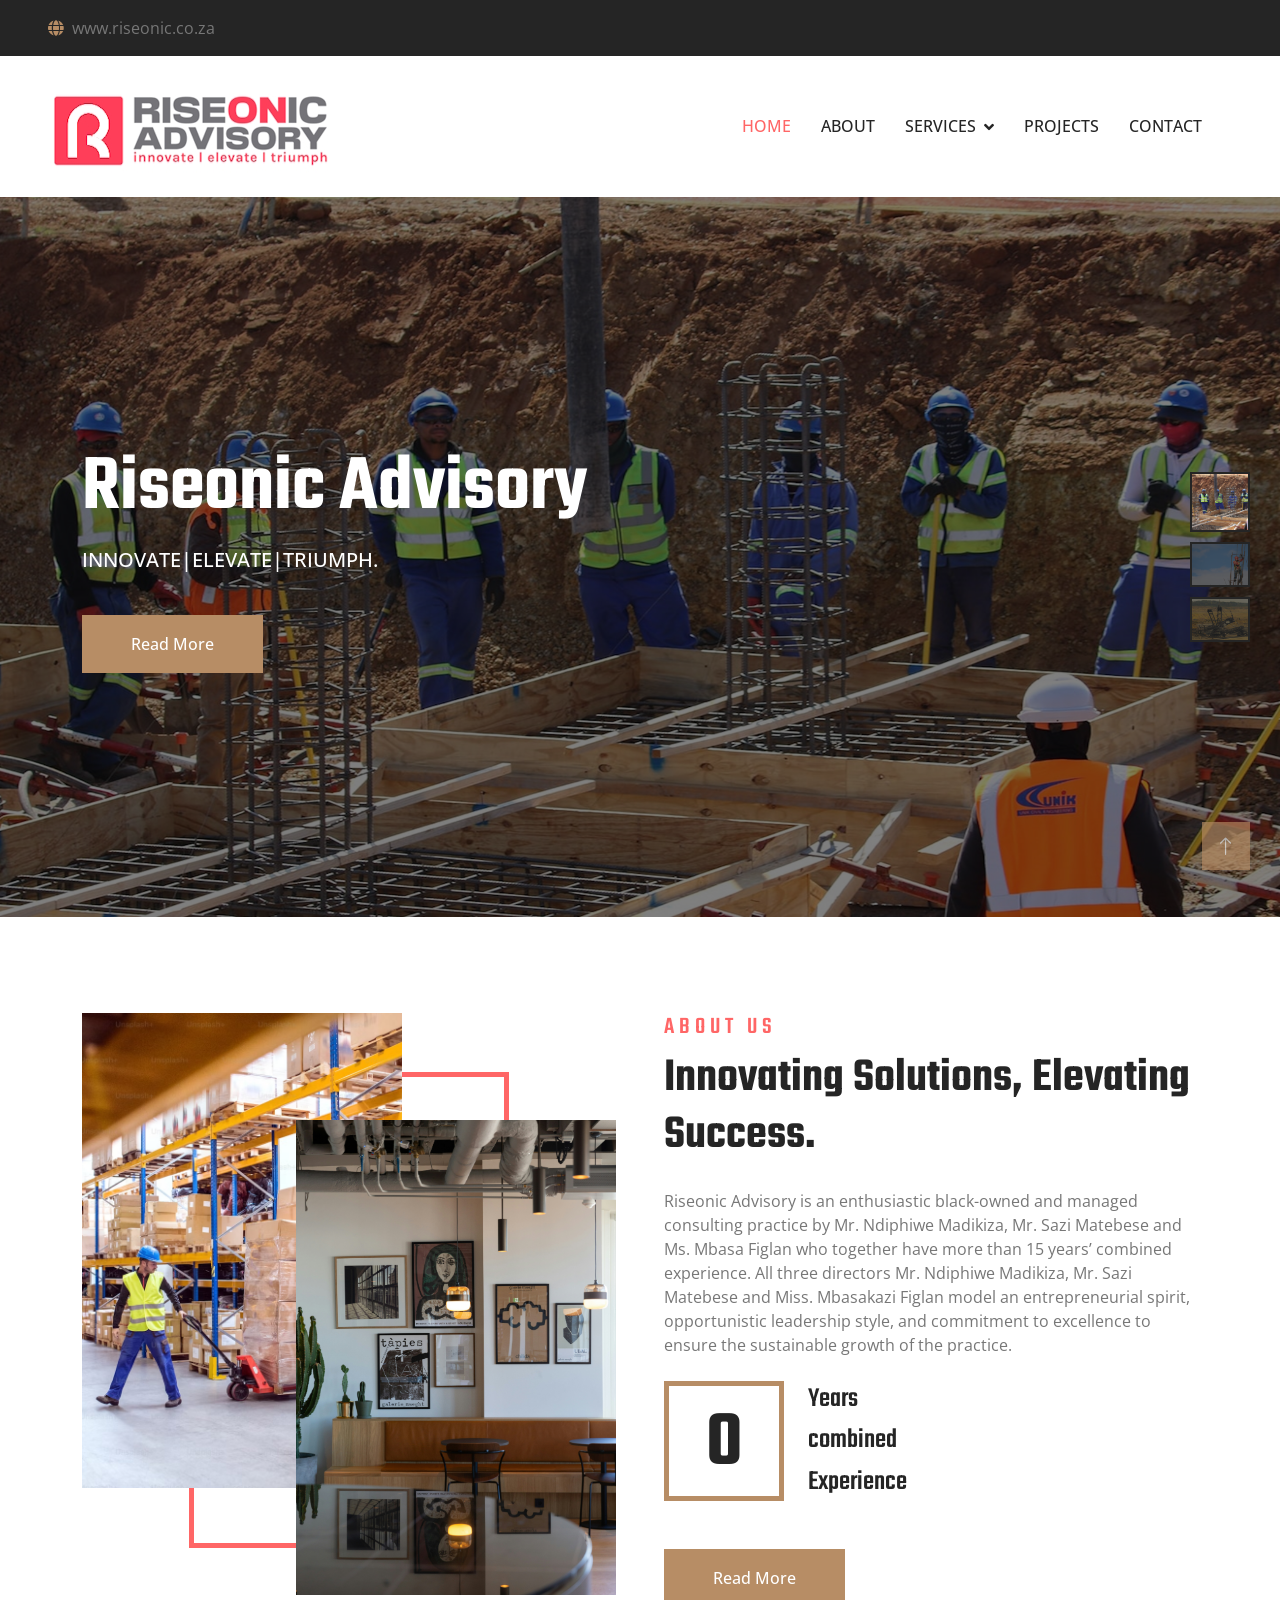
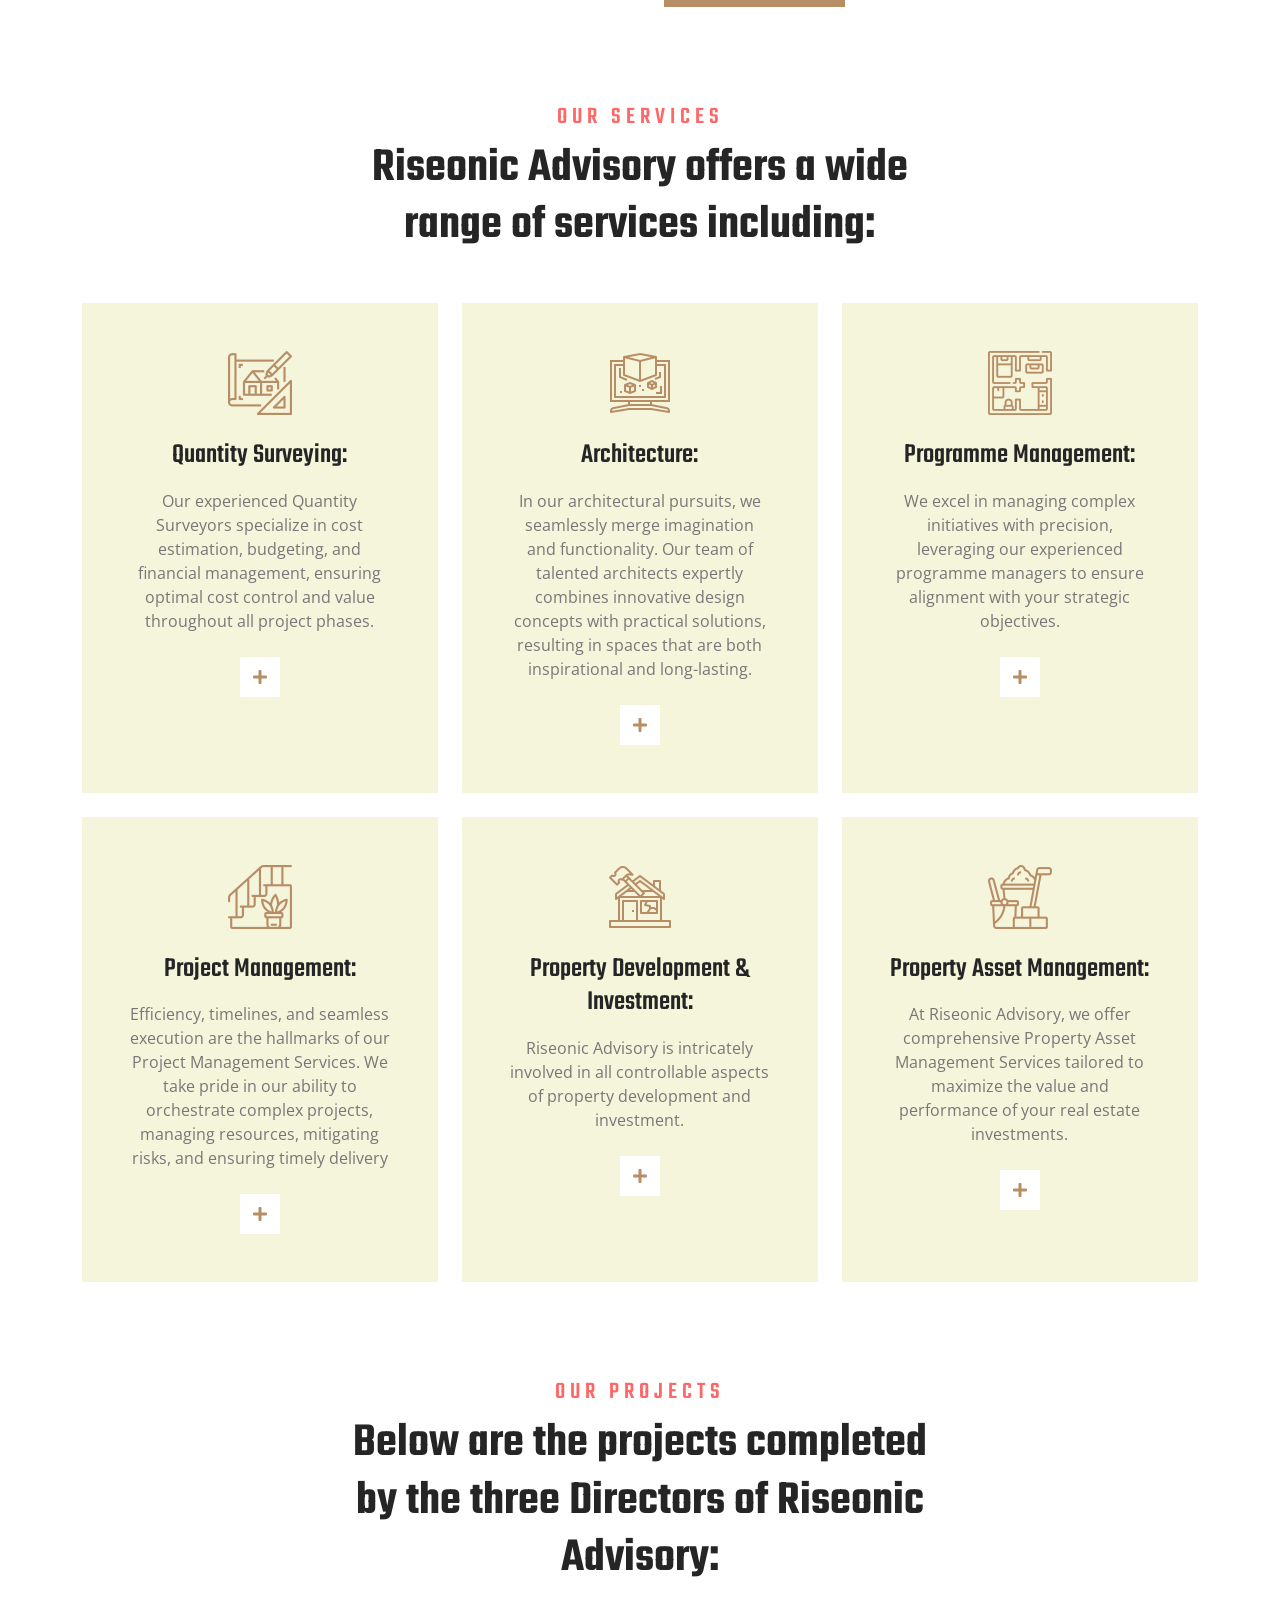
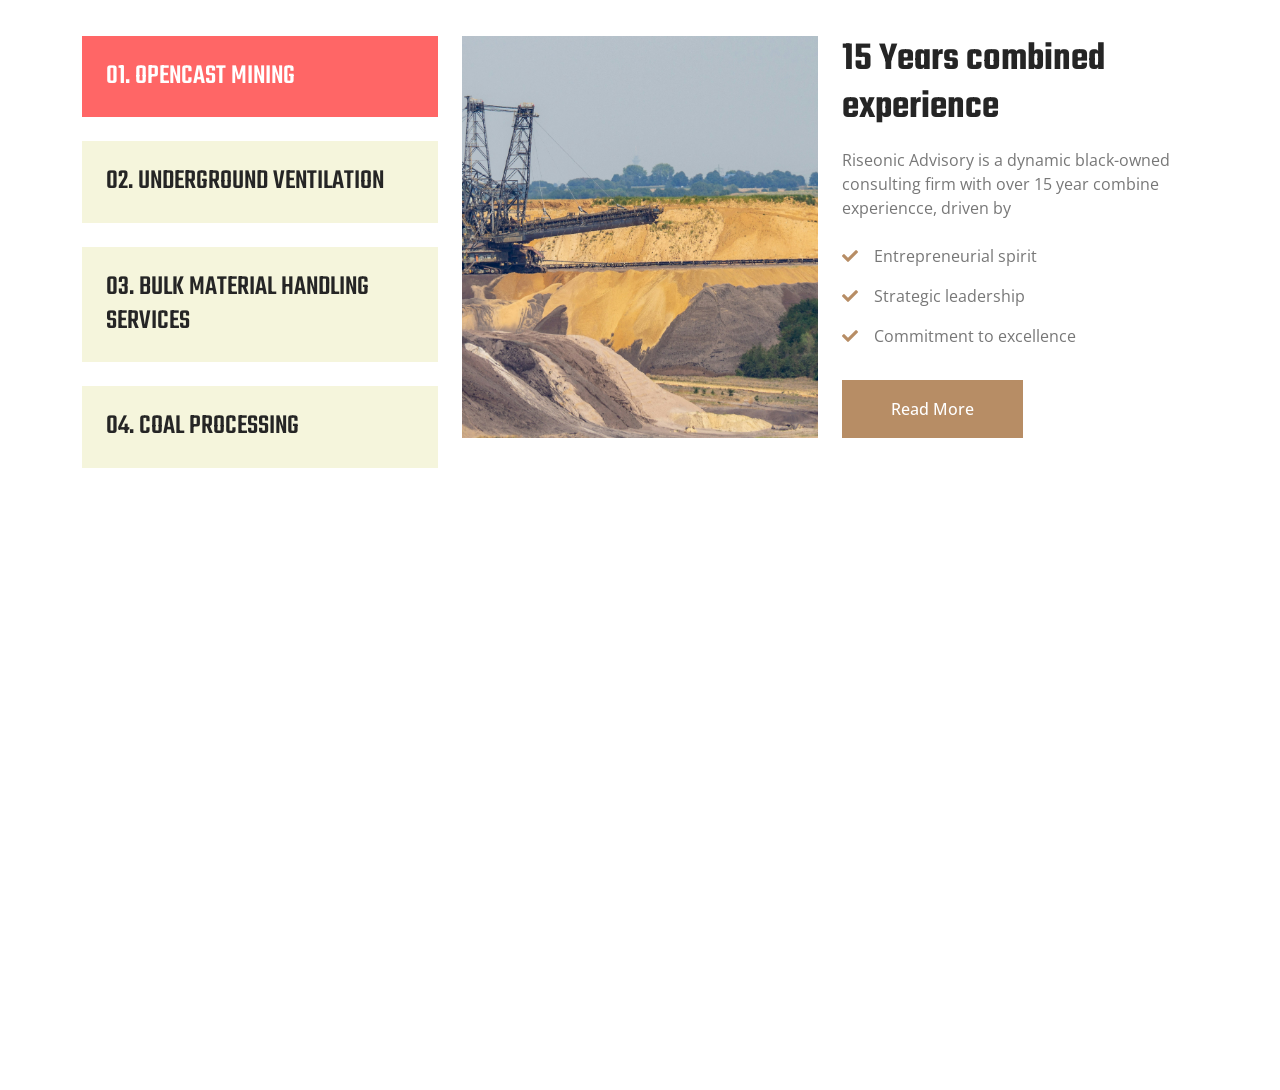
<file: index.html>
<!DOCTYPE html>
<html lang="en">

<head>
    <meta charset="utf-8">
    <title>Arkitektur - Architecture HTML Template</title>
    <meta content="width=device-width, initial-scale=1.0" name="viewport">
    <meta content="" name="keywords">
    <meta content="" name="description">

    <!-- Favicon -->
    <link href="img/favicon.ico" rel="icon">

    <!-- Google Web Fonts -->
    <link rel="preconnect" href="https://fonts.googleapis.com">
    <link rel="preconnect" href="https://fonts.gstatic.com" crossorigin>
    <link href="https://fonts.googleapis.com/css2?family=Open+Sans:wght@400;500;600&family=Teko:wght@400;500;600&display=swap" rel="stylesheet">

    <!-- Icon Font Stylesheet -->
    <link href="https://cdnjs.cloudflare.com/ajax/libs/font-awesome/5.10.0/css/all.min.css" rel="stylesheet">
    <link href="https://cdn.jsdelivr.net/npm/bootstrap-icons@1.4.1/font/bootstrap-icons.css" rel="stylesheet">

    <!-- Libraries Stylesheet -->
    <link href="lib/animate/animate.min.css" rel="stylesheet">
    <link href="lib/owlcarousel/assets/owl.carousel.min.css" rel="stylesheet">
    <link href="lib/tempusdominus/css/tempusdominus-bootstrap-4.min.css" rel="stylesheet" />

    <!-- Customized Bootstrap Stylesheet -->
    <link href="css/bootstrap.min.css" rel="stylesheet">

    <!-- Template Stylesheet -->
    <link href="css/style.css" rel="stylesheet">
</head>

<body>
    <!-- Spinner Start -->
    <div id="spinner" class="show bg-white position-fixed translate-middle w-100 vh-100 top-50 start-50 d-flex align-items-center justify-content-center">
        <div class="spinner-border position-relative text-primary" style="width: 6rem; height: 6rem;" role="status"></div>
        <img class="position-absolute top-50 start-50 translate-middle" src="img/icons/Picture1.png" alt="Icon">
    </div>
    <!-- Spinner End -->


    <!-- Topbar Start -->
    <div class="container-fluid bg-dark p-0 wow fadeIn" data-wow-delay="0.1s">
        <div class="row gx-0 d-none d-lg-flex">
            <div class="col-lg-7 px-5 text-start">
                <div class="h-100 d-inline-flex align-items-center py-3 me-3">
                       <i class="fa fa-globe text-primary me-2"></i>www.riseonic.co.za      
                </div>
            </div>  
            </div>
    </div>
    <!-- Topbar End -->


    <!-- Navbar Start -->
    <nav class="navbar navbar-expand-lg bg-white navbar-light sticky-top py-lg-0 px-lg-5 wow fadeIn" data-wow-delay="0.1s">
        <a href="index.html" class="navbar-brand ms-4 ms-lg-0">
            <h1 class="text-primary m-0"><img class="me-3" src="img/icons/Riseonic..jpg" alt="Icon"></h1>
        </a>
        <button type="button" class="navbar-toggler me-4" data-bs-toggle="collapse" data-bs-target="#navbarCollapse">
            <span class="navbar-toggler-icon"></span>
        </button>
        <div class="collapse navbar-collapse" id="navbarCollapse">
            <div class="navbar-nav ms-auto p-4 p-lg-0">
                <a href="index.html" class="nav-item nav-link active">Home</a>
                <a href="about.html" class="nav-item nav-link">About</a>
                <div class="nav-item dropdown">
                    <a href="#" class="nav-link dropdown-toggle" data-bs-toggle="dropdown">Services</a>
                    <div class="dropdown-menu border-0 m-0">
                        <a href="feature.html" class="dropdown-item">Quantity Surveying</a>
                        <a href="project.html" class="dropdown-item">Architecture</a>
                        <a href="team.html" class="dropdown-item">Programme Management</a>
                        <a href="appointment.html" class="dropdown-item">Project Management</a>
                        <a href="testimonial.html" class="dropdown-item">Property Development & Investment</a>
                        <a href="404.html" class="dropdown-item">Property Asset Management</a>
                        <a href="Procurement.html" class="dropdown-item">Procurement Solutions</a>
                        <a href="Dispute.html" class="dropdown-item">Project Dispute Solutions</a>
                        <a href="Audit.html" class="dropdown-item">Project Audit</a>
                        <a href="Finance.html" class="dropdown-item">Project Finance</a>
                    </div>
                </div>
                <a href="service.html" class="nav-item nav-link">Projects</a>
                <a href="contact.html" class="nav-item nav-link">Contact</a>
            </div>

        </div>
    </nav>
    <!-- Navbar End -->


    <!-- Carousel Start -->
    <div class="container-fluid p-0 pb-5 wow fadeIn" data-wow-delay="0.1s">
        <div class="owl-carousel header-carousel position-relative">
            <div class="owl-carousel-item position-relative" data-dot="<img src='img/ONIC1.jpg'>">
                <img class="img-fluid" src="img/ONIC1.jpg" alt="">
                <div class="owl-carousel-inner">
                    <div class="container">
                        <div class="row justify-content-start">
                            <div class="col-10 col-lg-8">
                                <h1 class="display-1 text-white animated slideInDown">Riseonic Advisory</h1>
                                <p class="fs-5 fw-medium text-white mb-4 pb-3">INNOVATE|ELEVATE|TRIUMPH.</p>
                                <a href="" class="btn btn-primary py-3 px-5 animated slideInLeft">Read More</a>
                            </div>
                        </div>
                    </div>
                </div>
            </div>
            <div class="owl-carousel-item position-relative" data-dot="<img src='img/ONIC2.jpg'>" >
                <img class="img-fluid" src="img/ONIC2.jpg" alt="">
                <div class="owl-carousel-inner">
                    <div class="container">
                        <div class="row justify-content-start">
                            <div class="col-10 col-lg-8">
                                <h1 class="display-1 text-white animated slideInDown">Riseonic Advisory</h1>
                                <p class="fs-5 fw-medium text-white mb-4 pb-3">INNOVATE|ELEVATE|TRIUMPH.</p>
                                <a href="" class="btn btn-primary py-3 px-5 animated slideInLeft">Read More</a>
                            </div>
                        </div>
                    </div>
                </div>
            </div>
            <div class="owl-carousel-item position-relative" data-dot="<img src='img/ONIC3.jpg'>">
                <img class="img-fluid" src="img/ONIC3.jpg" alt="">
                <div class="owl-carousel-inner">
                    <div class="container">
                        <div class="row justify-content-start">
                            <div class="col-10 col-lg-8">
                                <h1 class="display-1 text-white animated slideInDown">Riseonic Advisory</h1>
                                <p class="fs-5 fw-medium text-white mb-4 pb-3">INNOVATE|ELEVATE|TRIUMPH.</p>
                                <a href="" class="btn btn-primary py-3 px-5 animated slideInLeft">Read More</a>
                            </div>
                        </div>
                    </div>
                </div>
            </div>
        </div>
    </div>
    <!-- Carousel End -->


    <!-- Facts Start -->
    
    <!-- Facts End -->


    <!-- About Start -->
    <div class="container-xxl py-5">
        <div class="container">
            <div class="row g-5">
                <div class="col-lg-6 wow fadeIn" data-wow-delay="0.1s">
                    <div class="about-img">
                        <img class="img-fluid" src="img/Picture4.avif" alt="">
                        <img class="img-fluid" src="img/Picture3.jpg" alt="">
                    </div>
                </div>
                <div class="col-lg-6 wow fadeIn" data-wow-delay="0.5s">
                    <h4 class="section-title">About Us</h4>
                    <h1 class="display-5 mb-4">Innovating Solutions, Elevating Success.</h1>
                    <p> Riseonic Advisory is an enthusiastic black-owned and managed consulting practice by Mr. Ndiphiwe Madikiza, Mr. Sazi Matebese and Ms. Mbasa Figlan who together have more than 15 years’ combined experience. All three directors Mr. Ndiphiwe Madikiza, Mr. Sazi Matebese and Miss. Mbasakazi Figlan model an entrepreneurial spirit, opportunistic leadership style, and commitment to excellence to ensure the sustainable growth of the practice.</p>
                    <p class="mb-4"></p>
                    <div class="d-flex align-items-center mb-5">
                        <div class="d-flex flex-shrink-0 align-items-center justify-content-center border border-5 border-primary" style="width: 120px; height: 120px;">
                            <h1 class="display-1 mb-n2" data-toggle="counter-up">15</h1>
                        </div>
                        <div class="ps-4">
                            <h3>Years</h3>
                            <h3>combined</h3>
                            <h3 class="mb-0">Experience</h3>
                        </div>
                    </div>
                    <a class="btn btn-primary py-3 px-5" href="">Read More</a>
                </div>
            </div>
        </div>
    </div>
    <!-- About End -->


    <!-- Service Start -->
    <div class="container-xxl py-5">
        <div class="container">
            <div class="text-center mx-auto mb-5 wow fadeInUp" data-wow-delay="0.1s" style="max-width: 600px;">
                <h4 class="section-title">Our Services</h4>
                <h1 class="display-5 mb-4">Riseonic Advisory offers a wide range of services including:</h1>
            </div>
            <div class="row g-4">
                <div class="col-lg-4 col-md-6 wow fadeInUp" data-wow-delay="0.1s">
                    <div class="service-item d-flex position-relative text-center h-100">
                        <img class="bg-img" src="img/service-1.jpg" alt="">
                        <div class="service-text p-5">
                            <img class="mb-4" src="img/icons/icon-5.png" alt="Icon">
                            <h3 class="mb-3">Quantity Surveying:</h3>
                            <p class="mb-4">Our experienced Quantity Surveyors specialize in cost estimation, budgeting, and financial management, ensuring optimal cost control and value throughout all project phases.</p>
                            <a class="btn" href=""><i class="fa fa-plus text-primary me-3"></i>Read More</a>
                        </div>
                    </div>
                </div>
                <div class="col-lg-4 col-md-6 wow fadeInUp" data-wow-delay="0.3s">
                    <div class="service-item d-flex position-relative text-center h-100">
                        <img class="bg-img" src="img/service-2.jpg" alt="">
                        <div class="service-text p-5">
                            <img class="mb-4" src="img/icons/icon-6.png" alt="Icon">
                            <h3 class="mb-3">Architecture:</h3>
                            <p class="mb-4">In our architectural pursuits, we seamlessly merge imagination and functionality. Our team of talented architects expertly combines innovative design concepts with practical solutions, resulting in spaces that are both inspirational and long-lasting. </p>
                            <a class="btn" href=""><i class="fa fa-plus text-primary me-3"></i>Read More</a>
                        </div>
                    </div>
                </div>
                <div class="col-lg-4 col-md-6 wow fadeInUp" data-wow-delay="0.5s">
                    <div class="service-item d-flex position-relative text-center h-100">
                        <img class="bg-img" src="img/service-3.jpg" alt="">
                        <div class="service-text p-5">
                            <img class="mb-4" src="img/icons/icon-7.png" alt="Icon">
                            <h3 class="mb-3">Programme Management:</h3>
                            <p class="mb-4">We excel in managing complex initiatives with precision, leveraging our experienced programme managers to ensure alignment with your strategic objectives.</p>
                            <a class="btn" href=""><i class="fa fa-plus text-primary me-3"></i>Read More</a>
                        </div>
                    </div>
                </div>
                <div class="col-lg-4 col-md-6 wow fadeInUp" data-wow-delay="0.1s">
                    <div class="service-item d-flex position-relative text-center h-100">
                        <img class="bg-img" src="img/service-4.jpg" alt="">
                        <div class="service-text p-5">
                            <img class="mb-4" src="img/icons/icon-8.png" alt="Icon">
                            <h3 class="mb-3">Project Management:</h3>
                            <p class="mb-4">Efficiency, timelines, and seamless execution are the hallmarks of our Project Management Services. We take pride in our ability to orchestrate complex projects, managing resources, mitigating risks, and ensuring timely delivery</p>
                            <a class="btn" href=""><i class="fa fa-plus text-primary me-3"></i>Read More</a>
                        </div>
                    </div>
                </div>
                <div class="col-lg-4 col-md-6 wow fadeInUp" data-wow-delay="0.3s">
                    <div class="service-item d-flex position-relative text-center h-100">
                        <img class="bg-img" src="img/service-5.jpg" alt="">
                        <div class="service-text p-5">
                            <img class="mb-4" src="img/icons/icon-9.png" alt="Icon">
                            <h3 class="mb-3">Property Development & Investment:</h3>
                            <p class="mb-4">Riseonic Advisory is intricately involved in all controllable aspects of property development and investment. </p>
                            <a class="btn" href=""><i class="fa fa-plus text-primary me-3"></i>Read More</a>
                        </div>
                    </div>
                </div>
                <div class="col-lg-4 col-md-6 wow fadeInUp" data-wow-delay="0.5s">
                    <div class="service-item d-flex position-relative text-center h-100">
                        <img class="bg-img" src="img/service-6.jpg" alt="">
                        <div class="service-text p-5">
                            <img class="mb-4" src="img/icons/icon-10.png" alt="Icon">
                            <h3 class="mb-3">Property Asset Management:</h3>
                            <p class="mb-4">At Riseonic Advisory, we offer comprehensive Property Asset Management Services tailored to maximize the value and performance of your real estate investments.</p>
                            <a class="btn" href=""><i class="fa fa-plus text-primary me-3"></i>Read More</a>
                        </div>
                    </div>
                </div>
            </div>
        </div>
    </div>
    <!-- Service End -->


    <!-- Feature Start -->
    
    <!-- Feature End -->


    <!-- Project Start -->
    <div class="container-xxl project py-5">
        <div class="container">
            <div class="text-center mx-auto mb-5 wow fadeInUp" data-wow-delay="0.1s" style="max-width: 600px;">
                <h4 class="section-title">Our Projects</h4>
                <h1 class="display-5 mb-4">Below are the projects completed by the three Directors of Riseonic Advisory:</h1>
            </div>
            <div class="row g-4 wow fadeInUp" data-wow-delay="0.3s">
                <div class="col-lg-4">
                    <div class="nav nav-pills d-flex justify-content-between w-100 h-100 me-4">
                        <button class="nav-link w-100 d-flex align-items-center text-start p-4 mb-4 active" data-bs-toggle="pill" data-bs-target="#tab-pane-1" type="button">
                            <h3 class="m-0">01. OPENCAST MINING</h3>
                        </button>
                        <button class="nav-link w-100 d-flex align-items-center text-start p-4 mb-4" data-bs-toggle="pill" data-bs-target="#tab-pane-2" type="button">
                            <h3 class="m-0">02. UNDERGROUND VENTILATION</h3>
                        </button>
                        <button class="nav-link w-100 d-flex align-items-center text-start p-4 mb-4" data-bs-toggle="pill" data-bs-target="#tab-pane-3" type="button">
                            <h3 class="m-0">03. BULK MATERIAL HANDLING SERVICES</h3>
                        </button>
                        <button class="nav-link w-100 d-flex align-items-center text-start p-4 mb-0" data-bs-toggle="pill" data-bs-target="#tab-pane-4" type="button">
                            <h3 class="m-0">04. COAL PROCESSING</h3>
                        </button>
                    </div>
                </div>
                <div class="col-lg-8">
                    <div class="tab-content w-100">
                        <div class="tab-pane fade show active" id="tab-pane-1">
                            <div class="row g-4">
                                <div class="col-md-6" style="min-height: 350px;">
                                    <div class="position-relative h-100">
                                        <img class="position-absolute img-fluid w-100 h-100" src="img/Project1.jpg"
                                            style="object-fit: cover;" alt="">
                                    </div>
                                </div>
                                <div class="col-md-6">
                                    <h1 class="mb-3">15 Years combined experience</h1>
                                    <p class="mb-4">Riseonic Advisory is a dynamic black-owned consulting firm with over 15 year combine experiencce, driven by</p>
                                    <p><i class="fa fa-check text-primary me-3"></i>Entrepreneurial spirit</p>
                                    <p><i class="fa fa-check text-primary me-3"></i>Strategic leadership</p>
                                    <p><i class="fa fa-check text-primary me-3"></i>Commitment to excellence</p>
                                    <a href="" class="btn btn-primary py-3 px-5 mt-3">Read More</a>
                                </div>
                            </div>
                        </div>
                        <div class="tab-pane fade" id="tab-pane-2">
                            <div class="row g-4">
                                <div class="col-md-6" style="min-height: 350px;">
                                    <div class="position-relative h-100">
                                        <img class="position-absolute img-fluid w-100 h-100" src="img/Project2.avif"
                                            style="object-fit: cover;" alt="">
                                    </div>
                                </div>
                                <div class="col-md-6">
                                    <h1 class="mb-3">15 Years combined experience</h1>
                                    <p class="mb-4">Riseonic Advisory is a dynamic black-owned consulting firm with over 15 year combine experiencce, driven by</p>
                                    <p><i class="fa fa-check text-primary me-3"></i>Entrepreneurial spirit</p>
                                    <p><i class="fa fa-check text-primary me-3"></i>Strategic leadership</p>
                                    <p><i class="fa fa-check text-primary me-3"></i>Commitment to excellence</p>
                                    <a href="" class="btn btn-primary py-3 px-5 mt-3">Read More</a>
                                </div>
                            </div>
                        </div>
                        <div class="tab-pane fade" id="tab-pane-3">
                            <div class="row g-4">
                                <div class="col-md-6" style="min-height: 350px;">
                                    <div class="position-relative h-100">
                                        <img class="position-absolute img-fluid w-100 h-100" src="img/Project3.avif"
                                             style="object-fit: cover;" alt="">
                                    </div>
                                </div>
                                <div class="col-md-6">
                                    <h1 class="mb-3">15 Years combined experience</h1>
                                    <p class="mb-4">Riseonic Advisory is a dynamic black-owned consulting firm with over 15 year combine experiencce, driven by</p>
                                    <p><i class="fa fa-check text-primary me-3"></i>Entrepreneurial spirit</p>
                                    <p><i class="fa fa-check text-primary me-3"></i>Strategic leadership</p>
                                    <p><i class="fa fa-check text-primary me-3"></i>Commitment to excellence</p>
                                    <a href="" class="btn btn-primary py-3 px-5 mt-3">Read More</a>
                                </div>
                            </div>
                        </div>
                        <div class="tab-pane fade" id="tab-pane-4">
                            <div class="row g-4">
                                <div class="col-md-6" style="min-height: 350px;">
                                    <div class="position-relative h-100">
                                        <img class="position-absolute img-fluid w-100 h-100" src="img/Project4.jpg"
                                             style="object-fit: cover;" alt="">
                                    </div>
                                </div>
                                <div class="col-md-6">
                                    <h1 class="mb-3">15 Years combined experience</h1>
                                    <p class="mb-4">Riseonic Advisory is a dynamic black-owned consulting firm with over 15 year combine experiencce, driven by</p>
                                    <p><i class="fa fa-check text-primary me-3"></i>Entrepreneurial spirit</p>
                                    <p><i class="fa fa-check text-primary me-3"></i>Strategic leadership</p>
                                    <p><i class="fa fa-check text-primary me-3"></i>Commitment to excellence</p>
                                    <a href="" class="btn btn-primary py-3 px-5 mt-3">Read More</a>
                                </div>
                            </div>
                        </div>
                    </div>
                </div>
            </div>
        </div>
    </div>
    <!-- Project End -->


    <!-- Team Start -->
    <!-- Team End -->


    <!-- Appointment Start -->   
    <!-- Appointment End -->


    <!-- Testimonial Start -->   
    <!-- Testimonial End -->


    <!-- Footer Start -->
    <div class="container-fluid bg-dark text-body footer mt-5 pt-5 px-0 wow fadeIn" data-wow-delay="0.1s">
        <div class="container py-5">
            <div class="row g-5">
                <div class="col-lg-3 col-md-6">
                    <h3 class="text-light mb-4">Our website</h3>
                    <i class="fa fa-globe text-primary me-2"></i>www.riseonic.co.za

                    <div class="d-flex pt-2">

                    </div>
                </div>
                <div class="col-lg-3 col-md-6">
                    <h3 class="text-light mb-4">Services</h3>
                    <a class="btn btn-link" href="">Quantity Surveying</a>
                    <a class="btn btn-link" href="">Architecture</a>
                    <a class="btn btn-link" href="">Programme Management</a>
                    <a class="btn btn-link" href="">Project Management Appointment</a>
                    <a class="btn btn-link" href="">Property Development and Investment</a>
                    </div>
                    <div class="col-lg-3 col-md-6">
                        <h3 class="text-light mb-4">More Services</h3>
                        <a class="btn btn-link" href="">Property Asset Management</a>
                        <a class="btn btn-link" href="">Procurement Solutions</a>
                        <a class="btn btn-link" href="">Project Dispute Solutions</a>
                        <a class="btn btn-link" href="">Project Audit</a>
                        <a class="btn btn-link" href="">Project Finance</a>
                    </div>
                    <div class="col-lg-3 col-md-6">
                        <h3 class="text-light mb-4">Quick Links</h3>
                        <a class="btn btn-link" href="">About Us</a>
                        <a class="btn btn-link" href="">Contact Us</a>
                        <a class="btn btn-link" href="">Our Services</a>
                        <a class="btn btn-link" href="">Projects</a>

                    </div>
                    <div class="col-lg-3 col-md-6">

                        <div class="position-relative mx-auto" style="max-width: 400px;">

                        </div>
                    </div>
                </div>
        </div>
        <div class="container-fluid copyright">
            <div class="container">
                <div class="row">
                    <div class="col-md-6 text-center text-md-start mb-3 mb-md-0">
                        &copy; <a href="#">Riseonic Advisory</a>, All Right Reserved.
                    </div>
                    <div class="col-md-6 text-center text-md-end">
                        <!--/*** This template is free as long as you keep the footer author’s credit link/attribution link/backlink. If you'd like to use the template without the footer author’s credit link/attribution link/backlink, you can purchase the Credit Removal License from "https://htmlcodex.com/credit-removal". Thank you for your support. ***/-->
                        Designed By <a href="https://htmlcodex.com">SM Solutions</a>
                       
                    </div>
                </div>
            </div>
        </div>
    </div>
    <!-- Footer End -->


    <!-- Back to Top -->
    <a href="#" class="btn btn-lg btn-primary btn-lg-square back-to-top"><i class="bi bi-arrow-up"></i></a>


    <!-- JavaScript Libraries -->
    <script src="https://code.jquery.com/jquery-3.4.1.min.js"></script>
    <script src="https://cdn.jsdelivr.net/npm/bootstrap@5.0.0/dist/js/bootstrap.bundle.min.js"></script>
    <script src="lib/wow/wow.min.js"></script>
    <script src="lib/easing/easing.min.js"></script>
    <script src="lib/waypoints/waypoints.min.js"></script>
    <script src="lib/counterup/counterup.min.js"></script>
    <script src="lib/owlcarousel/owl.carousel.min.js"></script>
    <script src="lib/tempusdominus/js/moment.min.js"></script>
    <script src="lib/tempusdominus/js/moment-timezone.min.js"></script>
    <script src="lib/tempusdominus/js/tempusdominus-bootstrap-4.min.js"></script>

    <!-- Template Javascript -->
    <script src="js/main.js"></script>
</body>

</html>
</file>
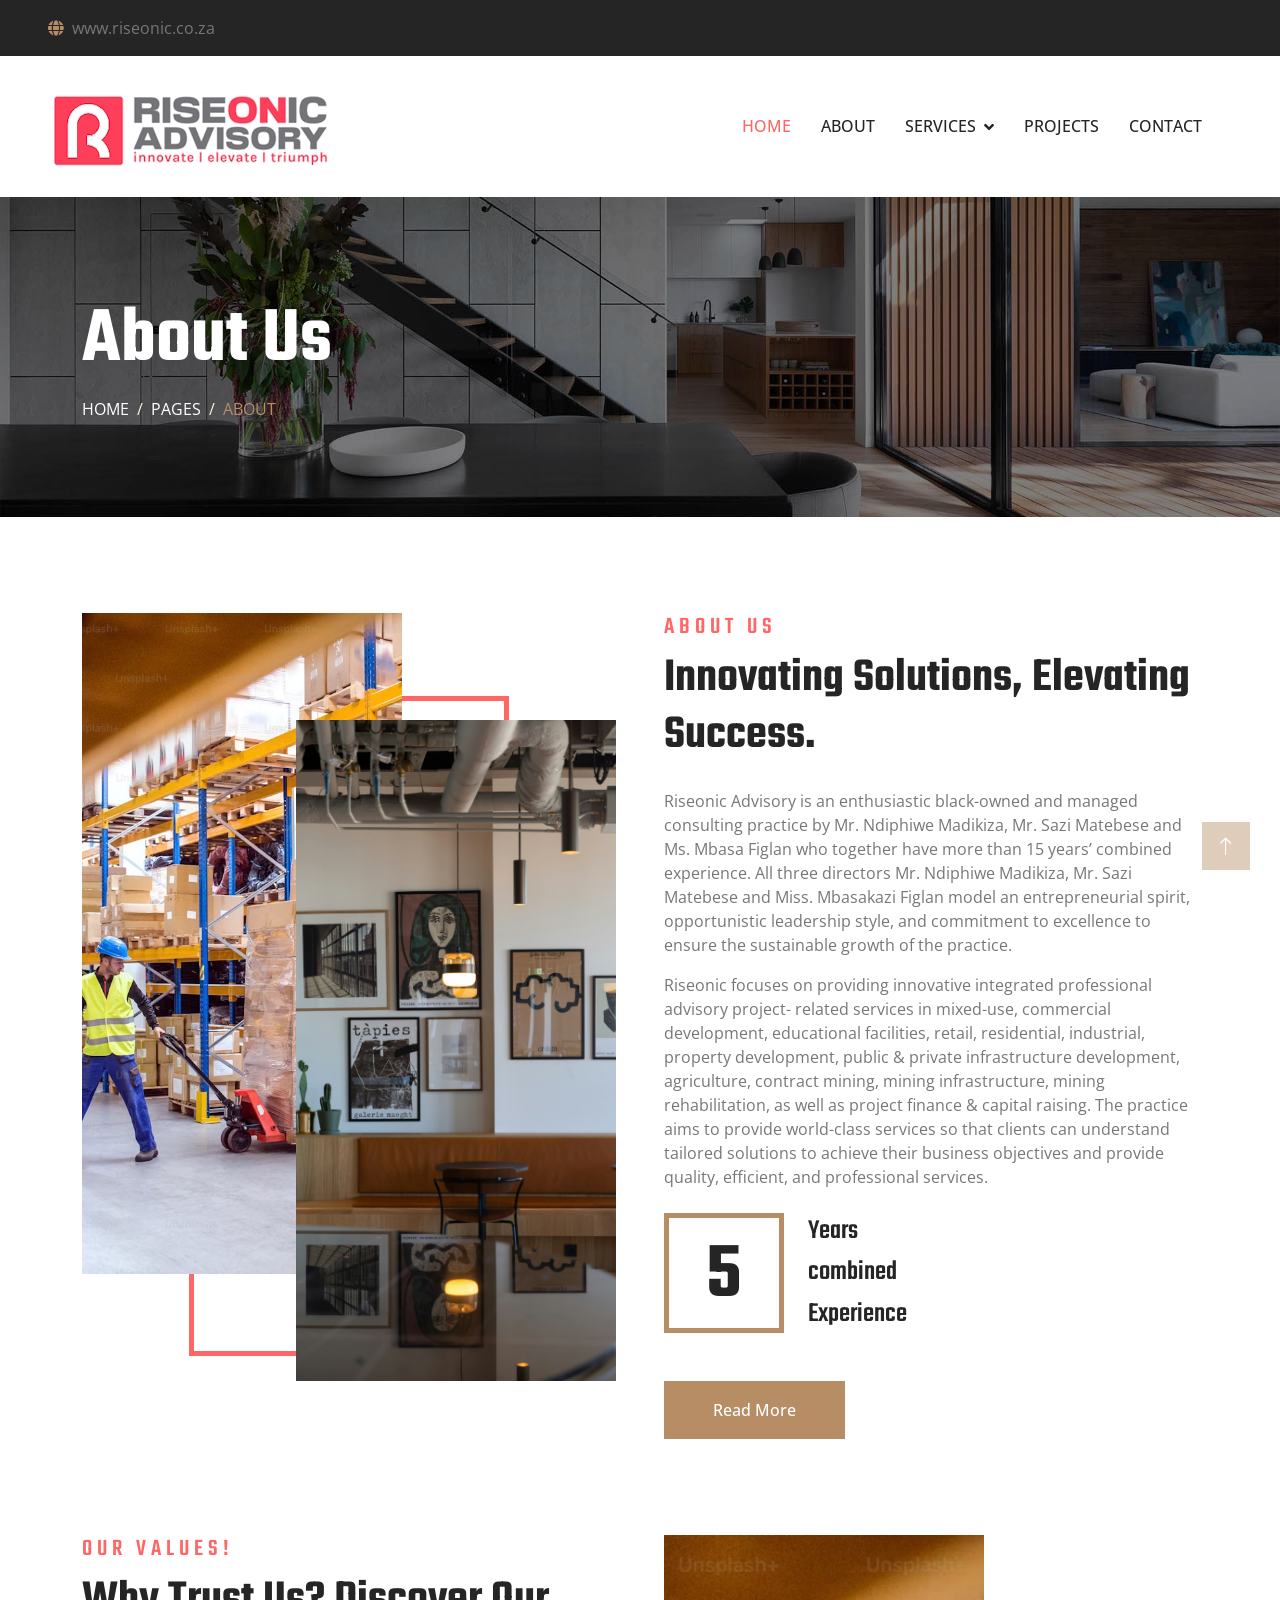
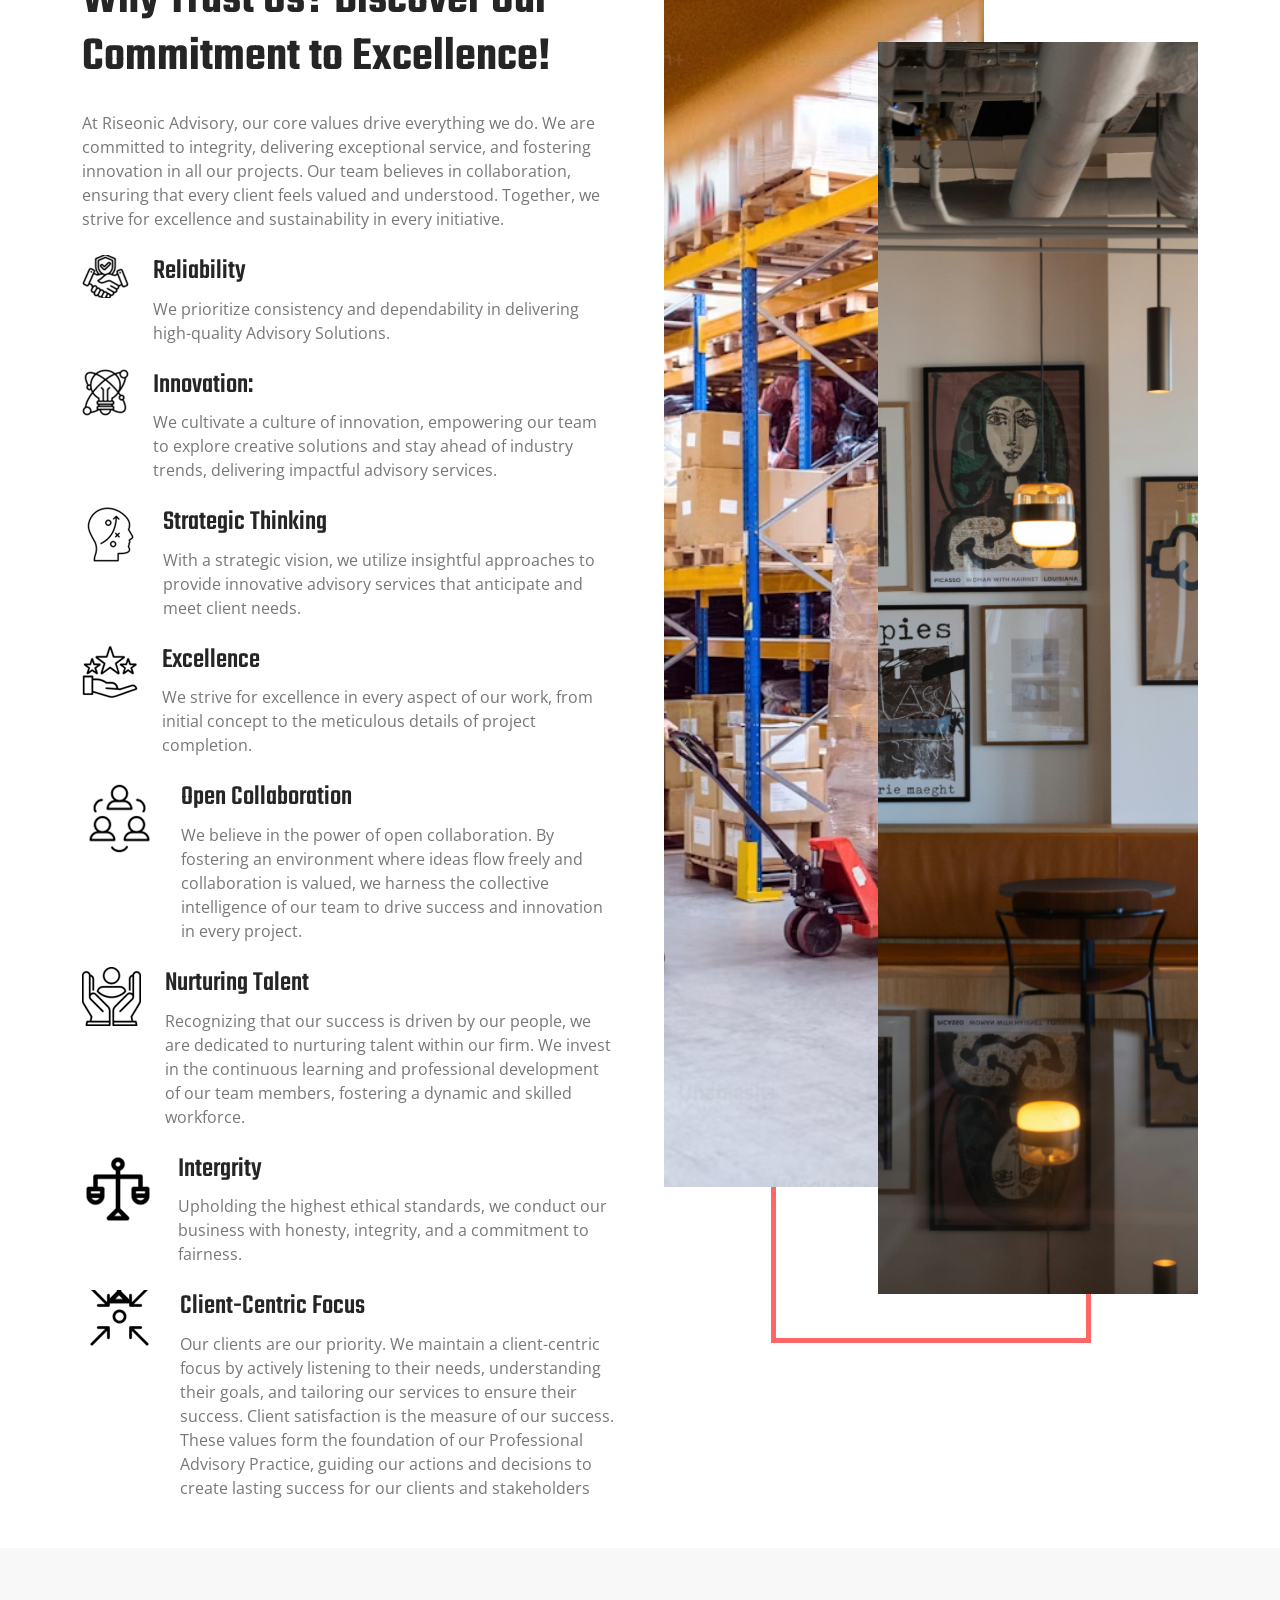
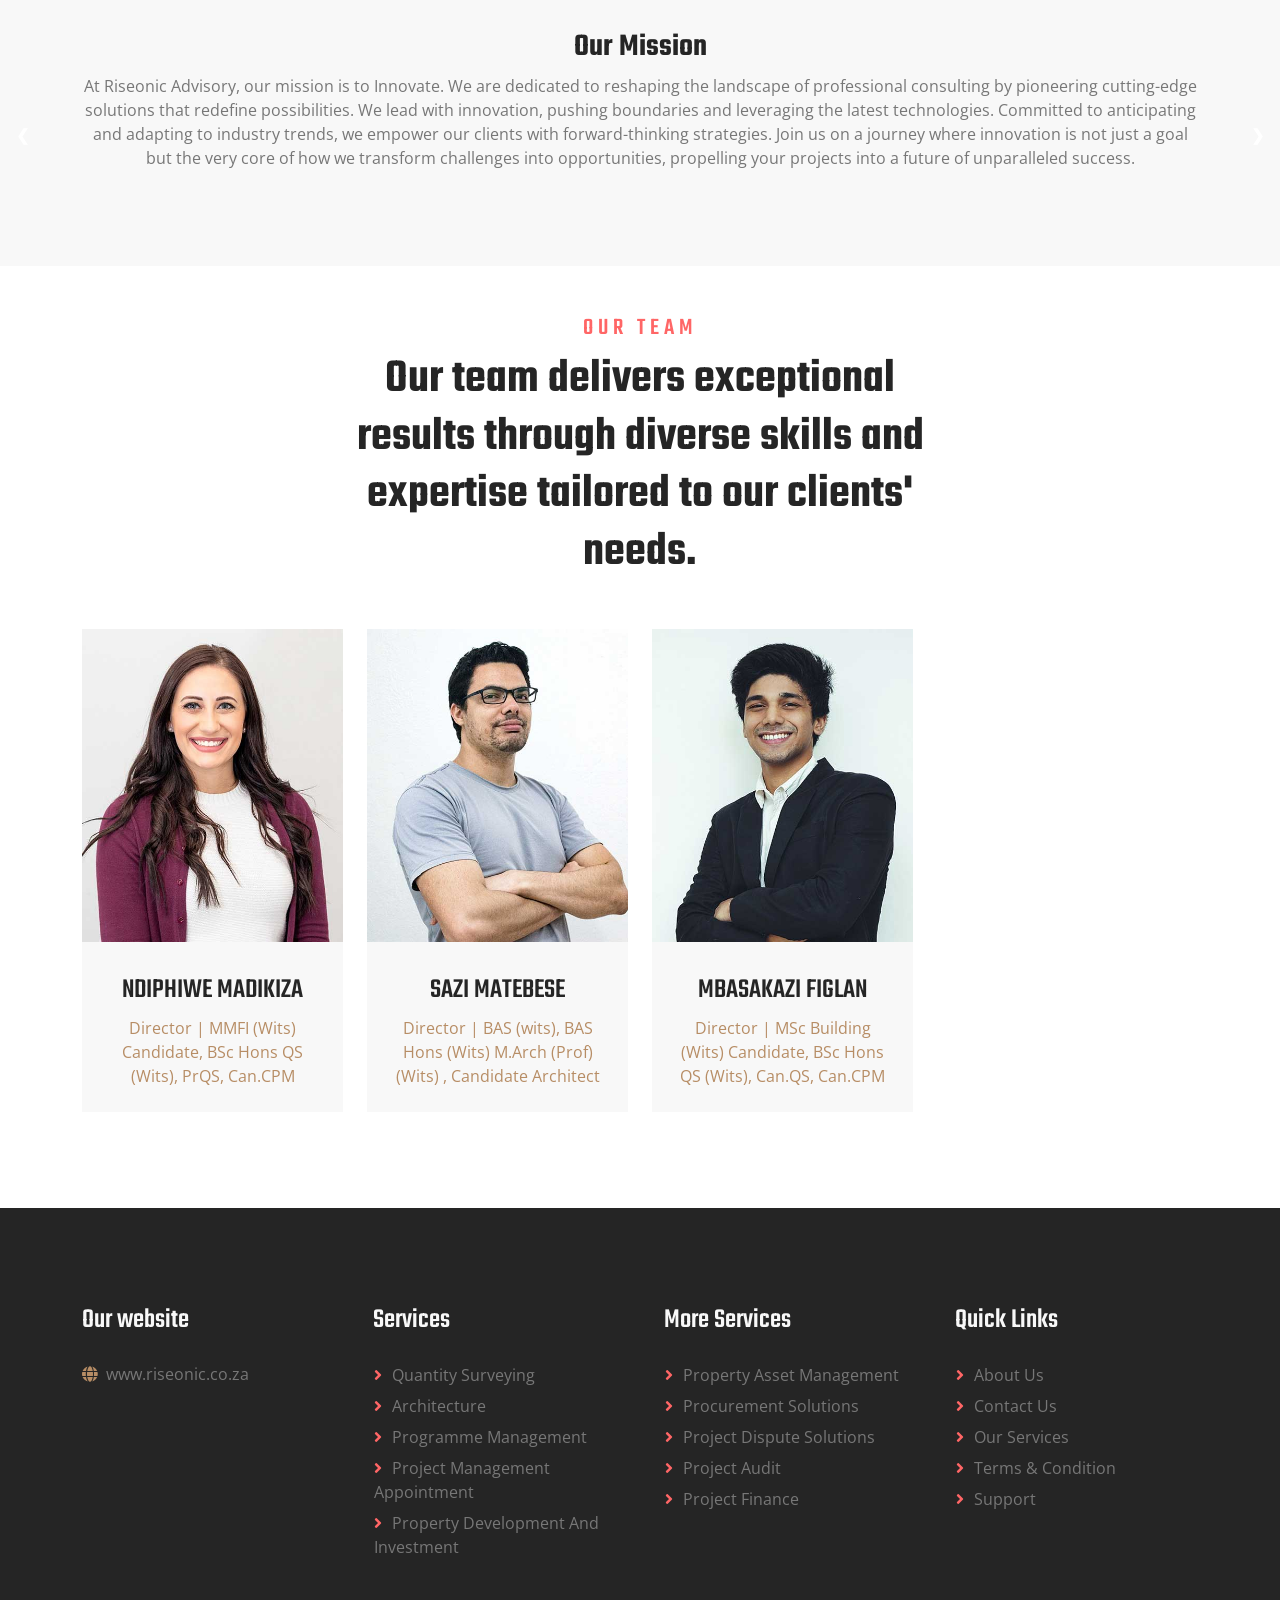
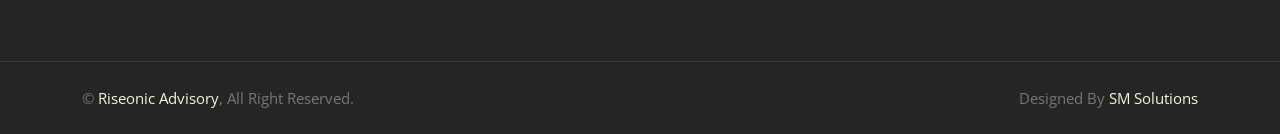
<file: about.html>
<!DOCTYPE html>
<html lang="en">

<head>
    <meta charset="utf-8">
    <title>Arkitektur - Architecture HTML Template</title>
    <meta content="width=device-width, initial-scale=1.0" name="viewport">
    <meta content="" name="keywords">
    <meta content="" name="description">

    <!-- Favicon -->
    <link href="img/favicon.ico" rel="icon">

    <!-- Google Web Fonts -->
    <link rel="preconnect" href="https://fonts.googleapis.com">
    <link rel="preconnect" href="https://fonts.gstatic.com" crossorigin>
    <link href="https://fonts.googleapis.com/css2?family=Open+Sans:wght@400;500;600&family=Teko:wght@400;500;600&display=swap" rel="stylesheet">

    <!-- Icon Font Stylesheet -->
    <link href="https://cdnjs.cloudflare.com/ajax/libs/font-awesome/5.10.0/css/all.min.css" rel="stylesheet">
    <link href="https://cdn.jsdelivr.net/npm/bootstrap-icons@1.4.1/font/bootstrap-icons.css" rel="stylesheet">

    <!-- Libraries Stylesheet -->
    <link href="lib/animate/animate.min.css" rel="stylesheet">
    <link href="lib/owlcarousel/assets/owl.carousel.min.css" rel="stylesheet">
    <link href="lib/tempusdominus/css/tempusdominus-bootstrap-4.min.css" rel="stylesheet" />

    <!-- Customized Bootstrap Stylesheet -->
    <link href="css/bootstrap.min.css" rel="stylesheet">

    <!-- Template Stylesheet -->
    <link href="css/style.css" rel="stylesheet">
</head>

<body>
    <!-- Spinner Start -->
    <div id="spinner" class="show bg-white position-fixed translate-middle w-100 vh-100 top-50 start-50 d-flex align-items-center justify-content-center">
        <div class="spinner-border position-relative text-primary" style="width: 6rem; height: 6rem;" role="status"></div>
        <img class="position-absolute top-50 start-50 translate-middle" src="img/icons/Picture1.png" alt="Icon">
    </div>
    <!-- Spinner End -->
    <!-- Topbar Start -->
    <div class="container-fluid bg-dark p-0 wow fadeIn" data-wow-delay="0.1s">
        <div class="row gx-0 d-none d-lg-flex">
            <div class="col-lg-7 px-5 text-start">
                <div class="h-100 d-inline-flex align-items-center py-3 me-3">
                    <i class="fa fa-globe text-primary me-2"></i>www.riseonic.co.za
                </div>
            </div>
        </div>
    </div>
    <!-- Topbar End -->
    <!-- Navbar Start -->
    <nav class="navbar navbar-expand-lg bg-white navbar-light sticky-top py-lg-0 px-lg-5 wow fadeIn" data-wow-delay="0.1s">
        <a href="index.html" class="navbar-brand ms-4 ms-lg-0">
            <h1 class="text-primary m-0"><img class="me-3" src="img/icons/Riseonic..jpg" alt="Icon"></h1>
        </a>
        <button type="button" class="navbar-toggler me-4" data-bs-toggle="collapse" data-bs-target="#navbarCollapse">
            <span class="navbar-toggler-icon"></span>
        </button>
        <div class="collapse navbar-collapse" id="navbarCollapse">
            <div class="navbar-nav ms-auto p-4 p-lg-0">
                <a href="index.html" class="nav-item nav-link active">Home</a>
                <a href="about.html" class="nav-item nav-link">About</a>

                <div class="nav-item dropdown">
                    <a href="#" class="nav-link dropdown-toggle" data-bs-toggle="dropdown">Services</a>
                    <div class="dropdown-menu border-0 m-0">
                        <a href="feature.html" class="dropdown-item">Quantity Surveying</a>
                        <a href="project.html" class="dropdown-item">Architecture</a>
                        <a href="team.html" class="dropdown-item">Programme Management</a>
                        <a href="appointment.html" class="dropdown-item">Project Management</a>
                        <a href="testimonial.html" class="dropdown-item">Property Development & Investment</a>
                        <a href="404.html" class="dropdown-item">Property Asset Management</a>
                        <a href="Procurement.html" class="dropdown-item">Procurement Solutions</a>
                        <a href="Dispute.html" class="dropdown-item">Project Dispute Solutions</a>
                        <a href="Audit.html" class="dropdown-item">Project Audit</a>
                        <a href="Finance.html" class="dropdown-item">Project Finance</a>
                    </div>
                </div>
                <a href="service.html" class="nav-item nav-link">Projects</a>
                <a href="contact.html" class="nav-item nav-link">Contact</a>
            </div>

        </div>
    </nav>
    <!-- Navbar End -->
    <!-- Page Header Start -->
    <div class="container-fluid page-header py-5 mb-5 wow fadeIn" data-wow-delay="0.1s">
        <div class="container py-5">
            <h1 class="display-1 text-white animated slideInDown">About Us</h1>
            <nav aria-label="breadcrumb animated slideInDown">
                <ol class="breadcrumb text-uppercase mb-0">
                    <li class="breadcrumb-item"><a class="text-white" href="#">Home</a></li>
                    <li class="breadcrumb-item"><a class="text-white" href="#">Pages</a></li>
                    <li class="breadcrumb-item text-primary active" aria-current="page">About</li>
                </ol>
            </nav>
        </div>
    </div>
    <!-- Page Header End -->
    <!-- About Start -->
    <div class="container-xxl py-5">
        <div class="container">
            <div class="row g-5">
                <div class="col-lg-6 wow fadeIn" data-wow-delay="0.1s">
                    <div class="about-img">
                        <img class="img-fluid" src="img/Picture4.avif" alt="">
                        <img class="img-fluid" src="img/Picture3.jpg" alt="">
                    </div>
                </div>
                <div class="col-lg-6 wow fadeIn" data-wow-delay="0.5s">
                    <h4 class="section-title">About Us</h4>
                    <h1 class="display-5 mb-4">Innovating Solutions, Elevating Success.</h1>
                    <p> Riseonic Advisory is an enthusiastic black-owned and managed consulting practice by Mr. Ndiphiwe Madikiza, Mr. Sazi Matebese and Ms. Mbasa Figlan who together have more than 15 years’ combined experience. All three directors Mr. Ndiphiwe Madikiza, Mr. Sazi Matebese and Miss. Mbasakazi Figlan model an entrepreneurial spirit, opportunistic leadership style, and commitment to excellence to ensure the sustainable growth of the practice.</p>
                    <p>
                        Riseonic focuses on providing innovative integrated professional advisory project- related services in mixed-use, commercial development, educational facilities, retail, residential, industrial, property development, public & private infrastructure development, agriculture, contract mining, mining infrastructure, mining rehabilitation, as well as project finance & capital raising. The practice aims to provide world-class services so that clients can understand tailored solutions to achieve their business objectives and provide quality, efficient, and professional services.

                    </p>
                    <p class="mb-4"></p>
                    <div class="d-flex align-items-center mb-5">
                        <div class="d-flex flex-shrink-0 align-items-center justify-content-center border border-5 border-primary" style="width: 120px; height: 120px;">
                            <h1 class="display-1 mb-n2" data-toggle="counter-up">15</h1>
                        </div>
                        <div class="ps-4">
                            <h3>Years</h3>
                            <h3>combined</h3>
                            <h3 class="mb-0">Experience</h3>
                        </div>
                    </div>
                    <a class="btn btn-primary py-3 px-5" href="">Read More</a>
                </div>
            </div>
        </div>
    </div>
    <!-- About End -->
    <!-- Feature Start -->
    <div class="container-xxl py-5">
        <div class="container">
            <div class="row g-5">
                <div class="col-lg-6 wow fadeInUp" data-wow-delay="0.1s">
                    <h4 class="section-title">Our Values!</h4>
                    <h1 class="display-5 mb-4">Why Trust Us? Discover Our Commitment to Excellence!</h1>
                    <p class="mb-4"> At Riseonic Advisory, our core values drive everything we do. We are committed to integrity, delivering exceptional service, and fostering innovation in all our projects. Our team believes in collaboration, ensuring that every client feels valued and understood. Together, we strive for excellence and sustainability in every initiative.</p>
                    <div class="row g-4">
                        <div class="col-12">
                            <div class="d-flex align-items-start">
                                <img class="flex-shrink-0" src="img/icons/Icon1.png" alt="Icon">
                                <div class="ms-4">
                                    <h3>Reliability</h3>
                                    <p class="mb-0">We prioritize consistency and dependability in delivering high-quality Advisory Solutions.</p>
                                </div>
                            </div>
                        </div>
                        <div class="col-12">
                            <div class="d-flex align-items-start">
                                <img class="flex-shrink-0" src="img/icons/Icon2.png" alt="Icon">
                                <div class="ms-4">
                                    <h3>Innovation:</h3>
                                    <p class="mb-0">We cultivate a culture of innovation, empowering our team to explore creative solutions and stay ahead of industry trends, delivering impactful advisory services.</p>
                                </div>
                            </div>
                        </div>
                        <div class="col-12">
                            <div class="d-flex align-items-start">
                                <img class="flex-shrink-0" src="img/icons/Icon3.png" alt="Icon">
                                <div class="ms-4">
                                    <h3>Strategic Thinking</h3>
                                    <p class="mb-0">With a strategic vision, we utilize insightful approaches to provide innovative advisory services that anticipate and meet client needs.</p>
                                </div>
                            </div>
                        </div>
                        <div class="col-12">
                            <div class="d-flex align-items-start">
                                <img class="flex-shrink-0" src="img/icons/Icon4.png" alt="Icon">
                                <div class="ms-4">
                                    <h3>Excellence</h3>
                                    <p class="mb-0">We strive for excellence in every aspect of our work, from initial concept to the meticulous details of project completion.</p>
                                </div>
                            </div>
                        </div>
                        <div class="col-12">
                            <div class="d-flex align-items-start">
                                <img class="flex-shrink-0" src="img/icons/Icon5.png" alt="Icon">
                                <div class="ms-4">
                                    <h3>Open Collaboration</h3>
                                    <p class="mb-0">We believe in the power of open collaboration. By fostering an environment where ideas flow freely and collaboration is valued, we harness the collective intelligence of our team to drive success and innovation in every project.</p>
                                </div>
                            </div>
                        </div>
                        <div class="col-12">
                            <div class="d-flex align-items-start">
                                <img class="flex-shrink-0" src="img/icons/Icon6.png" alt="Icon">
                                <div class="ms-4">
                                    <h3>Nurturing Talent</h3>
                                    <p class="mb-0">Recognizing that our success is driven by our people, we are dedicated to nurturing talent within our firm. We invest in the continuous learning and professional development of our team members, fostering a dynamic and skilled workforce.</p>
                                </div>
                            </div>
                        </div>
                        <div class="col-12">
                            <div class="d-flex align-items-start">
                                <img class="flex-shrink-0" src="img/icons/Icon7.png" alt="Icon">
                                <div class="ms-4">
                                    <h3>Intergrity</h3>
                                    <p class="mb-0">Upholding the highest ethical standards, we conduct our business with honesty, integrity, and a commitment to fairness.</p>
                                </div>
                            </div>
                        </div>
                        <div class="col-12">
                            <div class="d-flex align-items-start">
                                <img class="flex-shrink-0" src="img/icons/Icon.PNG" alt="Icon">
                                <div class="ms-4">
                                    <h3>Client-Centric Focus</h3>
                                    <p class="mb-0">
                                        Our clients are our priority. We maintain a client-centric focus by actively
                                        listening to their needs, understanding their goals, and tailoring our services to ensure their success. Client satisfaction is the measure of our success. These values form the foundation of our Professional Advisory Practice, guiding our actions and decisions to create lasting success for our clients and stakeholders
                                    </p>
                                </div>
                            </div>
                        </div>
                    </div>
                </div>

                <div class="col-lg-6 wow fadeInUp" data-wow-delay="0.5s">
                    <div class="feature-img">
                        <img class="img-fluid" src="img/Picture4.avif" alt="">
                        <img class="img-fluid" src="img/Picture3.jpg" alt="">
                    </div>
                </div>
            </div>
        </div>
    </div>
    <!-- Feature End -->
    <div class="slideshow-container">
        <div class="mySlides">
            <h2>Our Mission</h2>
            <p>
                At Riseonic Advisory, our mission is to Innovate. We are dedicated to reshaping the landscape of professional consulting by pioneering cutting-edge solutions that redefine possibilities. We lead with innovation, pushing boundaries and leveraging the latest technologies. Committed to anticipating and adapting to industry trends, we empower our clients with forward-thinking strategies. Join us on a journey where innovation is not just a goal but the very core of how we transform challenges into opportunities, propelling your projects into a future of unparalleled success.

            </p>
        </div>

        <div class="mySlides">
            <h2>Our Vision</h2>
            <p>
                Be the catalyst for transformative success, continuously striving to Elevate Our Clients. We envision a future where our expertise transcends conventional boundaries, empowering our clients to achieve unprecedented levels of excellence. Through unwavering commitment, innovative solutions, and collaborative partnerships, we aspire to set new standards and elevate our clients to the pinnacle of success in every endeavor.

                Aspire to be the driving force behind the unparalleled success of our clients, envisioning a future where our clients consistently achieve Triumph, we dedicate ourselves to delivering strategic excellence, innovative solutions, and unwavering support. We aim to see our clients emerge victorious in their endeavors, setting new benchmarks for Triumph and prosperity in their respective industries.
            </p>
        </div>

        <!-- Navigation buttons -->
        <a class="prev" onclick="plusSlides(-1)">&#10094;</a>
        <a class="next" onclick="plusSlides(1)">&#10095;</a>
    </div>

    <script>
        let slideIndex = 1;
        showSlides(slideIndex);

        function plusSlides(n) {
            showSlides(slideIndex += n);
        }

        function showSlides(n) {
            let i;
            let slides = document.getElementsByClassName("mySlides");
            if (n > slides.length) { slideIndex = 1 }
            if (n < 1) { slideIndex = slides.length }
            for (i = 0; i < slides.length; i++) {
                slides[i].style.display = "none";
            }
            slides[slideIndex - 1].style.display = "block";
        }
    </script>
    <!-- Team Start -->
    <div class="container-xxl py-5">
        <div class="container">
            <div class="text-center mx-auto mb-5 wow fadeInUp" data-wow-delay="0.1s" style="max-width: 600px;">
                <h4 class="section-title">Our Team</h4>
                <h1 class="display-5 mb-4">Our team delivers exceptional results through diverse skills and expertise tailored to our clients' needs.</h1>
            </div>
            <div class="row g-0 team-items">
                <div class="col-lg-3 col-md-6 wow fadeInUp" data-wow-delay="0.1s">
                    <div class="team-item position-relative">
                        <div class="position-relative">
                            <img class="img-fluid" src="img/team-1.jpg" alt="">
                        </div>
                        <div class="bg-light text-center p-4">
                            <h3 class="mt-2">NDIPHIWE MADIKIZA</h3>
                            <span class="text-primary">
                                Director | MMFI (Wits) Candidate, BSc Hons QS (Wits), PrQS, Can.CPM

                            </span>
                        </div>
                    </div>
                </div>
                <div class="col-lg-3 col-md-6 wow fadeInUp" data-wow-delay="0.3s">
                    <div class="team-item position-relative">
                        <div class="position-relative">
                            <img class="img-fluid" src="img/team-2.jpg" alt="">

                        </div>
                        <div class="bg-light text-center p-4">
                            <h3 class="mt-2">SAZI MATEBESE</h3>
                            <span class="text-primary">
                                Director | BAS (wits), BAS Hons (Wits) M.Arch (Prof) (Wits) , Candidate Architect

                            </span>
                        </div>
                    </div>
                </div>
                <div class="col-lg-3 col-md-6 wow fadeInUp" data-wow-delay="0.5s">
                    <div class="team-item position-relative">
                        <div class="position-relative">
                            <img class="img-fluid" src="img/team-3.jpg" alt="">
                        </div>
                        <div class="bg-light text-center p-4">
                            <h3 class="mt-2">MBASAKAZI FIGLAN</h3>
                            <span class="text-primary">Director | MSc Building (Wits) Candidate, BSc Hons QS (Wits), Can.QS, Can.CPM</span>
                        </div>
                    </div>
                </div>
            </div>
        </div>
    </div>

    <!-- Team End -->
    <!-- Footer Start -->
    <div class="container-fluid bg-dark text-body footer mt-5 pt-5 px-0 wow fadeIn" data-wow-delay="0.1s">
        <div class="container py-5">
            <div class="row g-5">
                <div class="col-lg-3 col-md-6">
                    <h3 class="text-light mb-4">Our website</h3>
                    <i class="fa fa-globe text-primary me-2"></i>www.riseonic.co.za

                    <div class="d-flex pt-2">

                    </div>
                </div>
                <div class="col-lg-3 col-md-6">
                    <h3 class="text-light mb-4">Services</h3>
                    <a class="btn btn-link" href="">Quantity Surveying</a>
                    <a class="btn btn-link" href="">Architecture</a>
                    <a class="btn btn-link" href="">Programme Management</a>
                    <a class="btn btn-link" href="">Project Management Appointment</a>
                    <a class="btn btn-link" href="">Property Development and Investment</a>
                </div>
                <div class="col-lg-3 col-md-6">
                    <h3 class="text-light mb-4">More Services</h3>
                    <a class="btn btn-link" href="">Property Asset Management</a>
                    <a class="btn btn-link" href="">Procurement Solutions</a>
                    <a class="btn btn-link" href="">Project Dispute Solutions</a>
                    <a class="btn btn-link" href="">Project Audit</a>
                    <a class="btn btn-link" href="">Project Finance</a>
                </div>
                <div class="col-lg-3 col-md-6">
                    <h3 class="text-light mb-4">Quick Links</h3>
                    <a class="btn btn-link" href="">About Us</a>
                    <a class="btn btn-link" href="">Contact Us</a>
                    <a class="btn btn-link" href="">Our Services</a>
                    <a class="btn btn-link" href="">Terms & Condition</a>
                    <a class="btn btn-link" href="">Support</a>
                </div>
                <div class="col-lg-3 col-md-6">

                    <div class="position-relative mx-auto" style="max-width: 400px;">

                    </div>
                </div>
            </div>
        </div>
        <div class="container-fluid copyright">
            <div class="container">
                <div class="row">
                    <div class="col-md-6 text-center text-md-start mb-3 mb-md-0">
                        &copy; <a href="#">Riseonic Advisory</a>, All Right Reserved.
                    </div>
                    <div class="col-md-6 text-center text-md-end">
                        <!--/*** This template is free as long as you keep the footer author’s credit link/attribution link/backlink. If you'd like to use the template without the footer author’s credit link/attribution link/backlink, you can purchase the Credit Removal License from "https://htmlcodex.com/credit-removal". Thank you for your support. ***/-->
                        Designed By <a href="https://htmlcodex.com">SM Solutions</a>

                    </div>
                </div>
            </div>
        </div>
    </div>
    <!-- Footer End -->
    <!-- Back to Top -->
    <a href="#" class="btn btn-lg btn-primary btn-lg-square back-to-top"><i class="bi bi-arrow-up"></i></a>


    <!-- JavaScript Libraries -->
    <script src="https://code.jquery.com/jquery-3.4.1.min.js"></script>
    <script src="https://cdn.jsdelivr.net/npm/bootstrap@5.0.0/dist/js/bootstrap.bundle.min.js"></script>
    <script src="lib/wow/wow.min.js"></script>
    <script src="lib/easing/easing.min.js"></script>
    <script src="lib/waypoints/waypoints.min.js"></script>
    <script src="lib/counterup/counterup.min.js"></script>
    <script src="lib/owlcarousel/owl.carousel.min.js"></script>
    <script src="lib/tempusdominus/js/moment.min.js"></script>
    <script src="lib/tempusdominus/js/moment-timezone.min.js"></script>
    <script src="lib/tempusdominus/js/tempusdominus-bootstrap-4.min.js"></script>

    <!-- Template Javascript -->
    <script src="js/main.js"></script>
</body>

</html>
</file>
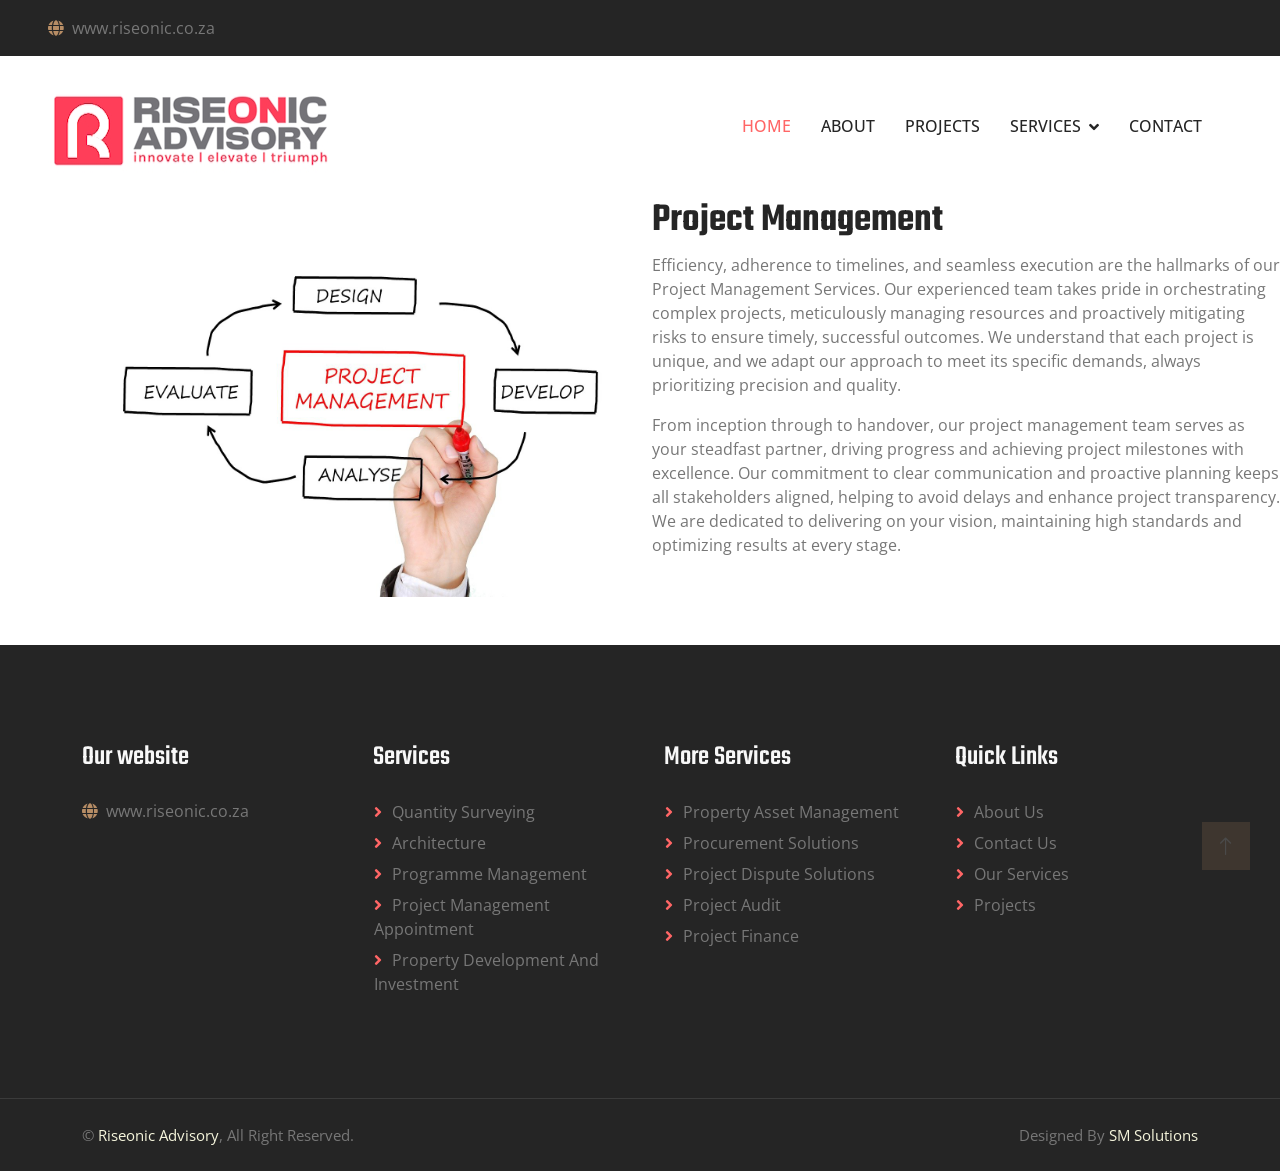
<file: appointment.html>
<!DOCTYPE html>
<html lang="en">

<head>
    <meta charset="utf-8">
    <title>Arkitektur - Architecture HTML Template</title>
    <meta content="width=device-width, initial-scale=1.0" name="viewport">
    <meta content="" name="keywords">
    <meta content="" name="description">

    <!-- Favicon -->
    <link href="img/favicon.ico" rel="icon">

    <!-- Google Web Fonts -->
    <link rel="preconnect" href="https://fonts.googleapis.com">
    <link rel="preconnect" href="https://fonts.gstatic.com" crossorigin>
    <link href="https://fonts.googleapis.com/css2?family=Open+Sans:wght@400;500;600&family=Teko:wght@400;500;600&display=swap" rel="stylesheet">

    <!-- Icon Font Stylesheet -->
    <link href="https://cdnjs.cloudflare.com/ajax/libs/font-awesome/5.10.0/css/all.min.css" rel="stylesheet">
    <link href="https://cdn.jsdelivr.net/npm/bootstrap-icons@1.4.1/font/bootstrap-icons.css" rel="stylesheet">

    <!-- Libraries Stylesheet -->
    <link href="lib/animate/animate.min.css" rel="stylesheet">
    <link href="lib/owlcarousel/assets/owl.carousel.min.css" rel="stylesheet">
    <link href="lib/tempusdominus/css/tempusdominus-bootstrap-4.min.css" rel="stylesheet" />

    <!-- Customized Bootstrap Stylesheet -->
    <link href="css/bootstrap.min.css" rel="stylesheet">

    <!-- Template Stylesheet -->
    <link href="css/style.css" rel="stylesheet">
</head>

<body>
    <!-- Spinner Start -->
    <div id="spinner" class="show bg-white position-fixed translate-middle w-100 vh-100 top-50 start-50 d-flex align-items-center justify-content-center">
        <div class="spinner-border position-relative text-primary" style="width: 6rem; height: 6rem;" role="status"></div>
        <img class="position-absolute top-50 start-50 translate-middle" src="img/icons/Picture1.png" alt="Icon">
    </div>
    <!-- Spinner End -->


    <div class="container-fluid bg-dark p-0 wow fadeIn" data-wow-delay="0.1s">
        <div class="row gx-0 d-none d-lg-flex">
            <div class="col-lg-7 px-5 text-start">
                <div class="h-100 d-inline-flex align-items-center py-3 me-3">
                    <i class="fa fa-globe text-primary me-2"></i>www.riseonic.co.za
                </div>
            </div>
        </div>
    </div>
    <!-- Topbar End -->
    <!-- Navbar Start -->
    <!-- Navbar Start -->
    <nav class="navbar navbar-expand-lg bg-white navbar-light sticky-top py-lg-0 px-lg-5 wow fadeIn" data-wow-delay="0.1s">
        <a href="index.html" class="navbar-brand ms-4 ms-lg-0">
            <h1 class="text-primary m-0"><img class="me-3" src="img/icons/Riseonic..jpg" alt="Icon"></h1>
        </a>
        <button type="button" class="navbar-toggler me-4" data-bs-toggle="collapse" data-bs-target="#navbarCollapse">
            <span class="navbar-toggler-icon"></span>
        </button>
        <div class="collapse navbar-collapse" id="navbarCollapse">
            <div class="navbar-nav ms-auto p-4 p-lg-0">
                <a href="index.html" class="nav-item nav-link active">Home</a>
                <a href="about.html" class="nav-item nav-link">About</a>
                <a href="service.html" class="nav-item nav-link">Projects</a>
                <div class="nav-item dropdown">
                    <a href="#" class="nav-link dropdown-toggle" data-bs-toggle="dropdown">Services</a>
                    <div class="dropdown-menu border-0 m-0">
                        <a href="feature.html" class="dropdown-item">Quantity Surveying</a>
                        <a href="project.html" class="dropdown-item">Architecture</a>
                        <a href="team.html" class="dropdown-item">Programme Management</a>
                        <a href="appointment.html" class="dropdown-item">Project Management</a>
                        <a href="testimonial.html" class="dropdown-item">Property Development & Investment</a>
                        <a href="404.html" class="dropdown-item">Property Asset Management</a>
                        <a href="Procurement.html" class="dropdown-item">Procurement Solutions</a>
                        <a href="Dispute.html" class="dropdown-item">Project Dispute Solutions</a>
                        <a href="Audit.html" class="dropdown-item">Project Audit</a>
                        <a href="Finance.html" class="dropdown-item">Project Finance</a>
                    </div>
                </div>
                <a href="contact.html" class="nav-item nav-link">Contact</a>
            </div>

        </div>
    </nav>
    <!-- Navbar End -->
    <!-- Page Header Start -->
    <!-- Page Header End -->
    <!-- Appointment Start -->
    <div class="row">
        <div class="col-md-6">
            <div class="image_2"><img src="img/Project.jpg" width="500" height="400"></div>
        </div>
        <div class="col-md-6">
            <div class="box_main">
                <h1 class="technology_text">Project Management</h1>
                <p class="dummy_text">
                    Efficiency, adherence to timelines, and seamless execution are the hallmarks of our Project Management Services. Our experienced team takes pride in orchestrating complex projects, meticulously managing resources and proactively mitigating risks to ensure timely, successful outcomes. We understand that each project is unique, and we adapt our approach to meet its specific demands, always prioritizing precision and quality.
                </p>
                <p class="dummy_text">
                    From inception through to handover, our project management team serves as your steadfast partner, driving progress and achieving project milestones with excellence. Our commitment to clear communication and proactive planning keeps all stakeholders aligned, helping to avoid delays and enhance project transparency. We are dedicated to delivering on your vision, maintaining high standards and optimizing results at every stage.
                </p>
            </div>
        </div>
    </div>
    <!-- Appointment End -->
    <!-- Footer Start -->
    <div class="container-fluid bg-dark text-body footer mt-5 pt-5 px-0 wow fadeIn" data-wow-delay="0.1s">
        <div class="container py-5">
            <div class="row g-5">
                <div class="col-lg-3 col-md-6">
                    <h3 class="text-light mb-4">Our website</h3>
                    <i class="fa fa-globe text-primary me-2"></i>www.riseonic.co.za

                    <div class="d-flex pt-2">

                    </div>
                </div>
                <div class="col-lg-3 col-md-6">
                    <h3 class="text-light mb-4">Services</h3>
                    <a class="btn btn-link" href="">Quantity Surveying</a>
                    <a class="btn btn-link" href="">Architecture</a>
                    <a class="btn btn-link" href="">Programme Management</a>
                    <a class="btn btn-link" href="">Project Management Appointment</a>
                    <a class="btn btn-link" href="">Property Development and Investment</a>
                </div>
                <div class="col-lg-3 col-md-6">
                    <h3 class="text-light mb-4">More Services</h3>
                    <a class="btn btn-link" href="">Property Asset Management</a>
                    <a class="btn btn-link" href="">Procurement Solutions</a>
                    <a class="btn btn-link" href="">Project Dispute Solutions</a>
                    <a class="btn btn-link" href="">Project Audit</a>
                    <a class="btn btn-link" href="">Project Finance</a>
                </div>
                <div class="col-lg-3 col-md-6">
                    <h3 class="text-light mb-4">Quick Links</h3>
                    <a class="btn btn-link" href="">About Us</a>
                    <a class="btn btn-link" href="">Contact Us</a>
                    <a class="btn btn-link" href="">Our Services</a>
                    <a class="btn btn-link" href="">Projects</a>
                </div>
                <div class="col-lg-3 col-md-6">

                    <div class="position-relative mx-auto" style="max-width: 400px;">

                    </div>
                </div>
            </div>
        </div>
        <div class="container-fluid copyright">
            <div class="container">
                <div class="row">
                    <div class="col-md-6 text-center text-md-start mb-3 mb-md-0">
                        &copy; <a href="#">Riseonic Advisory</a>, All Right Reserved.
                    </div>
                    <div class="col-md-6 text-center text-md-end">
                        <!--/*** This template is free as long as you keep the footer author’s credit link/attribution link/backlink. If you'd like to use the template without the footer author’s credit link/attribution link/backlink, you can purchase the Credit Removal License from "https://htmlcodex.com/credit-removal". Thank you for your support. ***/-->
                        Designed By <a href="https://htmlcodex.com">SM Solutions</a>

                    </div>
                </div>
            </div>
        </div>
        </div>
        <!-- Footer End -->
        <!-- Back to Top -->
        <a href="#" class="btn btn-lg btn-primary btn-lg-square back-to-top"><i class="bi bi-arrow-up"></i></a>


        <!-- JavaScript Libraries -->
        <script src="https://code.jquery.com/jquery-3.4.1.min.js"></script>
        <script src="https://cdn.jsdelivr.net/npm/bootstrap@5.0.0/dist/js/bootstrap.bundle.min.js"></script>
        <script src="lib/wow/wow.min.js"></script>
        <script src="lib/easing/easing.min.js"></script>
        <script src="lib/waypoints/waypoints.min.js"></script>
        <script src="lib/counterup/counterup.min.js"></script>
        <script src="lib/owlcarousel/owl.carousel.min.js"></script>
        <script src="lib/tempusdominus/js/moment.min.js"></script>
        <script src="lib/tempusdominus/js/moment-timezone.min.js"></script>
        <script src="lib/tempusdominus/js/tempusdominus-bootstrap-4.min.js"></script>

        <!-- Template Javascript -->
        <script src="js/main.js"></script>
</body>

</html>
</file>
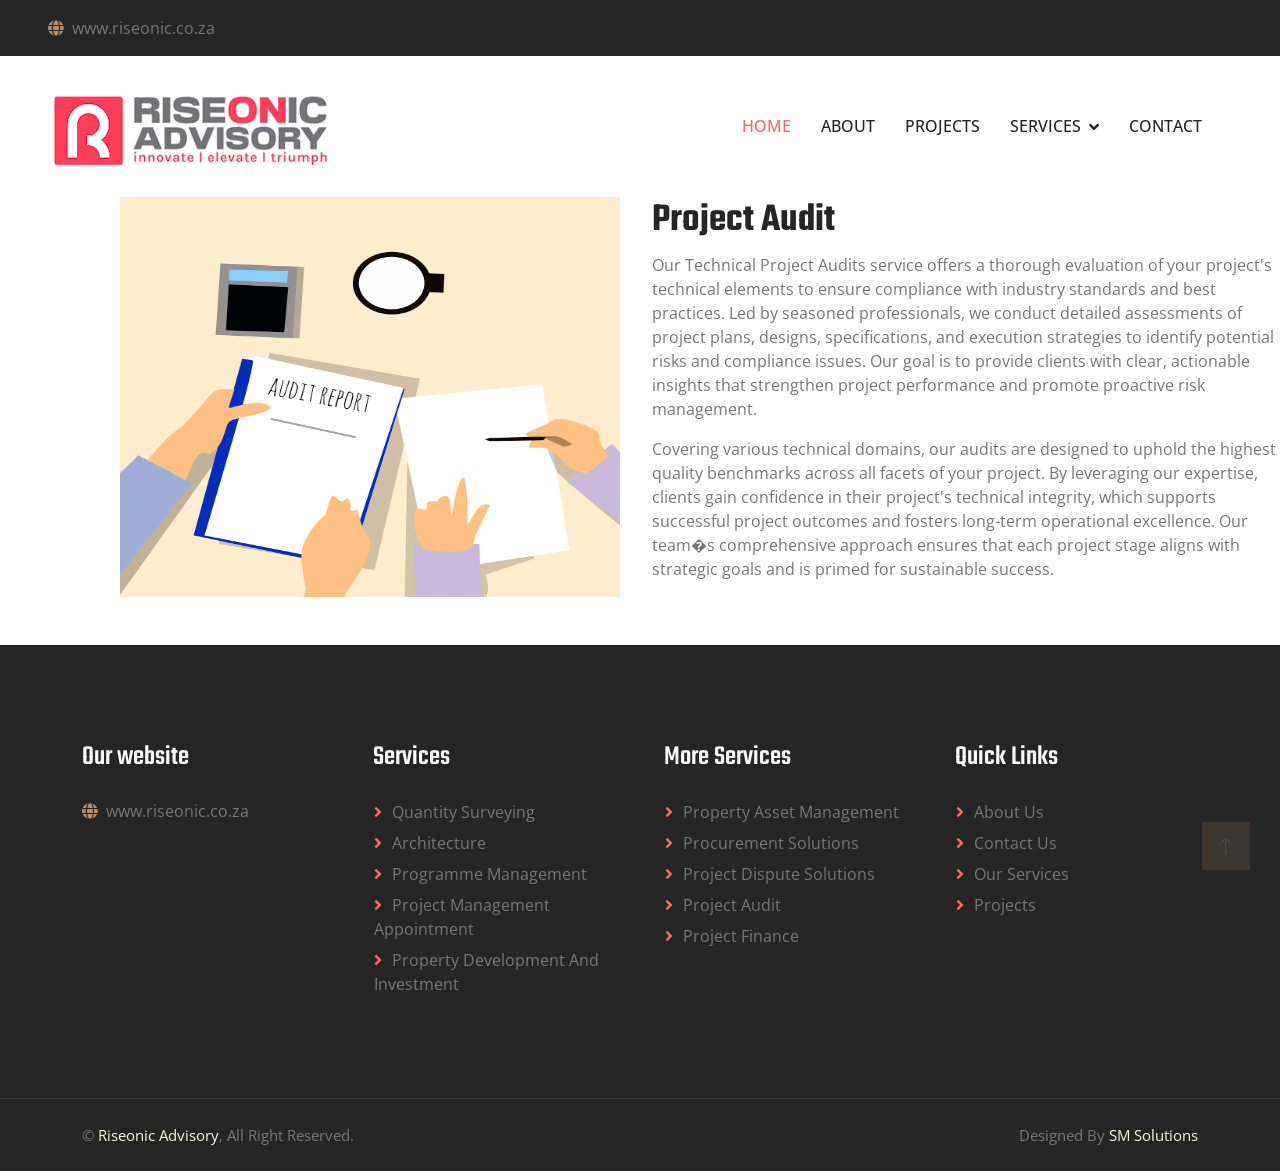
<file: Audit.html>
<!DOCTYPE html>
<html lang="en">

<head>
    <meta charset="utf-8">
    <title>Arkitektur - Architecture HTML Template</title>
    <meta content="width=device-width, initial-scale=1.0" name="viewport">
    <meta content="" name="keywords">
    <meta content="" name="description">

    <!-- Favicon -->
    <link href="img/favicon.ico" rel="icon">

    <!-- Google Web Fonts -->
    <link rel="preconnect" href="https://fonts.googleapis.com">
    <link rel="preconnect" href="https://fonts.gstatic.com" crossorigin>
    <link href="https://fonts.googleapis.com/css2?family=Open+Sans:wght@400;500;600&family=Teko:wght@400;500;600&display=swap" rel="stylesheet">

    <!-- Icon Font Stylesheet -->
    <link href="https://cdnjs.cloudflare.com/ajax/libs/font-awesome/5.10.0/css/all.min.css" rel="stylesheet">
    <link href="https://cdn.jsdelivr.net/npm/bootstrap-icons@1.4.1/font/bootstrap-icons.css" rel="stylesheet">

    <!-- Libraries Stylesheet -->
    <link href="lib/animate/animate.min.css" rel="stylesheet">
    <link href="lib/owlcarousel/assets/owl.carousel.min.css" rel="stylesheet">
    <link href="lib/tempusdominus/css/tempusdominus-bootstrap-4.min.css" rel="stylesheet" />

    <!-- Customized Bootstrap Stylesheet -->
    <link href="css/bootstrap.min.css" rel="stylesheet">

    <!-- Template Stylesheet -->
    <link href="css/style.css" rel="stylesheet">
</head>

<body>
    <!-- Spinner Start -->
    <div id="spinner" class="show bg-white position-fixed translate-middle w-100 vh-100 top-50 start-50 d-flex align-items-center justify-content-center">
        <div class="spinner-border position-relative text-primary" style="width: 6rem; height: 6rem;" role="status"></div>
        <img class="position-absolute top-50 start-50 translate-middle" src="img/icons/Picture1.png" alt="Icon">
    </div>
    <!-- Spinner End -->
    <!-- Topbar Start -->
    <div class="container-fluid bg-dark p-0 wow fadeIn" data-wow-delay="0.1s">
        <div class="row gx-0 d-none d-lg-flex">
            <div class="col-lg-7 px-5 text-start">
                <div class="h-100 d-inline-flex align-items-center py-3 me-3">
                    <i class="fa fa-globe text-primary me-2"></i>www.riseonic.co.za
                </div>
            </div>
        </div>
    </div>
    <!-- Topbar End -->
    <!-- Navbar Start -->
    <nav class="navbar navbar-expand-lg bg-white navbar-light sticky-top py-lg-0 px-lg-5 wow fadeIn" data-wow-delay="0.1s">
        <a href="index.html" class="navbar-brand ms-4 ms-lg-0">
            <h1 class="text-primary m-0"><img class="me-3" src="img/icons/Riseonic..jpg" alt="Icon"></h1>
        </a>
        <button type="button" class="navbar-toggler me-4" data-bs-toggle="collapse" data-bs-target="#navbarCollapse">
            <span class="navbar-toggler-icon"></span>
        </button>
        <div class="collapse navbar-collapse" id="navbarCollapse">
            <div class="navbar-nav ms-auto p-4 p-lg-0">
                <a href="index.html" class="nav-item nav-link active">Home</a>
                <a href="about.html" class="nav-item nav-link">About</a>
                <a href="service.html" class="nav-item nav-link">Projects</a>
                <div class="nav-item dropdown">
                    <a href="#" class="nav-link dropdown-toggle" data-bs-toggle="dropdown">Services</a>
                    <div class="dropdown-menu border-0 m-0">
                        <a href="feature.html" class="dropdown-item">Quantity Surveying</a>
                        <a href="project.html" class="dropdown-item">Architecture</a>
                        <a href="team.html" class="dropdown-item">Programme Management</a>
                        <a href="appointment.html" class="dropdown-item">Project Management</a>
                        <a href="testimonial.html" class="dropdown-item">Property Development & Investment</a>
                        <a href="404.html" class="dropdown-item">Property Asset Management</a>
                        <a href="Procurement.html" class="dropdown-item">Procurement Solutions</a>
                        <a href="Dispute.html" class="dropdown-item">Project Dispute Solutions</a>
                        <a href="Audit.html" class="dropdown-item">Project Audit</a>
                        <a href="Finance.html" class="dropdown-item">Project Finance</a>
                    </div>
                </div>
                <a href="contact.html" class="nav-item nav-link">Contact</a>
            </div>

        </div>
    </nav>
    <!-- Navbar End -->
    <!-- Page Header Start -->
    <!-- Page Header End -->
    <!-- 404 Start -->
    <div class="row">
        <div class="col-md-6">
            <div class="image_2"><img src="img/Audit.png" width="500" height="400"></div>
        </div>
        <div class="col-md-6">
            <div class="box_main">
                <h1 class="technology_text">Project Audit</h1>
                <p class="dummy_text">
                    Our Technical Project Audits service offers a thorough evaluation of your project's technical elements to ensure compliance with industry standards and best practices. Led by seasoned professionals, we conduct detailed assessments of project plans, designs, specifications, and execution strategies to identify potential risks and compliance issues. Our goal is to provide clients with clear, actionable insights that strengthen project performance and promote proactive risk management.
                </p>
                <p class="dummy_text">
                    Covering various technical domains, our audits are designed to uphold the highest quality benchmarks across all facets of your project. By leveraging our expertise, clients gain confidence in their project's technical integrity, which supports successful project outcomes and fosters long-term operational excellence. Our team�s comprehensive approach ensures that each project stage aligns with strategic goals and is primed for sustainable success.
                </p>
            </div>
        </div>
    </div>
    <!-- 404 End -->
    <!-- Footer Start -->
    <div class="container-fluid bg-dark text-body footer mt-5 pt-5 px-0 wow fadeIn" data-wow-delay="0.1s">
        <div class="container py-5">
            <div class="row g-5">
                <div class="col-lg-3 col-md-6">
                    <h3 class="text-light mb-4">Our website</h3>
                    <i class="fa fa-globe text-primary me-2"></i>www.riseonic.co.za

                    <div class="d-flex pt-2">

                    </div>
                </div>
                <div class="col-lg-3 col-md-6">
                    <h3 class="text-light mb-4">Services</h3>
                    <a class="btn btn-link" href="">Quantity Surveying</a>
                    <a class="btn btn-link" href="">Architecture</a>
                    <a class="btn btn-link" href="">Programme Management</a>
                    <a class="btn btn-link" href="">Project Management Appointment</a>
                    <a class="btn btn-link" href="">Property Development and Investment</a>
                </div>
                <div class="col-lg-3 col-md-6">
                    <h3 class="text-light mb-4">More Services</h3>
                    <a class="btn btn-link" href="">Property Asset Management</a>
                    <a class="btn btn-link" href="">Procurement Solutions</a>
                    <a class="btn btn-link" href="">Project Dispute Solutions</a>
                    <a class="btn btn-link" href="">Project Audit</a>
                    <a class="btn btn-link" href="">Project Finance</a>
                </div>
                <div class="col-lg-3 col-md-6">
                    <h3 class="text-light mb-4">Quick Links</h3>
                    <a class="btn btn-link" href="">About Us</a>
                    <a class="btn btn-link" href="">Contact Us</a>
                    <a class="btn btn-link" href="">Our Services</a>
                    <a class="btn btn-link" href="">Projects</a>
                </div>
                <div class="col-lg-3 col-md-6">

                    <div class="position-relative mx-auto" style="max-width: 400px;">

                    </div>
                </div>
            </div>
        </div>
        <div class="container-fluid copyright">
            <div class="container">
                <div class="row">
                    <div class="col-md-6 text-center text-md-start mb-3 mb-md-0">
                        &copy; <a href="#">Riseonic Advisory</a>, All Right Reserved.
                    </div>
                    <div class="col-md-6 text-center text-md-end">
                        <!--/*** This template is free as long as you keep the footer author�s credit link/attribution link/backlink. If you'd like to use the template without the footer author�s credit link/attribution link/backlink, you can purchase the Credit Removal License from "https://htmlcodex.com/credit-removal". Thank you for your support. ***/-->
                        Designed By <a href="https://htmlcodex.com">SM Solutions</a>

                    </div>
                </div>
            </div>
        </div>
    </div>
    <!-- Footer End -->
    <!-- Back to Top -->
    <a href="#" class="btn btn-lg btn-primary btn-lg-square back-to-top"><i class="bi bi-arrow-up"></i></a>


    <!-- JavaScript Libraries -->
    <script src="https://code.jquery.com/jquery-3.4.1.min.js"></script>
    <script src="https://cdn.jsdelivr.net/npm/bootstrap@5.0.0/dist/js/bootstrap.bundle.min.js"></script>
    <script src="lib/wow/wow.min.js"></script>
    <script src="lib/easing/easing.min.js"></script>
    <script src="lib/waypoints/waypoints.min.js"></script>
    <script src="lib/counterup/counterup.min.js"></script>
    <script src="lib/owlcarousel/owl.carousel.min.js"></script>
    <script src="lib/tempusdominus/js/moment.min.js"></script>
    <script src="lib/tempusdominus/js/moment-timezone.min.js"></script>
    <script src="lib/tempusdominus/js/tempusdominus-bootstrap-4.min.js"></script>

    <!-- Template Javascript -->
    <script src="js/main.js"></script>
</body>

</html>
</file>
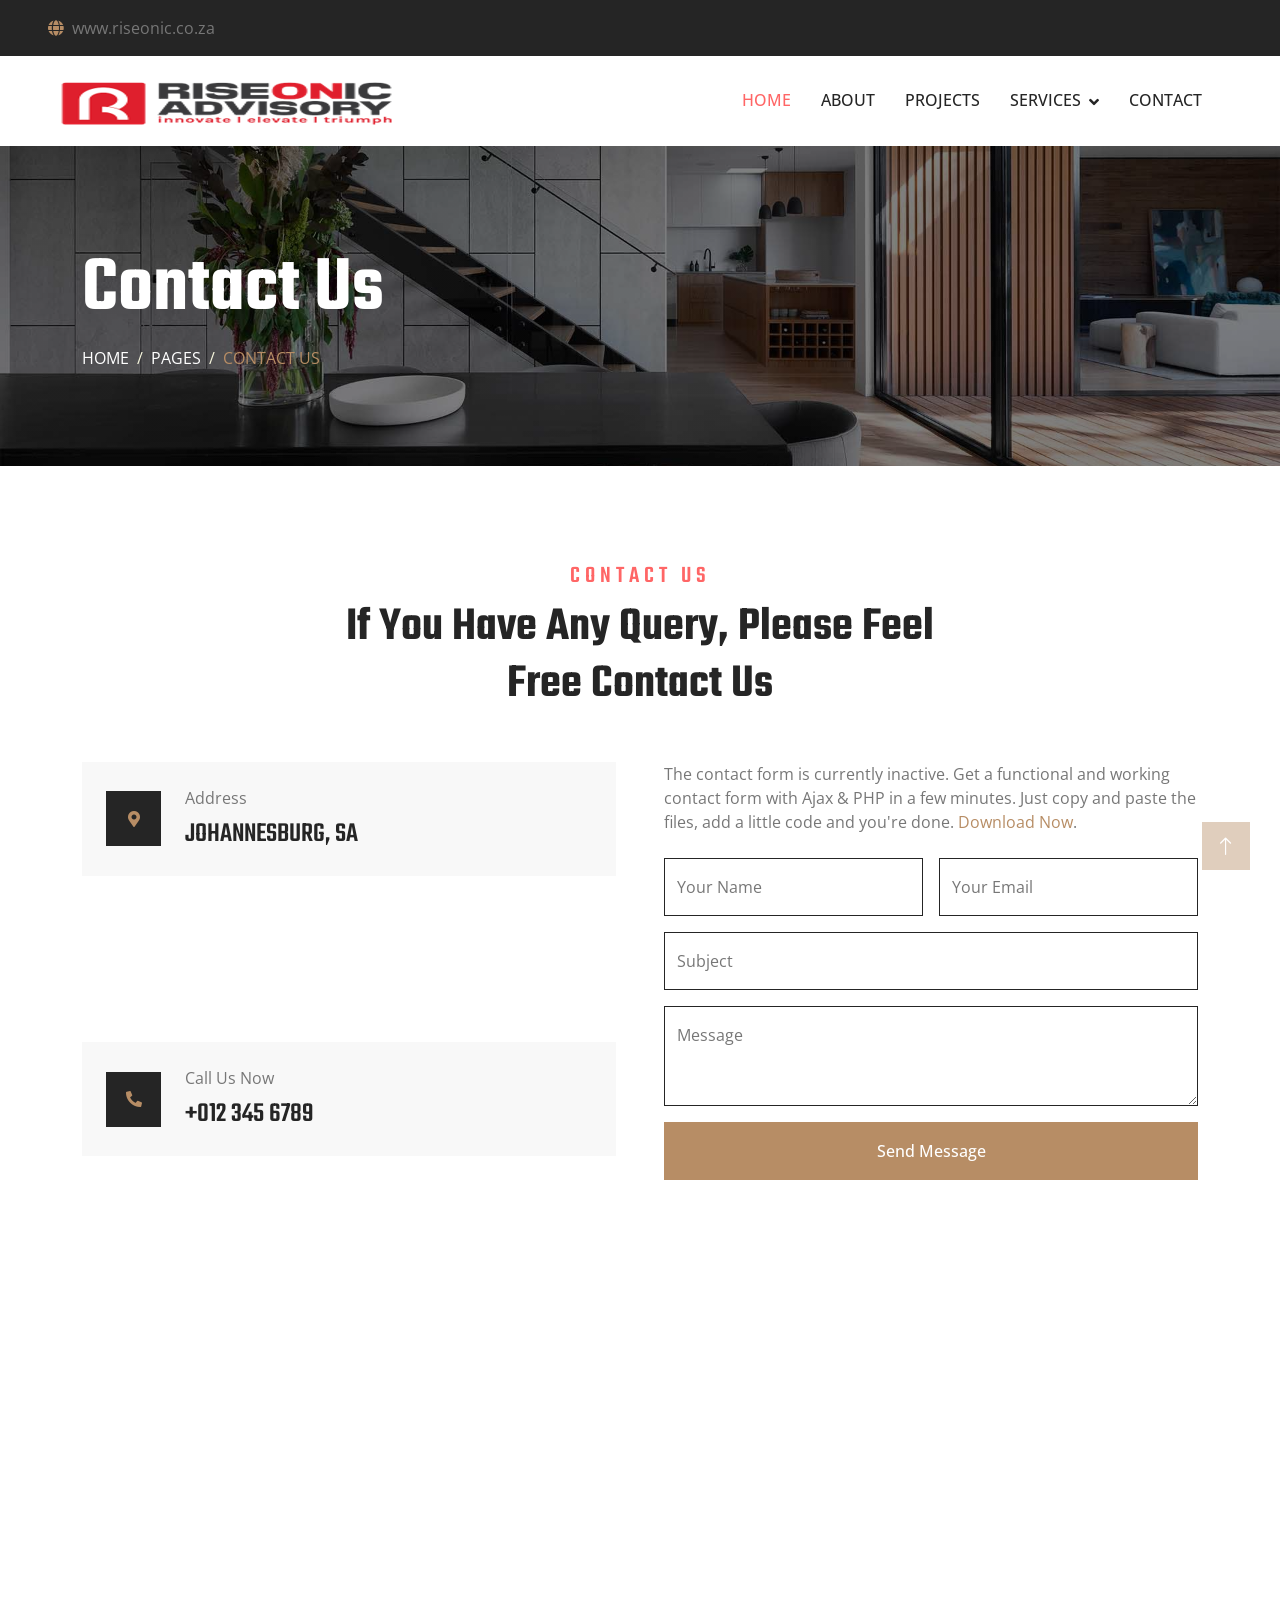
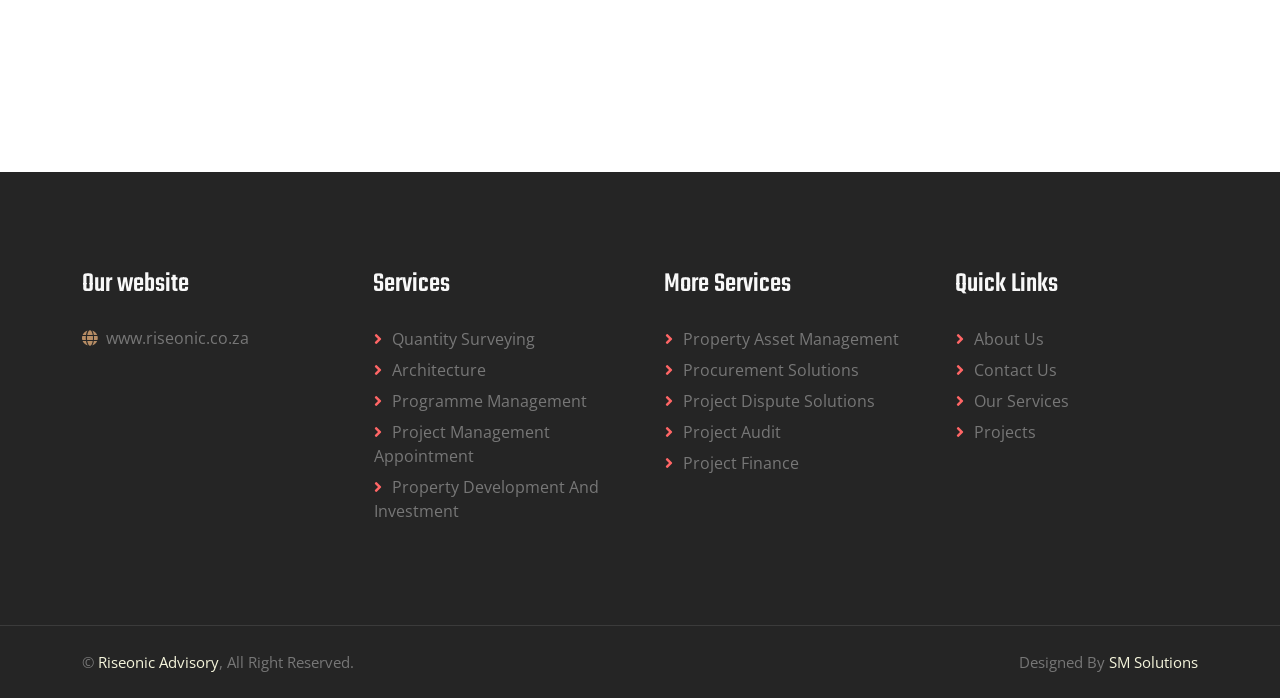
<file: contact.html>
<!DOCTYPE html>
<html lang="en">

<head>
    <meta charset="utf-8">
    <title>Arkitektur - Architecture HTML Template</title>
    <meta content="width=device-width, initial-scale=1.0" name="viewport">
    <meta content="" name="keywords">
    <meta content="" name="description">

    <!-- Favicon -->
    <link href="img/favicon.ico" rel="icon">

    <!-- Google Web Fonts -->
    <link rel="preconnect" href="https://fonts.googleapis.com">
    <link rel="preconnect" href="https://fonts.gstatic.com" crossorigin>
    <link href="https://fonts.googleapis.com/css2?family=Open+Sans:wght@400;500;600&family=Teko:wght@400;500;600&display=swap" rel="stylesheet">

    <!-- Icon Font Stylesheet -->
    <link href="https://cdnjs.cloudflare.com/ajax/libs/font-awesome/5.10.0/css/all.min.css" rel="stylesheet">
    <link href="https://cdn.jsdelivr.net/npm/bootstrap-icons@1.4.1/font/bootstrap-icons.css" rel="stylesheet">

    <!-- Libraries Stylesheet -->
    <link href="lib/animate/animate.min.css" rel="stylesheet">
    <link href="lib/owlcarousel/assets/owl.carousel.min.css" rel="stylesheet">
    <link href="lib/tempusdominus/css/tempusdominus-bootstrap-4.min.css" rel="stylesheet" />

    <!-- Customized Bootstrap Stylesheet -->
    <link href="css/bootstrap.min.css" rel="stylesheet">

    <!-- Template Stylesheet -->
    <link href="css/style.css" rel="stylesheet">
</head>

<body>
    <!-- Spinner Start -->
    <div id="spinner" class="show bg-white position-fixed translate-middle w-100 vh-100 top-50 start-50 d-flex align-items-center justify-content-center">
        <div class="spinner-border position-relative text-primary" style="width: 6rem; height: 6rem;" role="status"></div>
        <img class="position-absolute top-50 start-50 translate-middle" src="img/icons/Picture1.png" alt="Icon">
    </div>
    <!-- Spinner End -->
    <!-- Topbar Start -->
    <div class="container-fluid bg-dark p-0 wow fadeIn" data-wow-delay="0.1s">
        <div class="row gx-0 d-none d-lg-flex">
            <div class="col-lg-7 px-5 text-start">
                <div class="h-100 d-inline-flex align-items-center py-3 me-3">
                    <i class="fa fa-globe text-primary me-2"></i>www.riseonic.co.za
                </div>
            </div>
        </div>
    </div>
    <!-- Topbar End -->
    <!-- Navbar Start -->
    <nav class="navbar navbar-expand-lg bg-white navbar-light sticky-top py-lg-0 px-lg-5 wow fadeIn" data-wow-delay="0.1s">
        <a href="index.html" class="navbar-brand ms-4 ms-lg-0">
            <h1 class="text-primary m-0"><img class="me-3" src="img/icons/Riseonic.png" alt="Icon"></h1>
        </a>
        <button type="button" class="navbar-toggler me-4" data-bs-toggle="collapse" data-bs-target="#navbarCollapse">
            <span class="navbar-toggler-icon"></span>
        </button>
        <div class="collapse navbar-collapse" id="navbarCollapse">
            <div class="navbar-nav ms-auto p-4 p-lg-0">
                <a href="index.html" class="nav-item nav-link active">Home</a>
                <a href="about.html" class="nav-item nav-link">About</a>
                <a href="service.html" class="nav-item nav-link">Projects</a>
                <div class="nav-item dropdown">
                    <a href="#" class="nav-link dropdown-toggle" data-bs-toggle="dropdown">Services</a>
                    <div class="dropdown-menu border-0 m-0">
                        <a href="feature.html" class="dropdown-item">Quantity Surveying</a>
                        <a href="project.html" class="dropdown-item">Architecture</a>
                        <a href="team.html" class="dropdown-item">Programme Management</a>
                        <a href="appointment.html" class="dropdown-item">Project Management</a>
                        <a href="testimonial.html" class="dropdown-item">Property Development & Investment</a>
                        <a href="404.html" class="dropdown-item">Property Asset Management</a>
                        <a href="Procurement.html" class="dropdown-item">Procurement Solutions</a>
                        <a href="Dispute.html" class="dropdown-item">Project Dispute Solutions</a>
                        <a href="Audit.html" class="dropdown-item">Project Audit</a>
                        <a href="Finance.html" class="dropdown-item">Project Finance</a>
                    </div>
                </div>
                <a href="contact.html" class="nav-item nav-link">Contact</a>
            </div>

        </div>
    </nav>
    <!-- Navbar End -->
    <!-- Page Header Start -->
    <div class="container-fluid page-header py-5 mb-5 wow fadeIn" data-wow-delay="0.1s">
        <div class="container py-5">
            <h1 class="display-1 text-white animated slideInDown">Contact Us</h1>
            <nav aria-label="breadcrumb animated slideInDown">
                <ol class="breadcrumb text-uppercase mb-0">
                    <li class="breadcrumb-item"><a class="text-white" href="#">Home</a></li>
                    <li class="breadcrumb-item"><a class="text-white" href="#">Pages</a></li>
                    <li class="breadcrumb-item text-primary active" aria-current="page">Contact Us</li>
                </ol>
            </nav>
        </div>
    </div>
    <!-- Page Header End -->
    <!-- Contact Start -->
    <div class="container-xxl py-5">
        <div class="container">
            <div class="text-center mx-auto mb-5 wow fadeInUp" data-wow-delay="0.1s" style="max-width: 600px;">
                <h4 class="section-title">Contact Us</h4>
                <h1 class="display-5 mb-4">If You Have Any Query, Please Feel Free Contact Us</h1>
            </div>
            <div class="row g-5">
                <div class="col-lg-6 wow fadeInUp" data-wow-delay="0.1s">
                    <div class="d-flex flex-column justify-content-between h-100">
                        <div class="bg-light d-flex align-items-center w-100 p-4 mb-4">
                            <div class="d-flex flex-shrink-0 align-items-center justify-content-center bg-dark" style="width: 55px; height: 55px;">
                                <i class="fa fa-map-marker-alt text-primary"></i>
                            </div>
                            <div class="ms-4">
                                <p class="mb-2">Address</p>
                                <h3 class="mb-0">JOHANNESBURG, SA</h3>
                            </div>
                        </div>
                        <div class="bg-light d-flex align-items-center w-100 p-4 mb-4">
                            <div class="d-flex flex-shrink-0 align-items-center justify-content-center bg-dark" style="width: 55px; height: 55px;">
                                <i class="fa fa-phone-alt text-primary"></i>
                            </div>
                            <div class="ms-4">
                                <p class="mb-2">Call Us Now</p>
                                <h3 class="mb-0">+012 345 6789</h3>
                            </div>
                        </div>
                        
                    </div>
                </div>
                <div class="col-lg-6 wow fadeInUp" data-wow-delay="0.5s">
                    <p class="mb-4">The contact form is currently inactive. Get a functional and working contact form with Ajax & PHP in a few minutes. Just copy and paste the files, add a little code and you're done. <a href="https://htmlcodex.com/contact-form">Download Now</a>.</p>
                    <form>
                        <div class="row g-3">
                            <div class="col-md-6">
                                <div class="form-floating">
                                    <input type="text" class="form-control" id="name" placeholder="Your Name">
                                    <label for="name">Your Name</label>
                                </div>
                            </div>
                            <div class="col-md-6">
                                <div class="form-floating">
                                    <input type="email" class="form-control" id="email" placeholder="Your Email">
                                    <label for="email">Your Email</label>
                                </div>
                            </div>
                            <div class="col-12">
                                <div class="form-floating">
                                    <input type="text" class="form-control" id="subject" placeholder="Subject">
                                    <label for="subject">Subject</label>
                                </div>
                            </div>
                            <div class="col-12">
                                <div class="form-floating">
                                    <textarea class="form-control" placeholder="Leave a message here" id="message" style="height: 100px"></textarea>
                                    <label for="message">Message</label>
                                </div>
                            </div>
                            <div class="col-12">
                                <button class="btn btn-primary w-100 py-3" type="submit">Send Message</button>
                            </div>
                        </div>
                    </form>
                </div>
            </div>
        </div>
    </div>
    <!-- Contact End -->
    <!-- Google Map Start -->
    <div class="container-xxl pt-5 px-0 wow fadeIn" data-wow-delay="0.1s">
        <iframe class="w-100 mb-n2" style="height: 450px;"
                src="https://www.google.com/maps/embed?pb=!1m18!1m12!1m3!1d229458.5123122014!2d27.911624300000006!3d-26.2041028!2m3!1f0!2f0!3f0!3m2!1i1024!2i768!4f13.1!3m3!1m2!1s0x1e950beada070b41%3A0x822086f7c4d4ad37!2sJohannesburg!5e0!3m2!1sen!2sza!4v1634541374267!5m2!1sen!2sza"
                frameborder="0" allowfullscreen="" aria-hidden="false" tabindex="0"></iframe>
    </div>
    <!-- Google Map End -->
    <!-- Footer Start -->
    <div class="container-fluid bg-dark text-body footer mt-5 pt-5 px-0 wow fadeIn" data-wow-delay="0.1s">
        <div class="container py-5">
            <div class="row g-5">
                <div class="col-lg-3 col-md-6">
                    <h3 class="text-light mb-4">Our website</h3>
                    <i class="fa fa-globe text-primary me-2"></i>www.riseonic.co.za

                    <div class="d-flex pt-2">

                    </div>
                </div>
                <div class="col-lg-3 col-md-6">
                    <h3 class="text-light mb-4">Services</h3>
                    <a class="btn btn-link" href="">Quantity Surveying</a>
                    <a class="btn btn-link" href="">Architecture</a>
                    <a class="btn btn-link" href="">Programme Management</a>
                    <a class="btn btn-link" href="">Project Management Appointment</a>
                    <a class="btn btn-link" href="">Property Development and Investment</a>
                </div>
                <div class="col-lg-3 col-md-6">
                    <h3 class="text-light mb-4">More Services</h3>
                    <a class="btn btn-link" href="">Property Asset Management</a>
                    <a class="btn btn-link" href="">Procurement Solutions</a>
                    <a class="btn btn-link" href="">Project Dispute Solutions</a>
                    <a class="btn btn-link" href="">Project Audit</a>
                    <a class="btn btn-link" href="">Project Finance</a>
                </div>
                <div class="col-lg-3 col-md-6">
                    <h3 class="text-light mb-4">Quick Links</h3>
                    <a class="btn btn-link" href="">About Us</a>
                    <a class="btn btn-link" href="">Contact Us</a>
                    <a class="btn btn-link" href="">Our Services</a>
                    <a class="btn btn-link" href="">Projects</a>
                    
                </div>
                <div class="col-lg-3 col-md-6">

                    <div class="position-relative mx-auto" style="max-width: 400px;">

                    </div>
                </div>
            </div>
        </div>
        <div class="container-fluid copyright">
            <div class="container">
                <div class="row">
                    <div class="col-md-6 text-center text-md-start mb-3 mb-md-0">
                        &copy; <a href="#">Riseonic Advisory</a>, All Right Reserved.
                    </div>
                    <div class="col-md-6 text-center text-md-end">
                        <!--/*** This template is free as long as you keep the footer author’s credit link/attribution link/backlink. If you'd like to use the template without the footer author’s credit link/attribution link/backlink, you can purchase the Credit Removal License from "https://htmlcodex.com/credit-removal". Thank you for your support. ***/-->
                        Designed By <a href="https://htmlcodex.com">SM Solutions</a>

                    </div>
                </div>
            </div>
        </div>
    </div>
    <!-- Footer End -->
    <!-- Back to Top -->
    <a href="#" class="btn btn-lg btn-primary btn-lg-square back-to-top"><i class="bi bi-arrow-up"></i></a>


    <!-- JavaScript Libraries -->
    <script src="https://code.jquery.com/jquery-3.4.1.min.js"></script>
    <script src="https://cdn.jsdelivr.net/npm/bootstrap@5.0.0/dist/js/bootstrap.bundle.min.js"></script>
    <script src="lib/wow/wow.min.js"></script>
    <script src="lib/easing/easing.min.js"></script>
    <script src="lib/waypoints/waypoints.min.js"></script>
    <script src="lib/counterup/counterup.min.js"></script>
    <script src="lib/owlcarousel/owl.carousel.min.js"></script>
    <script src="lib/tempusdominus/js/moment.min.js"></script>
    <script src="lib/tempusdominus/js/moment-timezone.min.js"></script>
    <script src="lib/tempusdominus/js/tempusdominus-bootstrap-4.min.js"></script>

    <!-- Template Javascript -->
    <script src="js/main.js"></script>
</body>

</html>
</file>
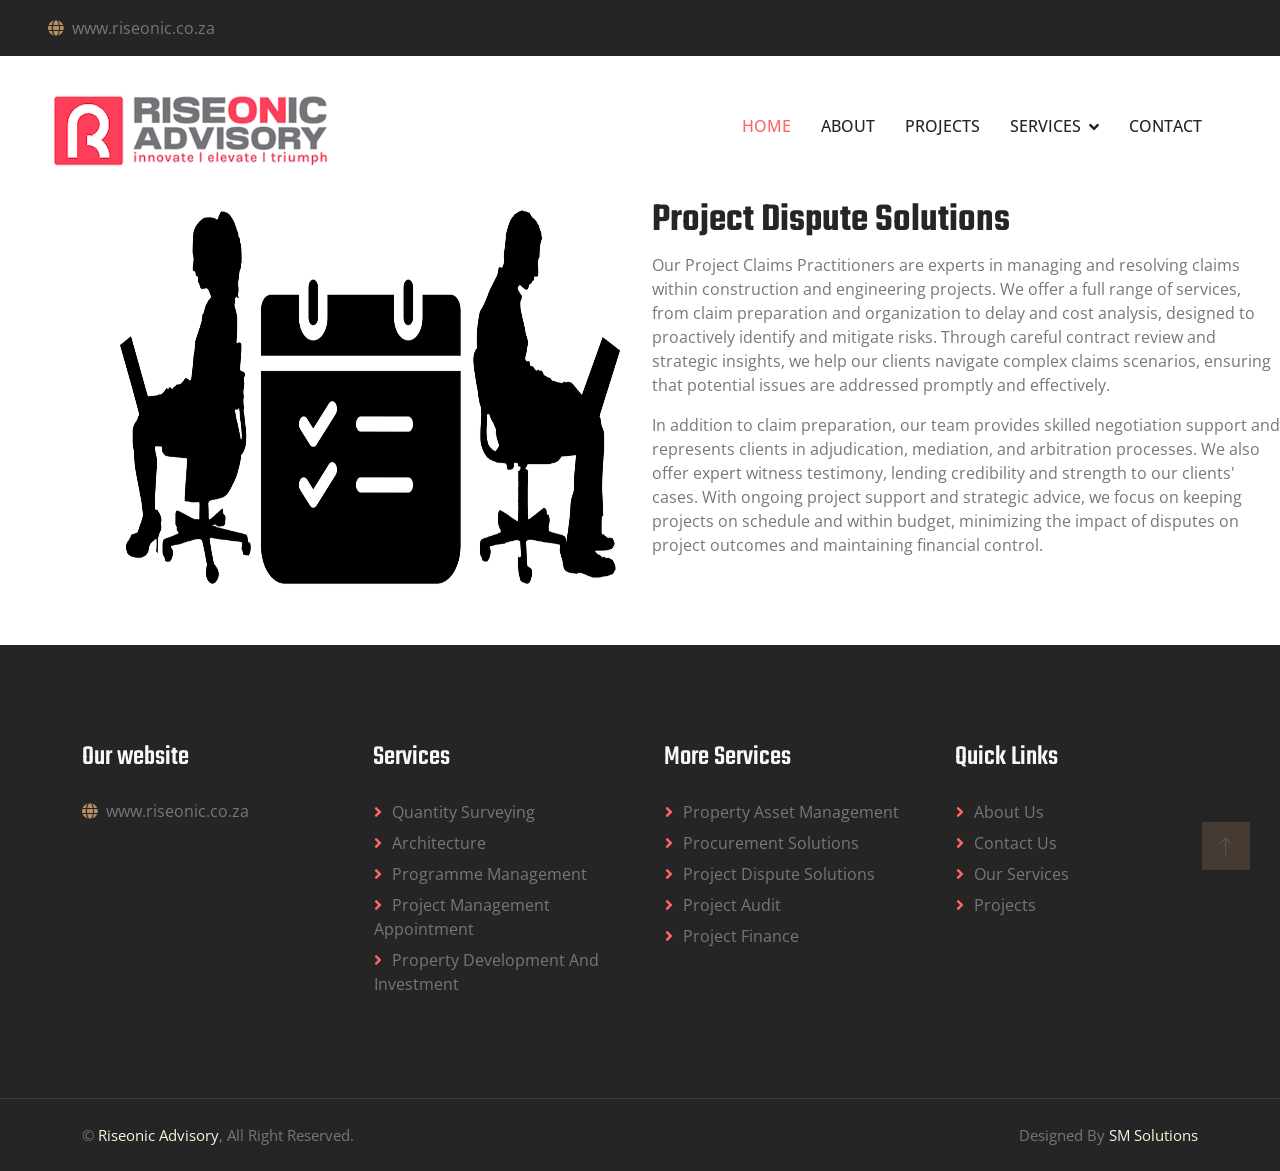
<file: Dispute.html>
<!DOCTYPE html>
<html lang="en">

<head>
    <meta charset="utf-8">
    <title>Arkitektur - Architecture HTML Template</title>
    <meta content="width=device-width, initial-scale=1.0" name="viewport">
    <meta content="" name="keywords">
    <meta content="" name="description">

    <!-- Favicon -->
    <link href="img/favicon.ico" rel="icon">

    <!-- Google Web Fonts -->
    <link rel="preconnect" href="https://fonts.googleapis.com">
    <link rel="preconnect" href="https://fonts.gstatic.com" crossorigin>
    <link href="https://fonts.googleapis.com/css2?family=Open+Sans:wght@400;500;600&family=Teko:wght@400;500;600&display=swap" rel="stylesheet">

    <!-- Icon Font Stylesheet -->
    <link href="https://cdnjs.cloudflare.com/ajax/libs/font-awesome/5.10.0/css/all.min.css" rel="stylesheet">
    <link href="https://cdn.jsdelivr.net/npm/bootstrap-icons@1.4.1/font/bootstrap-icons.css" rel="stylesheet">

    <!-- Libraries Stylesheet -->
    <link href="lib/animate/animate.min.css" rel="stylesheet">
    <link href="lib/owlcarousel/assets/owl.carousel.min.css" rel="stylesheet">
    <link href="lib/tempusdominus/css/tempusdominus-bootstrap-4.min.css" rel="stylesheet" />

    <!-- Customized Bootstrap Stylesheet -->
    <link href="css/bootstrap.min.css" rel="stylesheet">

    <!-- Template Stylesheet -->
    <link href="css/style.css" rel="stylesheet">
</head>

<body>
    <!-- Spinner Start -->
    <div id="spinner" class="show bg-white position-fixed translate-middle w-100 vh-100 top-50 start-50 d-flex align-items-center justify-content-center">
        <div class="spinner-border position-relative text-primary" style="width: 6rem; height: 6rem;" role="status"></div>
        <img class="position-absolute top-50 start-50 translate-middle" src="img/icons/Picture1.png" alt="Icon">
    </div>
    <!-- Spinner End -->
    <!-- Topbar Start -->
    <div class="container-fluid bg-dark p-0 wow fadeIn" data-wow-delay="0.1s">
        <div class="row gx-0 d-none d-lg-flex">
            <div class="col-lg-7 px-5 text-start">
                <div class="h-100 d-inline-flex align-items-center py-3 me-3">
                    <i class="fa fa-globe text-primary me-2"></i>www.riseonic.co.za
                </div>
            </div>
        </div>
    </div>
    <!-- Topbar End -->
    <!-- Navbar Start -->
    <nav class="navbar navbar-expand-lg bg-white navbar-light sticky-top py-lg-0 px-lg-5 wow fadeIn" data-wow-delay="0.1s">
        <a href="index.html" class="navbar-brand ms-4 ms-lg-0">
            <h1 class="text-primary m-0"><img class="me-3" src="img/icons/Riseonic..jpg" alt="Icon"></h1>
        </a>
        <button type="button" class="navbar-toggler me-4" data-bs-toggle="collapse" data-bs-target="#navbarCollapse">
            <span class="navbar-toggler-icon"></span>
        </button>
        <div class="collapse navbar-collapse" id="navbarCollapse">
            <div class="navbar-nav ms-auto p-4 p-lg-0">
                <a href="index.html" class="nav-item nav-link active">Home</a>
                <a href="about.html" class="nav-item nav-link">About</a>
                <a href="service.html" class="nav-item nav-link">Projects</a>
                <div class="nav-item dropdown">
                    <a href="#" class="nav-link dropdown-toggle" data-bs-toggle="dropdown">Services</a>
                    <div class="dropdown-menu border-0 m-0">
                        <a href="feature.html" class="dropdown-item">Quantity Surveying</a>
                        <a href="project.html" class="dropdown-item">Architecture</a>
                        <a href="team.html" class="dropdown-item">Programme Management</a>
                        <a href="appointment.html" class="dropdown-item">Project Management</a>
                        <a href="testimonial.html" class="dropdown-item">Property Development & Investment</a>
                        <a href="404.html" class="dropdown-item">Property Asset Management</a>
                        <a href="Procurement.html" class="dropdown-item">Procurement Solutions</a>
                        <a href="Dispute.html" class="dropdown-item">Project Dispute Solutions</a>
                        <a href="Audit.html" class="dropdown-item">Project Audit</a>
                        <a href="Finance.html" class="dropdown-item">Project Finance</a>
                    </div>
                </div>
                <a href="contact.html" class="nav-item nav-link">Contact</a>
            </div>

        </div>
    </nav>
    <!-- Navbar End -->
    <!-- Page Header Start -->
    <!-- Page Header End -->
    <!-- 404 Start -->
    <div class="row">
        <div class="col-md-6">
            <div class="image_2"><img src="img/Dispute.png" width="500" height="400"></div>
        </div>
        <div class="col-md-6">
            <div class="box_main">
                <h1 class="technology_text">Project Dispute Solutions</h1>
                <p class="dummy_text">
                    Our Project Claims Practitioners are experts in managing and resolving claims within construction and engineering projects. We offer a full range of services, from claim preparation and organization to delay and cost analysis, designed to proactively identify and mitigate risks. Through careful contract review and strategic insights, we help our clients navigate complex claims scenarios, ensuring that potential issues are addressed promptly and effectively.
                </p>
                <p class="dummy_text">
                    In addition to claim preparation, our team provides skilled negotiation support and represents clients in adjudication, mediation, and arbitration processes. We also offer expert witness testimony, lending credibility and strength to our clients' cases. With ongoing project support and strategic advice, we focus on keeping projects on schedule and within budget, minimizing the impact of disputes on project outcomes and maintaining financial control.
                </p>
            </div>
        </div>
    </div>
    <!-- 404 End -->
    <!-- Footer Start -->
    <div class="container-fluid bg-dark text-body footer mt-5 pt-5 px-0 wow fadeIn" data-wow-delay="0.1s">
        <div class="container py-5">
            <div class="row g-5">
                <div class="col-lg-3 col-md-6">
                    <h3 class="text-light mb-4">Our website</h3>
                    <i class="fa fa-globe text-primary me-2"></i>www.riseonic.co.za

                    <div class="d-flex pt-2">

                    </div>
                </div>
                <div class="col-lg-3 col-md-6">
                    <h3 class="text-light mb-4">Services</h3>
                    <a class="btn btn-link" href="">Quantity Surveying</a>
                    <a class="btn btn-link" href="">Architecture</a>
                    <a class="btn btn-link" href="">Programme Management</a>
                    <a class="btn btn-link" href="">Project Management Appointment</a>
                    <a class="btn btn-link" href="">Property Development and Investment</a>
                </div>
                <div class="col-lg-3 col-md-6">
                    <h3 class="text-light mb-4">More Services</h3>
                    <a class="btn btn-link" href="">Property Asset Management</a>
                    <a class="btn btn-link" href="">Procurement Solutions</a>
                    <a class="btn btn-link" href="">Project Dispute Solutions</a>
                    <a class="btn btn-link" href="">Project Audit</a>
                    <a class="btn btn-link" href="">Project Finance</a>
                </div>
                <div class="col-lg-3 col-md-6">
                    <h3 class="text-light mb-4">Quick Links</h3>
                    <a class="btn btn-link" href="">About Us</a>
                    <a class="btn btn-link" href="">Contact Us</a>
                    <a class="btn btn-link" href="">Our Services</a>
                    <a class="btn btn-link" href="">Projects</a>             
                </div>
                <div class="col-lg-3 col-md-6">

                    <div class="position-relative mx-auto" style="max-width: 400px;">

                    </div>
                </div>
            </div>
        </div>
        <div class="container-fluid copyright">
            <div class="container">
                <div class="row">
                    <div class="col-md-6 text-center text-md-start mb-3 mb-md-0">
                        &copy; <a href="#">Riseonic Advisory</a>, All Right Reserved.
                    </div>
                    <div class="col-md-6 text-center text-md-end">
                        <!--/*** This template is free as long as you keep the footer author�s credit link/attribution link/backlink. If you'd like to use the template without the footer author�s credit link/attribution link/backlink, you can purchase the Credit Removal License from "https://htmlcodex.com/credit-removal". Thank you for your support. ***/-->
                        Designed By <a href="https://htmlcodex.com">SM Solutions</a>

                    </div>
                </div>
            </div>
        </div>
    </div>
    <!-- Footer End -->
    <!-- Back to Top -->
    <a href="#" class="btn btn-lg btn-primary btn-lg-square back-to-top"><i class="bi bi-arrow-up"></i></a>


    <!-- JavaScript Libraries -->
    <script src="https://code.jquery.com/jquery-3.4.1.min.js"></script>
    <script src="https://cdn.jsdelivr.net/npm/bootstrap@5.0.0/dist/js/bootstrap.bundle.min.js"></script>
    <script src="lib/wow/wow.min.js"></script>
    <script src="lib/easing/easing.min.js"></script>
    <script src="lib/waypoints/waypoints.min.js"></script>
    <script src="lib/counterup/counterup.min.js"></script>
    <script src="lib/owlcarousel/owl.carousel.min.js"></script>
    <script src="lib/tempusdominus/js/moment.min.js"></script>
    <script src="lib/tempusdominus/js/moment-timezone.min.js"></script>
    <script src="lib/tempusdominus/js/tempusdominus-bootstrap-4.min.js"></script>

    <!-- Template Javascript -->
    <script src="js/main.js"></script>
</body>

</html>
</file>
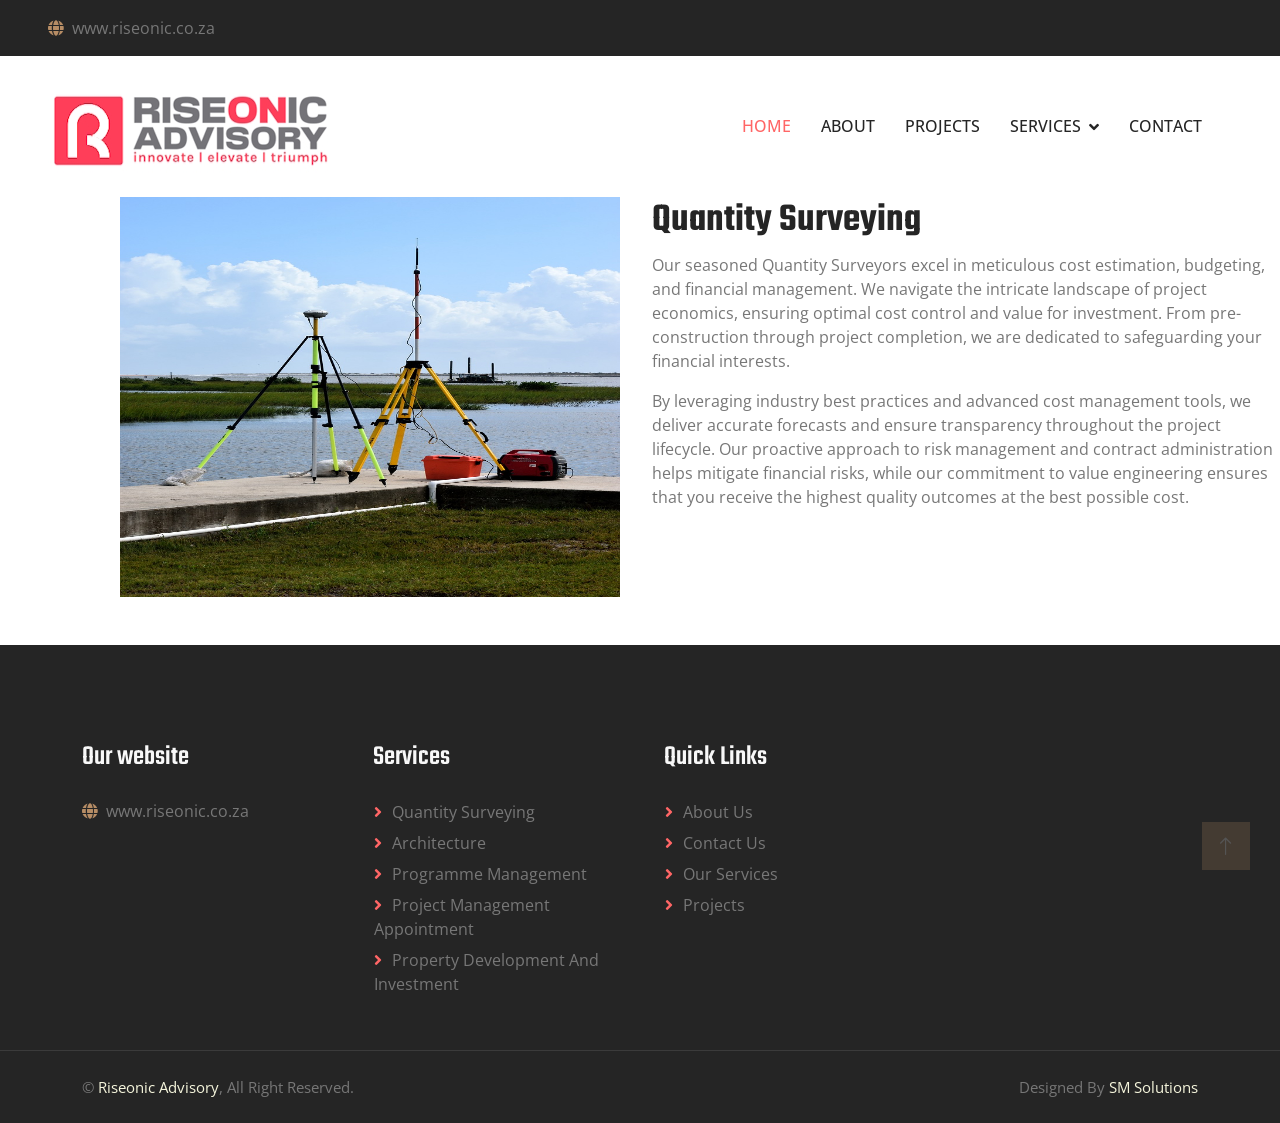
<file: feature.html>
<!DOCTYPE html>
<html lang="en">

<head>
    <meta charset="utf-8">
    <title>Arkitektur - Architecture HTML Template</title>
    <meta content="width=device-width, initial-scale=1.0" name="viewport">
    <meta content="" name="keywords">
    <meta content="" name="description">

    <!-- Favicon -->
    <link href="img/favicon.ico" rel="icon">

    <!-- Google Web Fonts -->
    <link rel="preconnect" href="https://fonts.googleapis.com">
    <link rel="preconnect" href="https://fonts.gstatic.com" crossorigin>
    <link href="https://fonts.googleapis.com/css2?family=Open+Sans:wght@400;500;600&family=Teko:wght@400;500;600&display=swap" rel="stylesheet">

    <!-- Icon Font Stylesheet -->
    <link href="https://cdnjs.cloudflare.com/ajax/libs/font-awesome/5.10.0/css/all.min.css" rel="stylesheet">
    <link href="https://cdn.jsdelivr.net/npm/bootstrap-icons@1.4.1/font/bootstrap-icons.css" rel="stylesheet">

    <!-- Libraries Stylesheet -->
    <link href="lib/animate/animate.min.css" rel="stylesheet">
    <link href="lib/owlcarousel/assets/owl.carousel.min.css" rel="stylesheet">
    <link href="lib/tempusdominus/css/tempusdominus-bootstrap-4.min.css" rel="stylesheet" />

    <!-- Customized Bootstrap Stylesheet -->
    <link href="css/bootstrap.min.css" rel="stylesheet">

    <!-- Template Stylesheet -->
    <link href="css/style.css" rel="stylesheet">
</head>

<body>
    <!-- Spinner Start -->
    <div id="spinner" class="show bg-white position-fixed translate-middle w-100 vh-100 top-50 start-50 d-flex align-items-center justify-content-center">
        <div class="spinner-border position-relative text-primary" style="width: 6rem; height: 6rem;" role="status"></div>
        <img class="position-absolute top-50 start-50 translate-middle" src="img/icons/Picture1.png" alt="Icon">
    </div>
    <!-- Spinner End -->
    <!-- Topbar Start -->
    <div class="container-fluid bg-dark p-0 wow fadeIn" data-wow-delay="0.1s">
        <div class="row gx-0 d-none d-lg-flex">
            <div class="col-lg-7 px-5 text-start">
                <div class="h-100 d-inline-flex align-items-center py-3 me-3">
                    <i class="fa fa-globe text-primary me-2"></i>www.riseonic.co.za
                </div>
            </div>
        </div>
    </div>
    <!-- Topbar End -->
    <nav class="navbar navbar-expand-lg bg-white navbar-light sticky-top py-lg-0 px-lg-5 wow fadeIn" data-wow-delay="0.1s">
        <a href="index.html" class="navbar-brand ms-4 ms-lg-0">
            <h1 class="text-primary m-0"><img class="me-3" src="img/icons/Riseonic..jpg" alt="Icon"></h1>
        </a>
        <button type="button" class="navbar-toggler me-4" data-bs-toggle="collapse" data-bs-target="#navbarCollapse">
            <span class="navbar-toggler-icon"></span>
        </button>
        <div class="collapse navbar-collapse" id="navbarCollapse">
            <div class="navbar-nav ms-auto p-4 p-lg-0">
                <a href="index.html" class="nav-item nav-link active">Home</a>
                <a href="about.html" class="nav-item nav-link">About</a>
                <a href="service.html" class="nav-item nav-link">Projects</a>
                <div class="nav-item dropdown">
                    <a href="#" class="nav-link dropdown-toggle" data-bs-toggle="dropdown">Services</a>
                    <div class="dropdown-menu border-0 m-0">
                        <a href="feature.html" class="dropdown-item">Quantity Surveying</a>
                        <a href="project.html" class="dropdown-item">Architecture</a>
                        <a href="team.html" class="dropdown-item">Programme Management</a>
                        <a href="appointment.html" class="dropdown-item">Project Management</a>
                        <a href="testimonial.html" class="dropdown-item">Property Development & Investment</a>
                        <a href="404.html" class="dropdown-item">Property Asset Management</a>
                        <a href="Procurement.html" class="dropdown-item">Procurement Solutions</a>
                        <a href="Dispute.html" class="dropdown-item">Project Dispute Solutions</a>
                        <a href="Audit.html" class="dropdown-item">Project Audit</a>
                        <a href="Finance.html" class="dropdown-item">Project Finance</a>
                    </div>
                </div>
                <a href="contact.html" class="nav-item nav-link">Contact</a>
            </div>

        </div>
    </nav>
    <!-- Page Header End -->
    <!-- Feature Start -->
    <div class="row">
        <div class="col-md-6">
            <div class="image_2"><img src="img/Surveying.jpg" width="500" height="400"></div>
        </div>
        <div class="col-md-6">
            <div class="box_main">
                <h1 class="technology_text">Quantity Surveying</h1>
                <p class="dummy_text">
                    Our seasoned Quantity Surveyors excel in meticulous cost estimation, budgeting, and financial management. We navigate the intricate landscape of project economics, ensuring optimal cost control and value for investment. From pre-construction through project completion, we are dedicated to safeguarding your financial interests.
                </p>
                <p class="dummy_text">By leveraging industry best practices and advanced cost management tools, we deliver accurate forecasts and ensure transparency throughout the project lifecycle. Our proactive approach to risk management and contract administration helps mitigate financial risks, while our commitment to value engineering ensures that you receive the highest quality outcomes at the best possible cost.
</p>
            </div>
        </div>
    </div>
    <!-- Feature End -->
    <!-- Footer Start -->
    <div class="container-fluid bg-dark text-body footer mt-5 pt-5 px-0 wow fadeIn" data-wow-delay="0.1s">
        <div class="container py-5">
            <div class="row g-5">
                <div class="col-lg-3 col-md-6">
                    <h3 class="text-light mb-4">Our website</h3>
                    <i class="fa fa-globe text-primary me-2"></i>www.riseonic.co.za

                    <div class="d-flex pt-2">

                    </div>
                </div>
                <div class="col-lg-3 col-md-6">
                    <h3 class="text-light mb-4">Services</h3>
                    <a class="btn btn-link" href="">Quantity Surveying</a>
                    <a class="btn btn-link" href="">Architecture</a>
                    <a class="btn btn-link" href="">Programme Management</a>
                    <a class="btn btn-link" href="">Project Management Appointment</a>
                    <a class="btn btn-link" href="">Property Development and Investment</a>
                </div>
                <div class="col-lg-3 col-md-6">
                    <h3 class="text-light mb-4">Quick Links</h3>
                    <a class="btn btn-link" href="">About Us</a>
                    <a class="btn btn-link" href="">Contact Us</a>
                    <a class="btn btn-link" href="">Our Services</a>
                    <a class="btn btn-link" href="">Projects</a>
                    
                </div>
                <div class="col-lg-3 col-md-6">

                    <div class="position-relative mx-auto" style="max-width: 400px;">

                    </div>
                </div>
            </div>
        </div>
        <div class="container-fluid copyright">
            <div class="container">
                <div class="row">
                    <div class="col-md-6 text-center text-md-start mb-3 mb-md-0">
                        &copy; <a href="#">Riseonic Advisory</a>, All Right Reserved.
                    </div>
                    <div class="col-md-6 text-center text-md-end">
                        <!--/*** This template is free as long as you keep the footer author’s credit link/attribution link/backlink. If you'd like to use the template without the footer author’s credit link/attribution link/backlink, you can purchase the Credit Removal License from "https://htmlcodex.com/credit-removal". Thank you for your support. ***/-->
                        Designed By <a href="https://htmlcodex.com">SM Solutions</a>

                    </div>
                </div>
            </div>
        </div>
    </div>
    <!-- Footer End -->
    <!-- Back to Top -->
    <a href="#" class="btn btn-lg btn-primary btn-lg-square back-to-top"><i class="bi bi-arrow-up"></i></a>


    <!-- JavaScript Libraries -->
    <script src="https://code.jquery.com/jquery-3.4.1.min.js"></script>
    <script src="https://cdn.jsdelivr.net/npm/bootstrap@5.0.0/dist/js/bootstrap.bundle.min.js"></script>
    <script src="lib/wow/wow.min.js"></script>
    <script src="lib/easing/easing.min.js"></script>
    <script src="lib/waypoints/waypoints.min.js"></script>
    <script src="lib/counterup/counterup.min.js"></script>
    <script src="lib/owlcarousel/owl.carousel.min.js"></script>
    <script src="lib/tempusdominus/js/moment.min.js"></script>
    <script src="lib/tempusdominus/js/moment-timezone.min.js"></script>
    <script src="lib/tempusdominus/js/tempusdominus-bootstrap-4.min.js"></script>

    <!-- Template Javascript -->
    <script src="js/main.js"></script>
</body>

</html>
</file>
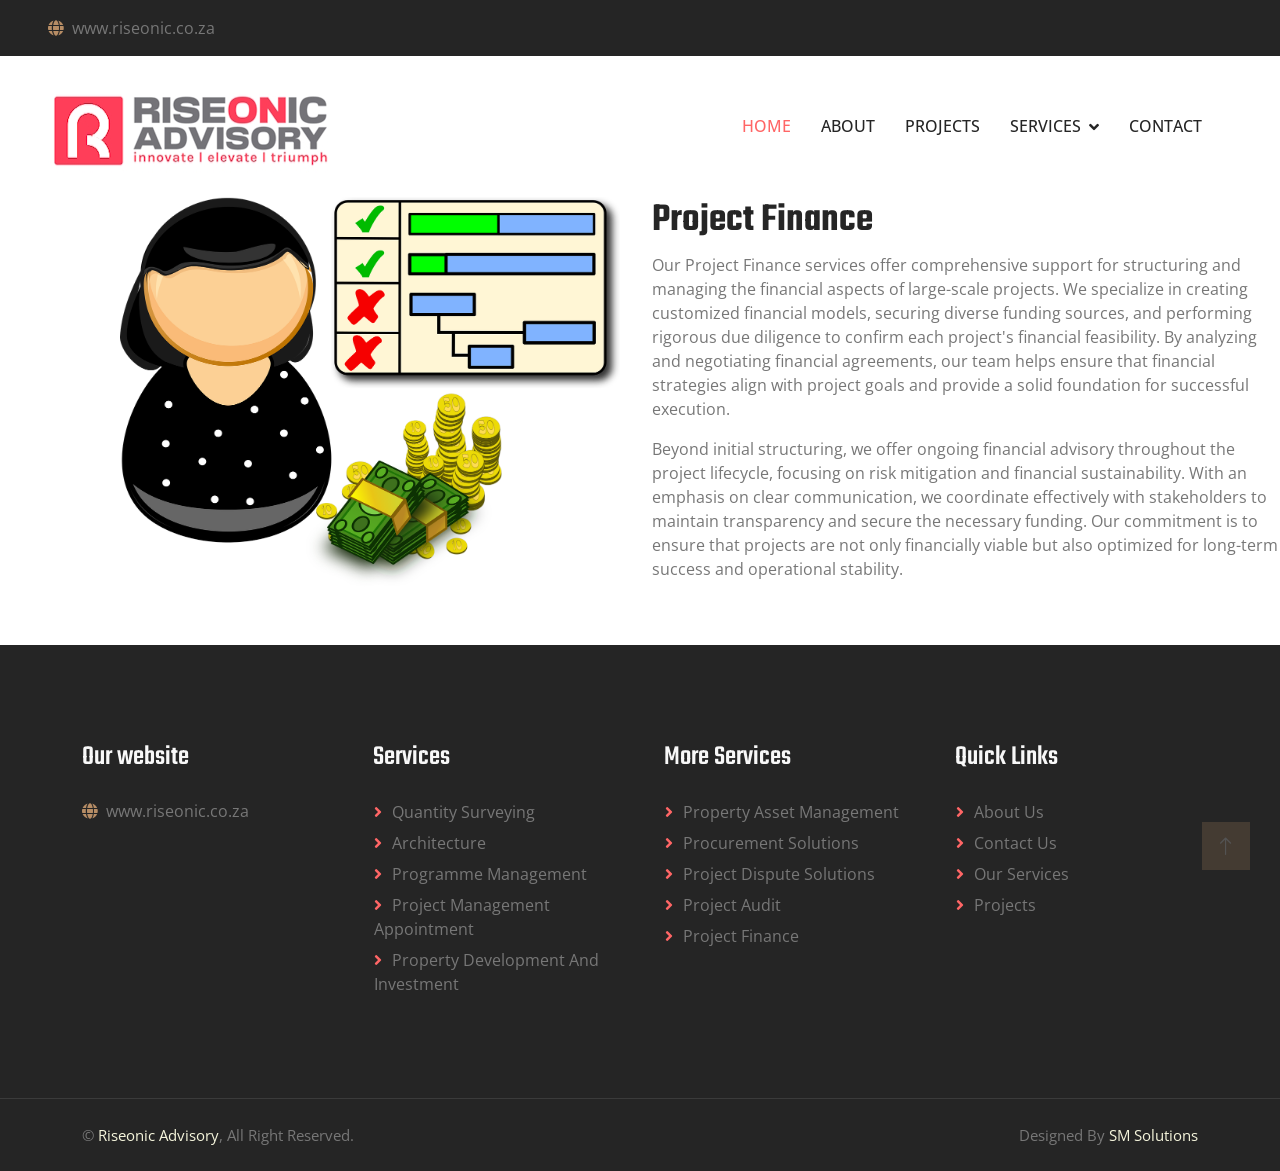
<file: Finance.html>
<!DOCTYPE html>
<html lang="en">

<head>
    <meta charset="utf-8">
    <title>Arkitektur - Architecture HTML Template</title>
    <meta content="width=device-width, initial-scale=1.0" name="viewport">
    <meta content="" name="keywords">
    <meta content="" name="description">

    <!-- Favicon -->
    <link href="img/favicon.ico" rel="icon">

    <!-- Google Web Fonts -->
    <link rel="preconnect" href="https://fonts.googleapis.com">
    <link rel="preconnect" href="https://fonts.gstatic.com" crossorigin>
    <link href="https://fonts.googleapis.com/css2?family=Open+Sans:wght@400;500;600&family=Teko:wght@400;500;600&display=swap" rel="stylesheet">

    <!-- Icon Font Stylesheet -->
    <link href="https://cdnjs.cloudflare.com/ajax/libs/font-awesome/5.10.0/css/all.min.css" rel="stylesheet">
    <link href="https://cdn.jsdelivr.net/npm/bootstrap-icons@1.4.1/font/bootstrap-icons.css" rel="stylesheet">

    <!-- Libraries Stylesheet -->
    <link href="lib/animate/animate.min.css" rel="stylesheet">
    <link href="lib/owlcarousel/assets/owl.carousel.min.css" rel="stylesheet">
    <link href="lib/tempusdominus/css/tempusdominus-bootstrap-4.min.css" rel="stylesheet" />

    <!-- Customized Bootstrap Stylesheet -->
    <link href="css/bootstrap.min.css" rel="stylesheet">

    <!-- Template Stylesheet -->
    <link href="css/style.css" rel="stylesheet">
</head>

<body>
    <!-- Spinner Start -->
    <div id="spinner" class="show bg-white position-fixed translate-middle w-100 vh-100 top-50 start-50 d-flex align-items-center justify-content-center">
        <div class="spinner-border position-relative text-primary" style="width: 6rem; height: 6rem;" role="status"></div>
        <img class="position-absolute top-50 start-50 translate-middle" src="img/icons/Picture1.png" alt="Icon">
    </div>
    <!-- Spinner End -->
    <!-- Topbar Start -->
    <div class="container-fluid bg-dark p-0 wow fadeIn" data-wow-delay="0.1s">
        <div class="row gx-0 d-none d-lg-flex">
            <div class="col-lg-7 px-5 text-start">
                <div class="h-100 d-inline-flex align-items-center py-3 me-3">
                    <i class="fa fa-globe text-primary me-2"></i>www.riseonic.co.za
                </div>
            </div>
        </div>
    </div>
    <!-- Topbar End -->
    <!-- Navbar Start -->
    <nav class="navbar navbar-expand-lg bg-white navbar-light sticky-top py-lg-0 px-lg-5 wow fadeIn" data-wow-delay="0.1s">
        <a href="index.html" class="navbar-brand ms-4 ms-lg-0">
            <h1 class="text-primary m-0"><img class="me-3" src="img/icons/Riseonic..jpg" alt="Icon"></h1>
        </a>
        <button type="button" class="navbar-toggler me-4" data-bs-toggle="collapse" data-bs-target="#navbarCollapse">
            <span class="navbar-toggler-icon"></span>
        </button>
        <div class="collapse navbar-collapse" id="navbarCollapse">
            <div class="navbar-nav ms-auto p-4 p-lg-0">
                <a href="index.html" class="nav-item nav-link active">Home</a>
                <a href="about.html" class="nav-item nav-link">About</a>
                <a href="service.html" class="nav-item nav-link">Projects</a>
                <div class="nav-item dropdown">
                    <a href="#" class="nav-link dropdown-toggle" data-bs-toggle="dropdown">Services</a>
                    <div class="dropdown-menu border-0 m-0">
                        <a href="feature.html" class="dropdown-item">Quantity Surveying</a>
                        <a href="project.html" class="dropdown-item">Architecture</a>
                        <a href="team.html" class="dropdown-item">Programme Management</a>
                        <a href="appointment.html" class="dropdown-item">Project Management</a>
                        <a href="testimonial.html" class="dropdown-item">Property Development & Investment</a>
                        <a href="404.html" class="dropdown-item">Property Asset Management</a>
                        <a href="Procurement.html" class="dropdown-item">Procurement Solutions</a>
                        <a href="Dispute.html" class="dropdown-item">Project Dispute Solutions</a>
                        <a href="Audit.html" class="dropdown-item">Project Audit</a>
                        <a href="Finance.html" class="dropdown-item">Project Finance</a>
                    </div>
                </div>
                <a href="contact.html" class="nav-item nav-link">Contact</a>
            </div>

        </div>
    </nav>
    <!-- Navbar End -->
    <!-- Page Header Start -->
    <!-- Page Header End -->
    <!-- 404 Start -->
    <div class="row">
        <div class="col-md-6">
            <div class="image_2"><img src="img/Finance.png" width="500" height="400"></div>
        </div>
        <div class="col-md-6">
            <div class="box_main">
                <h1 class="technology_text">Project Finance</h1>
                <p class="dummy_text">
                    Our Project Finance services offer comprehensive support for structuring and managing the financial aspects of large-scale projects. We specialize in creating customized financial models, securing diverse funding sources, and performing rigorous due diligence to confirm each project's financial feasibility. By analyzing and negotiating financial agreements, our team helps ensure that financial strategies align with project goals and provide a solid foundation for successful execution.
                </p>
                <p class="dummy_text">
                    Beyond initial structuring, we offer ongoing financial advisory throughout the project lifecycle, focusing on risk mitigation and financial sustainability. With an emphasis on clear communication, we coordinate effectively with stakeholders to maintain transparency and secure the necessary funding. Our commitment is to ensure that projects are not only financially viable but also optimized for long-term success and operational stability.
                </p>
            </div>
        </div>
    </div>
    <!-- 404 End -->
    <!-- Footer Start -->
    <div class="container-fluid bg-dark text-body footer mt-5 pt-5 px-0 wow fadeIn" data-wow-delay="0.1s">
        <div class="container py-5">
            <div class="row g-5">
                <div class="col-lg-3 col-md-6">
                    <h3 class="text-light mb-4">Our website</h3>
                    <i class="fa fa-globe text-primary me-2"></i>www.riseonic.co.za

                    <div class="d-flex pt-2">

                    </div>
                </div>
                <div class="col-lg-3 col-md-6">
                    <h3 class="text-light mb-4">Services</h3>
                    <a class="btn btn-link" href="">Quantity Surveying</a>
                    <a class="btn btn-link" href="">Architecture</a>
                    <a class="btn btn-link" href="">Programme Management</a>
                    <a class="btn btn-link" href="">Project Management Appointment</a>
                    <a class="btn btn-link" href="">Property Development and Investment</a>
                </div>
                <div class="col-lg-3 col-md-6">
                    <h3 class="text-light mb-4">More Services</h3>
                    <a class="btn btn-link" href="">Property Asset Management</a>
                    <a class="btn btn-link" href="">Procurement Solutions</a>
                    <a class="btn btn-link" href="">Project Dispute Solutions</a>
                    <a class="btn btn-link" href="">Project Audit</a>
                    <a class="btn btn-link" href="">Project Finance</a>
                </div>
                <div class="col-lg-3 col-md-6">
                    <h3 class="text-light mb-4">Quick Links</h3>
                    <a class="btn btn-link" href="">About Us</a>
                    <a class="btn btn-link" href="">Contact Us</a>
                    <a class="btn btn-link" href="">Our Services</a>
                    <a class="btn btn-link" href="">Projects</a>
                    
                </div>
                <div class="col-lg-3 col-md-6">

                    <div class="position-relative mx-auto" style="max-width: 400px;">

                    </div>
                </div>
            </div>
        </div>
        <div class="container-fluid copyright">
            <div class="container">
                <div class="row">
                    <div class="col-md-6 text-center text-md-start mb-3 mb-md-0">
                        &copy; <a href="#">Riseonic Advisory</a>, All Right Reserved.
                    </div>
                    <div class="col-md-6 text-center text-md-end">
                        <!--/*** This template is free as long as you keep the footer author�s credit link/attribution link/backlink. If you'd like to use the template without the footer author�s credit link/attribution link/backlink, you can purchase the Credit Removal License from "https://htmlcodex.com/credit-removal". Thank you for your support. ***/-->
                        Designed By <a href="https://htmlcodex.com">SM Solutions</a>

                    </div>
                </div>
            </div>
        </div>
    </div>
    <!-- Footer End -->
    <!-- Back to Top -->
    <a href="#" class="btn btn-lg btn-primary btn-lg-square back-to-top"><i class="bi bi-arrow-up"></i></a>


    <!-- JavaScript Libraries -->
    <script src="https://code.jquery.com/jquery-3.4.1.min.js"></script>
    <script src="https://cdn.jsdelivr.net/npm/bootstrap@5.0.0/dist/js/bootstrap.bundle.min.js"></script>
    <script src="lib/wow/wow.min.js"></script>
    <script src="lib/easing/easing.min.js"></script>
    <script src="lib/waypoints/waypoints.min.js"></script>
    <script src="lib/counterup/counterup.min.js"></script>
    <script src="lib/owlcarousel/owl.carousel.min.js"></script>
    <script src="lib/tempusdominus/js/moment.min.js"></script>
    <script src="lib/tempusdominus/js/moment-timezone.min.js"></script>
    <script src="lib/tempusdominus/js/tempusdominus-bootstrap-4.min.js"></script>

    <!-- Template Javascript -->
    <script src="js/main.js"></script>
</body>

</html>
</file>
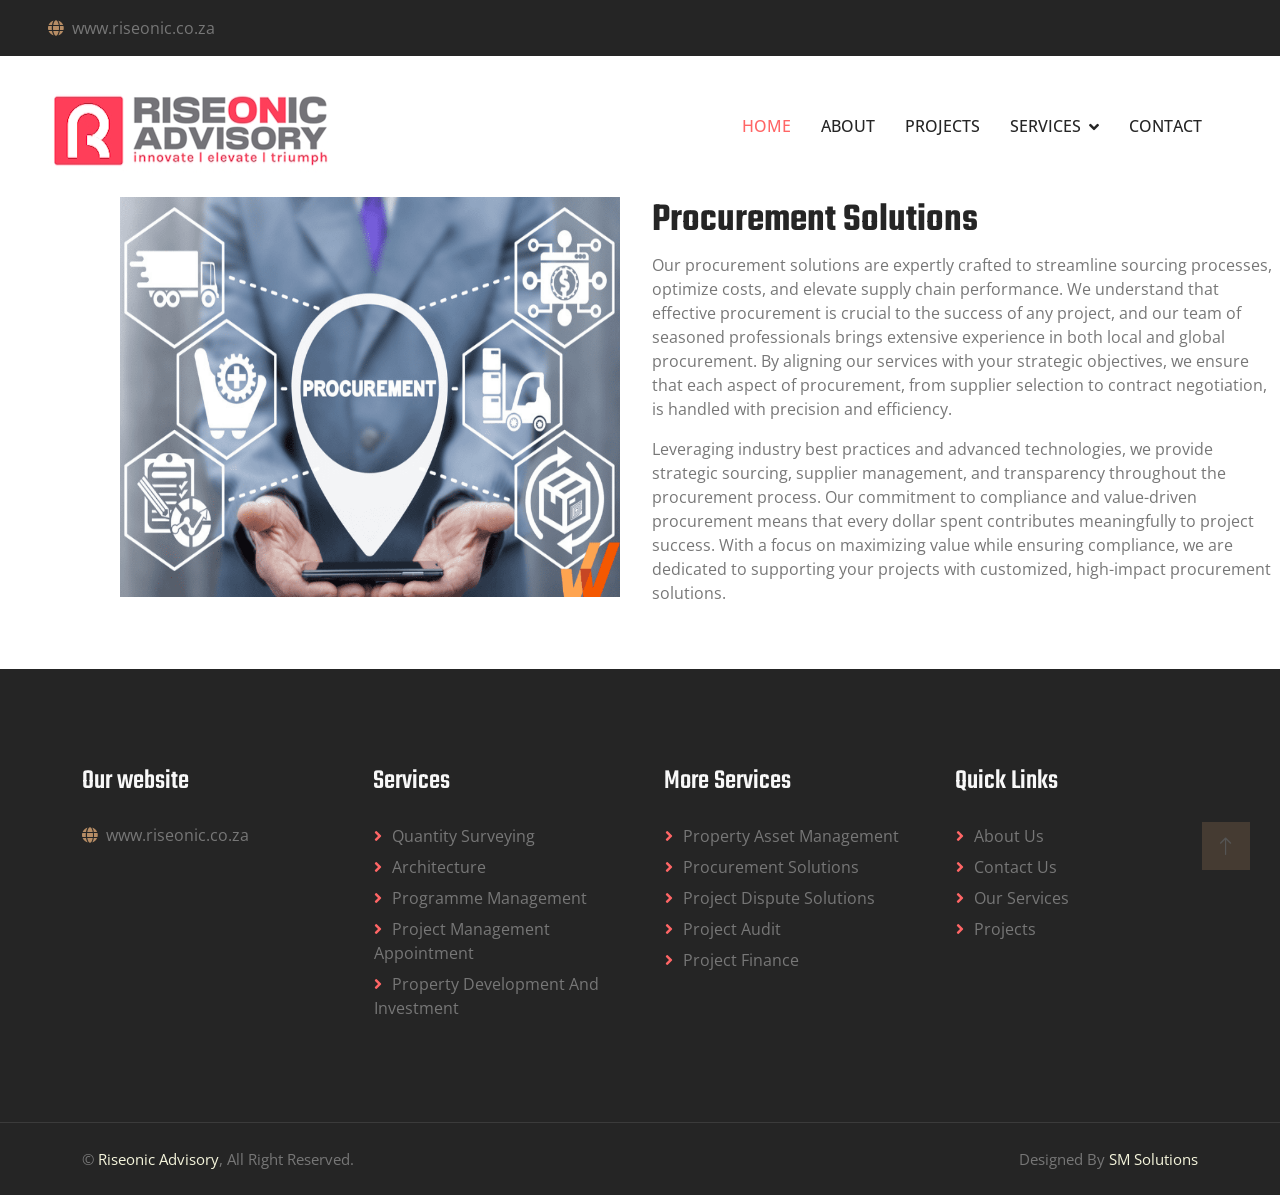
<file: Procurement.html>
<!DOCTYPE html>
<html lang="en">

<head>
    <meta charset="utf-8">
    <title>Arkitektur - Architecture HTML Template</title>
    <meta content="width=device-width, initial-scale=1.0" name="viewport">
    <meta content="" name="keywords">
    <meta content="" name="description">

    <!-- Favicon -->
    <link href="img/favicon.ico" rel="icon">

    <!-- Google Web Fonts -->
    <link rel="preconnect" href="https://fonts.googleapis.com">
    <link rel="preconnect" href="https://fonts.gstatic.com" crossorigin>
    <link href="https://fonts.googleapis.com/css2?family=Open+Sans:wght@400;500;600&family=Teko:wght@400;500;600&display=swap" rel="stylesheet">

    <!-- Icon Font Stylesheet -->
    <link href="https://cdnjs.cloudflare.com/ajax/libs/font-awesome/5.10.0/css/all.min.css" rel="stylesheet">
    <link href="https://cdn.jsdelivr.net/npm/bootstrap-icons@1.4.1/font/bootstrap-icons.css" rel="stylesheet">

    <!-- Libraries Stylesheet -->
    <link href="lib/animate/animate.min.css" rel="stylesheet">
    <link href="lib/owlcarousel/assets/owl.carousel.min.css" rel="stylesheet">
    <link href="lib/tempusdominus/css/tempusdominus-bootstrap-4.min.css" rel="stylesheet" />

    <!-- Customized Bootstrap Stylesheet -->
    <link href="css/bootstrap.min.css" rel="stylesheet">

    <!-- Template Stylesheet -->
    <link href="css/style.css" rel="stylesheet">
</head>

<body>
    <!-- Spinner Start -->
    <div id="spinner" class="show bg-white position-fixed translate-middle w-100 vh-100 top-50 start-50 d-flex align-items-center justify-content-center">
        <div class="spinner-border position-relative text-primary" style="width: 6rem; height: 6rem;" role="status"></div>
        <img class="position-absolute top-50 start-50 translate-middle" src="img/icons/Picture1.png" alt="Icon">
    </div>
    <!-- Spinner End -->
    <!-- Topbar Start -->
    <div class="container-fluid bg-dark p-0 wow fadeIn" data-wow-delay="0.1s">
        <div class="row gx-0 d-none d-lg-flex">
            <div class="col-lg-7 px-5 text-start">
                <div class="h-100 d-inline-flex align-items-center py-3 me-3">
                    <i class="fa fa-globe text-primary me-2"></i>www.riseonic.co.za
                </div>
            </div>
        </div>
    </div>
    <!-- Topbar End -->
    <!-- Navbar Start -->
    <nav class="navbar navbar-expand-lg bg-white navbar-light sticky-top py-lg-0 px-lg-5 wow fadeIn" data-wow-delay="0.1s">
        <a href="index.html" class="navbar-brand ms-4 ms-lg-0">
            <h1 class="text-primary m-0"><img class="me-3" src="img/icons/Riseonic..jpg" alt="Icon"></h1>
        </a>
        <button type="button" class="navbar-toggler me-4" data-bs-toggle="collapse" data-bs-target="#navbarCollapse">
            <span class="navbar-toggler-icon"></span>
        </button>
        <div class="collapse navbar-collapse" id="navbarCollapse">
            <div class="navbar-nav ms-auto p-4 p-lg-0">
                <a href="index.html" class="nav-item nav-link active">Home</a>
                <a href="about.html" class="nav-item nav-link">About</a>
                <a href="service.html" class="nav-item nav-link">Projects</a>
                <div class="nav-item dropdown">
                    <a href="#" class="nav-link dropdown-toggle" data-bs-toggle="dropdown">Services</a>
                    <div class="dropdown-menu border-0 m-0">
                        <a href="feature.html" class="dropdown-item">Quantity Surveying</a>
                        <a href="project.html" class="dropdown-item">Architecture</a>
                        <a href="team.html" class="dropdown-item">Programme Management</a>
                        <a href="appointment.html" class="dropdown-item">Project Management</a>
                        <a href="testimonial.html" class="dropdown-item">Property Development & Investment</a>
                        <a href="404.html" class="dropdown-item">Property Asset Management</a>
                        <a href="Procurement.html" class="dropdown-item">Procurement Solutions</a>
                        <a href="Dispute.html" class="dropdown-item">Project Dispute Solutions</a>
                        <a href="Audit.html" class="dropdown-item">Project Audit</a>
                        <a href="Finance.html" class="dropdown-item">Project Finance</a>
                    </div>
                </div>
                <a href="contact.html" class="nav-item nav-link">Contact</a>
            </div>

        </div>
    </nav>
    <!-- Navbar End -->
    <!-- Page Header Start -->
    <!-- Page Header End -->
    <!-- 404 Start -->
    <div class="row">
        <div class="col-md-6">
            <div class="image_2"><img src="img/procurement.png" width="500" height="400"></div>
        </div>
        <div class="col-md-6">
            <div class="box_main">
                <h1 class="technology_text">Procurement Solutions</h1>
                <p class="dummy_text">
                    Our procurement solutions are expertly crafted to streamline sourcing processes, optimize costs, and elevate supply chain performance. We understand that effective procurement is crucial to the success of any project, and our team of seasoned professionals brings extensive experience in both local and global procurement. By aligning our services with your strategic objectives, we ensure that each aspect of procurement, from supplier selection to contract negotiation, is handled with precision and efficiency.
                </p>
                <p class="dummy_text">
                    Leveraging industry best practices and advanced technologies, we provide strategic sourcing, supplier management, and transparency throughout the procurement process. Our commitment to compliance and value-driven procurement means that every dollar spent contributes meaningfully to project success. With a focus on maximizing value while ensuring compliance, we are dedicated to supporting your projects with customized, high-impact procurement solutions.
                </p>
            </div>
        </div>
    </div>
    <!-- 404 End -->
    <!-- Footer Start -->
    <div class="container-fluid bg-dark text-body footer mt-5 pt-5 px-0 wow fadeIn" data-wow-delay="0.1s">
        <div class="container py-5">
            <div class="row g-5">
                <div class="col-lg-3 col-md-6">
                    <h3 class="text-light mb-4">Our website</h3>
                    <i class="fa fa-globe text-primary me-2"></i>www.riseonic.co.za

                    <div class="d-flex pt-2">

                    </div>
                </div>
                <div class="col-lg-3 col-md-6">
                    <h3 class="text-light mb-4">Services</h3>
                    <a class="btn btn-link" href="">Quantity Surveying</a>
                    <a class="btn btn-link" href="">Architecture</a>
                    <a class="btn btn-link" href="">Programme Management</a>
                    <a class="btn btn-link" href="">Project Management Appointment</a>
                    <a class="btn btn-link" href="">Property Development and Investment</a>
                </div>
                <div class="col-lg-3 col-md-6">
                    <h3 class="text-light mb-4">More Services</h3>
                    <a class="btn btn-link" href="">Property Asset Management</a>
                    <a class="btn btn-link" href="">Procurement Solutions</a>
                    <a class="btn btn-link" href="">Project Dispute Solutions</a>
                    <a class="btn btn-link" href="">Project Audit</a>
                    <a class="btn btn-link" href="">Project Finance</a>
                </div>
                <div class="col-lg-3 col-md-6">
                    <h3 class="text-light mb-4">Quick Links</h3>
                    <a class="btn btn-link" href="">About Us</a>
                    <a class="btn btn-link" href="">Contact Us</a>
                    <a class="btn btn-link" href="">Our Services</a>
                    <a class="btn btn-link" href="">Projects</a>                  
                </div>
                <div class="col-lg-3 col-md-6">

                    <div class="position-relative mx-auto" style="max-width: 400px;">

                    </div>
                </div>
            </div>
        </div>
        <div class="container-fluid copyright">
            <div class="container">
                <div class="row">
                    <div class="col-md-6 text-center text-md-start mb-3 mb-md-0">
                        &copy; <a href="#">Riseonic Advisory</a>, All Right Reserved.
                    </div>
                    <div class="col-md-6 text-center text-md-end">
                        <!--/*** This template is free as long as you keep the footer author�s credit link/attribution link/backlink. If you'd like to use the template without the footer author�s credit link/attribution link/backlink, you can purchase the Credit Removal License from "https://htmlcodex.com/credit-removal". Thank you for your support. ***/-->
                        Designed By <a href="https://htmlcodex.com">SM Solutions</a>

                    </div>
                </div>
            </div>
        </div>
    </div>
    <!-- Footer End -->
    <!-- Back to Top -->
    <a href="#" class="btn btn-lg btn-primary btn-lg-square back-to-top"><i class="bi bi-arrow-up"></i></a>


    <!-- JavaScript Libraries -->
    <script src="https://code.jquery.com/jquery-3.4.1.min.js"></script>
    <script src="https://cdn.jsdelivr.net/npm/bootstrap@5.0.0/dist/js/bootstrap.bundle.min.js"></script>
    <script src="lib/wow/wow.min.js"></script>
    <script src="lib/easing/easing.min.js"></script>
    <script src="lib/waypoints/waypoints.min.js"></script>
    <script src="lib/counterup/counterup.min.js"></script>
    <script src="lib/owlcarousel/owl.carousel.min.js"></script>
    <script src="lib/tempusdominus/js/moment.min.js"></script>
    <script src="lib/tempusdominus/js/moment-timezone.min.js"></script>
    <script src="lib/tempusdominus/js/tempusdominus-bootstrap-4.min.js"></script>

    <!-- Template Javascript -->
    <script src="js/main.js"></script>
</body>

</html>
</file>
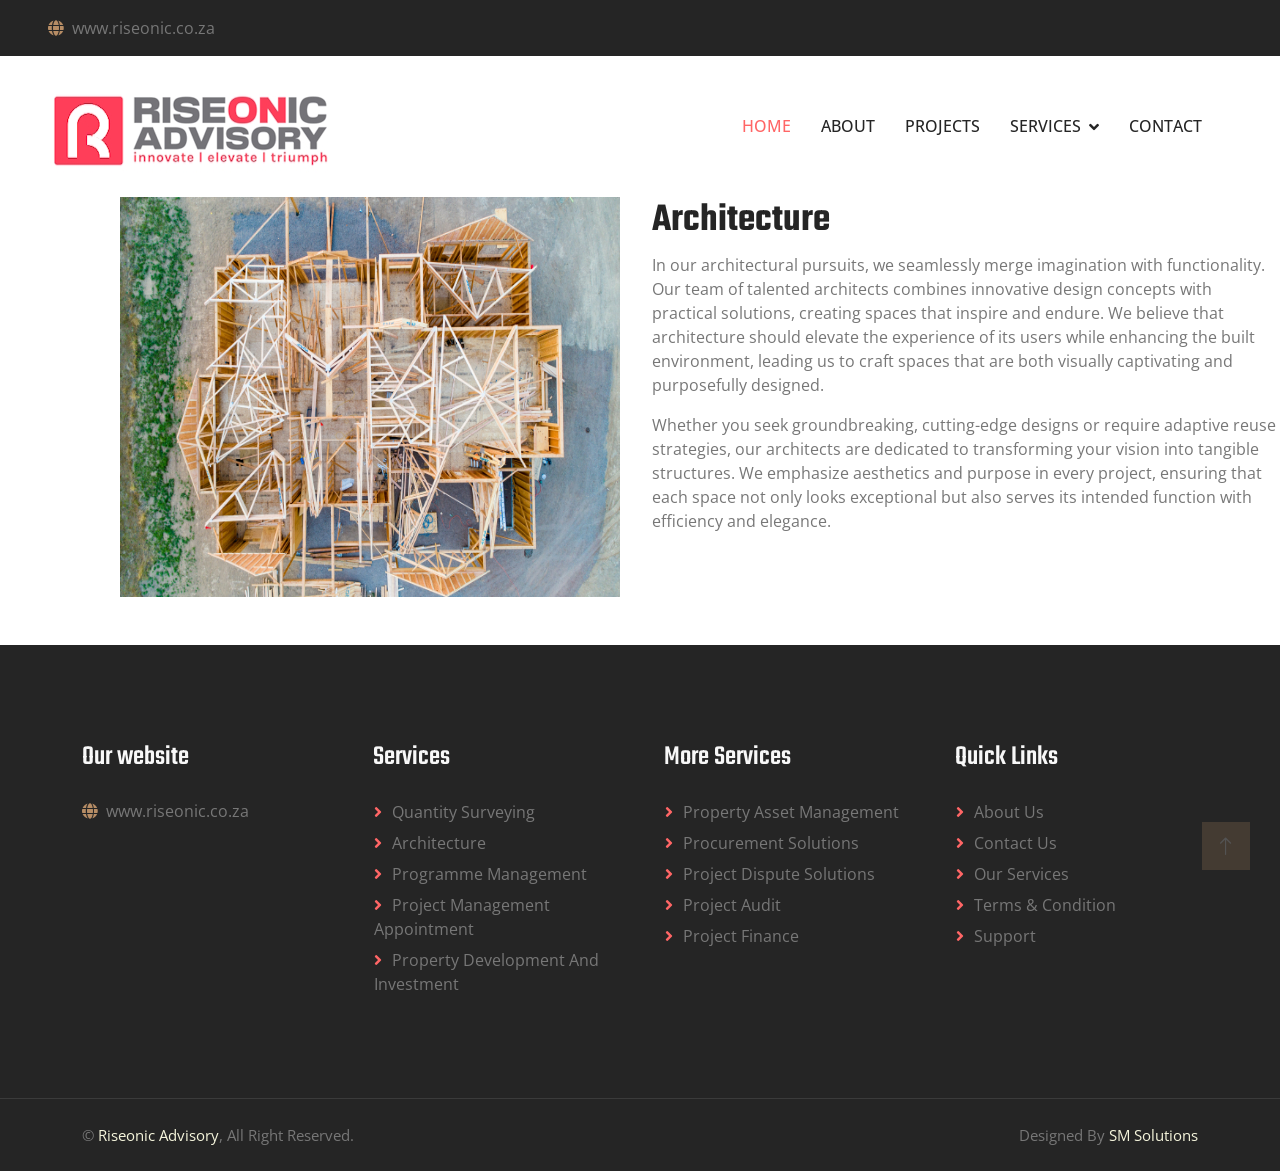
<file: project.html>
<!DOCTYPE html>
<html lang="en">

<head>
    <meta charset="utf-8">
    <title>Arkitektur - Architecture HTML Template</title>
    <meta content="width=device-width, initial-scale=1.0" name="viewport">
    <meta content="" name="keywords">
    <meta content="" name="description">

    <!-- Favicon -->
    <link href="img/favicon.ico" rel="icon">

    <!-- Google Web Fonts -->
    <link rel="preconnect" href="https://fonts.googleapis.com">
    <link rel="preconnect" href="https://fonts.gstatic.com" crossorigin>
    <link href="https://fonts.googleapis.com/css2?family=Open+Sans:wght@400;500;600&family=Teko:wght@400;500;600&display=swap" rel="stylesheet">

    <!-- Icon Font Stylesheet -->
    <link href="https://cdnjs.cloudflare.com/ajax/libs/font-awesome/5.10.0/css/all.min.css" rel="stylesheet">
    <link href="https://cdn.jsdelivr.net/npm/bootstrap-icons@1.4.1/font/bootstrap-icons.css" rel="stylesheet">

    <!-- Libraries Stylesheet -->
    <link href="lib/animate/animate.min.css" rel="stylesheet">
    <link href="lib/owlcarousel/assets/owl.carousel.min.css" rel="stylesheet">
    <link href="lib/tempusdominus/css/tempusdominus-bootstrap-4.min.css" rel="stylesheet" />

    <!-- Customized Bootstrap Stylesheet -->
    <link href="css/bootstrap.min.css" rel="stylesheet">

    <!-- Template Stylesheet -->
    <link href="css/style.css" rel="stylesheet">
</head>

<body>
    <!-- Spinner Start -->
    <div id="spinner" class="show bg-white position-fixed translate-middle w-100 vh-100 top-50 start-50 d-flex align-items-center justify-content-center">
        <div class="spinner-border position-relative text-primary" style="width: 6rem; height: 6rem;" role="status"></div>
        <img class="position-absolute top-50 start-50 translate-middle" src="img/icons/Picture1.png" alt="Icon">
    </div>
    <!-- Spinner End -->
    <!-- Topbar Start -->
    <div class="container-fluid bg-dark p-0 wow fadeIn" data-wow-delay="0.1s">
        <div class="row gx-0 d-none d-lg-flex">
            <div class="col-lg-7 px-5 text-start">
                <div class="h-100 d-inline-flex align-items-center py-3 me-3">
                    <i class="fa fa-globe text-primary me-2"></i>www.riseonic.co.za
                </div>
            </div>
        </div>
    </div>
    <!-- Topbar End -->
    <!-- Navbar Start -->
    <nav class="navbar navbar-expand-lg bg-white navbar-light sticky-top py-lg-0 px-lg-5 wow fadeIn" data-wow-delay="0.1s">
        <a href="index.html" class="navbar-brand ms-4 ms-lg-0">
            <h1 class="text-primary m-0"><img class="me-3" src="img/icons/Riseonic..jpg" alt="Icon"></h1>
        </a>
        <button type="button" class="navbar-toggler me-4" data-bs-toggle="collapse" data-bs-target="#navbarCollapse">
            <span class="navbar-toggler-icon"></span>
        </button>
        <div class="collapse navbar-collapse" id="navbarCollapse">
            <div class="navbar-nav ms-auto p-4 p-lg-0">
                <a href="index.html" class="nav-item nav-link active">Home</a>
                <a href="about.html" class="nav-item nav-link">About</a>
                <a href="service.html" class="nav-item nav-link">Projects</a>
                <div class="nav-item dropdown">
                    <a href="#" class="nav-link dropdown-toggle" data-bs-toggle="dropdown">Services</a>
                    <div class="dropdown-menu border-0 m-0">
                        <a href="feature.html" class="dropdown-item">Quantity Surveying</a>
                        <a href="project.html" class="dropdown-item">Architecture</a>
                        <a href="team.html" class="dropdown-item">Programme Management</a>
                        <a href="appointment.html" class="dropdown-item">Project Management</a>
                        <a href="testimonial.html" class="dropdown-item">Property Development & Investment</a>
                        <a href="404.html" class="dropdown-item">Property Asset Management</a>
                        <a href="Procurement.html" class="dropdown-item">Procurement Solutions</a>
                        <a href="Dispute.html" class="dropdown-item">Project Dispute Solutions</a>
                        <a href="Audit.html" class="dropdown-item">Project Audit</a>
                        <a href="Finance.html" class="dropdown-item">Project Finance</a>
                    </div>
                </div>
                <a href="contact.html" class="nav-item nav-link">Contact</a>
            </div>

        </div>
    </nav>
    <!-- Navbar End -->
    <!-- Page Header Start -->
    <!-- Page Header End -->
    <!-- Project Start -->
    <div class="row">
        <div class="col-md-6">
            <div class="image_2"><img src="img/arch.jpg" width="500" height="400"></div>
        </div>
        <div class="col-md-6">
            <div class="box_main">
                <h1 class="technology_text">Architecture</h1>
                <p class="dummy_text">
                    In our architectural pursuits, we seamlessly merge imagination with functionality. Our team of talented architects combines innovative design concepts with practical solutions, creating spaces that inspire and endure. We believe that architecture should elevate the experience of its users while enhancing the built environment, leading us to craft spaces that are both visually captivating and purposefully designed.
                </p>
                <p class="dummy_text">
                    Whether you seek groundbreaking, cutting-edge designs or require adaptive reuse strategies, our architects are dedicated to transforming your vision into tangible structures. We emphasize aesthetics and purpose in every project, ensuring that each space not only looks exceptional but also serves its intended function with efficiency and elegance.
                </p>
            </div>
        </div>
    </div>
    <!-- Project End -->
    <!-- Footer Start -->
    <div class="container-fluid bg-dark text-body footer mt-5 pt-5 px-0 wow fadeIn" data-wow-delay="0.1s">
        <div class="container py-5">
            <div class="row g-5">
                <div class="col-lg-3 col-md-6">
                    <h3 class="text-light mb-4">Our website</h3>
                    <i class="fa fa-globe text-primary me-2"></i>www.riseonic.co.za

                    <div class="d-flex pt-2">

                    </div>
                </div>
                <div class="col-lg-3 col-md-6">
                    <h3 class="text-light mb-4">Services</h3>
                    <a class="btn btn-link" href="">Quantity Surveying</a>
                    <a class="btn btn-link" href="">Architecture</a>
                    <a class="btn btn-link" href="">Programme Management</a>
                    <a class="btn btn-link" href="">Project Management Appointment</a>
                    <a class="btn btn-link" href="">Property Development and Investment</a>
                </div>
                <div class="col-lg-3 col-md-6">
                    <h3 class="text-light mb-4">More Services</h3>
                    <a class="btn btn-link" href="">Property Asset Management</a>
                    <a class="btn btn-link" href="">Procurement Solutions</a>
                    <a class="btn btn-link" href="">Project Dispute Solutions</a>
                    <a class="btn btn-link" href="">Project Audit</a>
                    <a class="btn btn-link" href="">Project Finance</a>
                </div>
                <div class="col-lg-3 col-md-6">
                    <h3 class="text-light mb-4">Quick Links</h3>
                    <a class="btn btn-link" href="">About Us</a>
                    <a class="btn btn-link" href="">Contact Us</a>
                    <a class="btn btn-link" href="">Our Services</a>
                    <a class="btn btn-link" href="">Terms & Condition</a>
                    <a class="btn btn-link" href="">Support</a>
                </div>
                <div class="col-lg-3 col-md-6">

                    <div class="position-relative mx-auto" style="max-width: 400px;">

                    </div>
                </div>
            </div>
        </div>
        <div class="container-fluid copyright">
            <div class="container">
                <div class="row">
                    <div class="col-md-6 text-center text-md-start mb-3 mb-md-0">
                        &copy; <a href="#">Riseonic Advisory</a>, All Right Reserved.
                    </div>
                    <div class="col-md-6 text-center text-md-end">
                        <!--/*** This template is free as long as you keep the footer author’s credit link/attribution link/backlink. If you'd like to use the template without the footer author’s credit link/attribution link/backlink, you can purchase the Credit Removal License from "https://htmlcodex.com/credit-removal". Thank you for your support. ***/-->
                        Designed By <a href="https://htmlcodex.com">SM Solutions</a>

                    </div>
                </div>
            </div>
        </div>
    </div>
    <!-- Footer End -->
    <!-- Back to Top -->
    <a href="#" class="btn btn-lg btn-primary btn-lg-square back-to-top"><i class="bi bi-arrow-up"></i></a>


    <!-- JavaScript Libraries -->
    <script src="https://code.jquery.com/jquery-3.4.1.min.js"></script>
    <script src="https://cdn.jsdelivr.net/npm/bootstrap@5.0.0/dist/js/bootstrap.bundle.min.js"></script>
    <script src="lib/wow/wow.min.js"></script>
    <script src="lib/easing/easing.min.js"></script>
    <script src="lib/waypoints/waypoints.min.js"></script>
    <script src="lib/counterup/counterup.min.js"></script>
    <script src="lib/owlcarousel/owl.carousel.min.js"></script>
    <script src="lib/tempusdominus/js/moment.min.js"></script>
    <script src="lib/tempusdominus/js/moment-timezone.min.js"></script>
    <script src="lib/tempusdominus/js/tempusdominus-bootstrap-4.min.js"></script>

    <!-- Template Javascript -->
    <script src="js/main.js"></script>
</body>

</html>
</file>
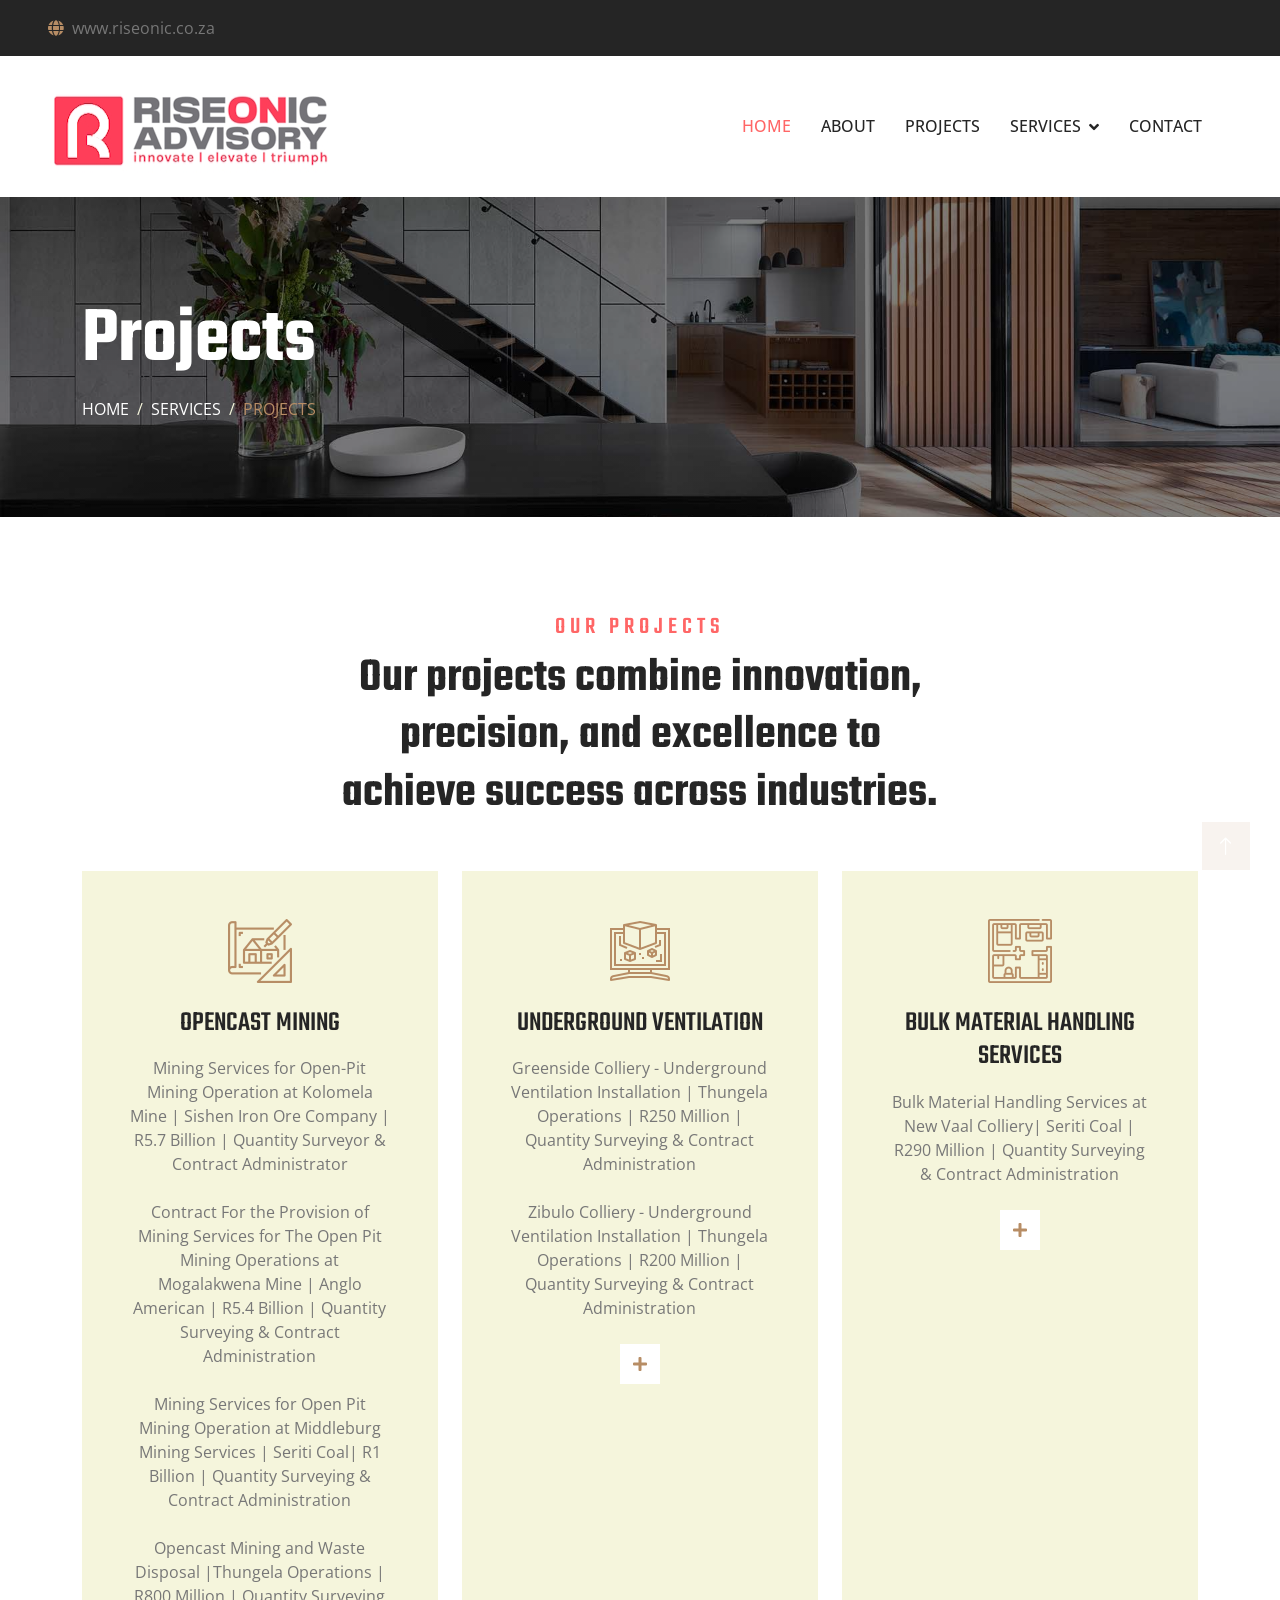
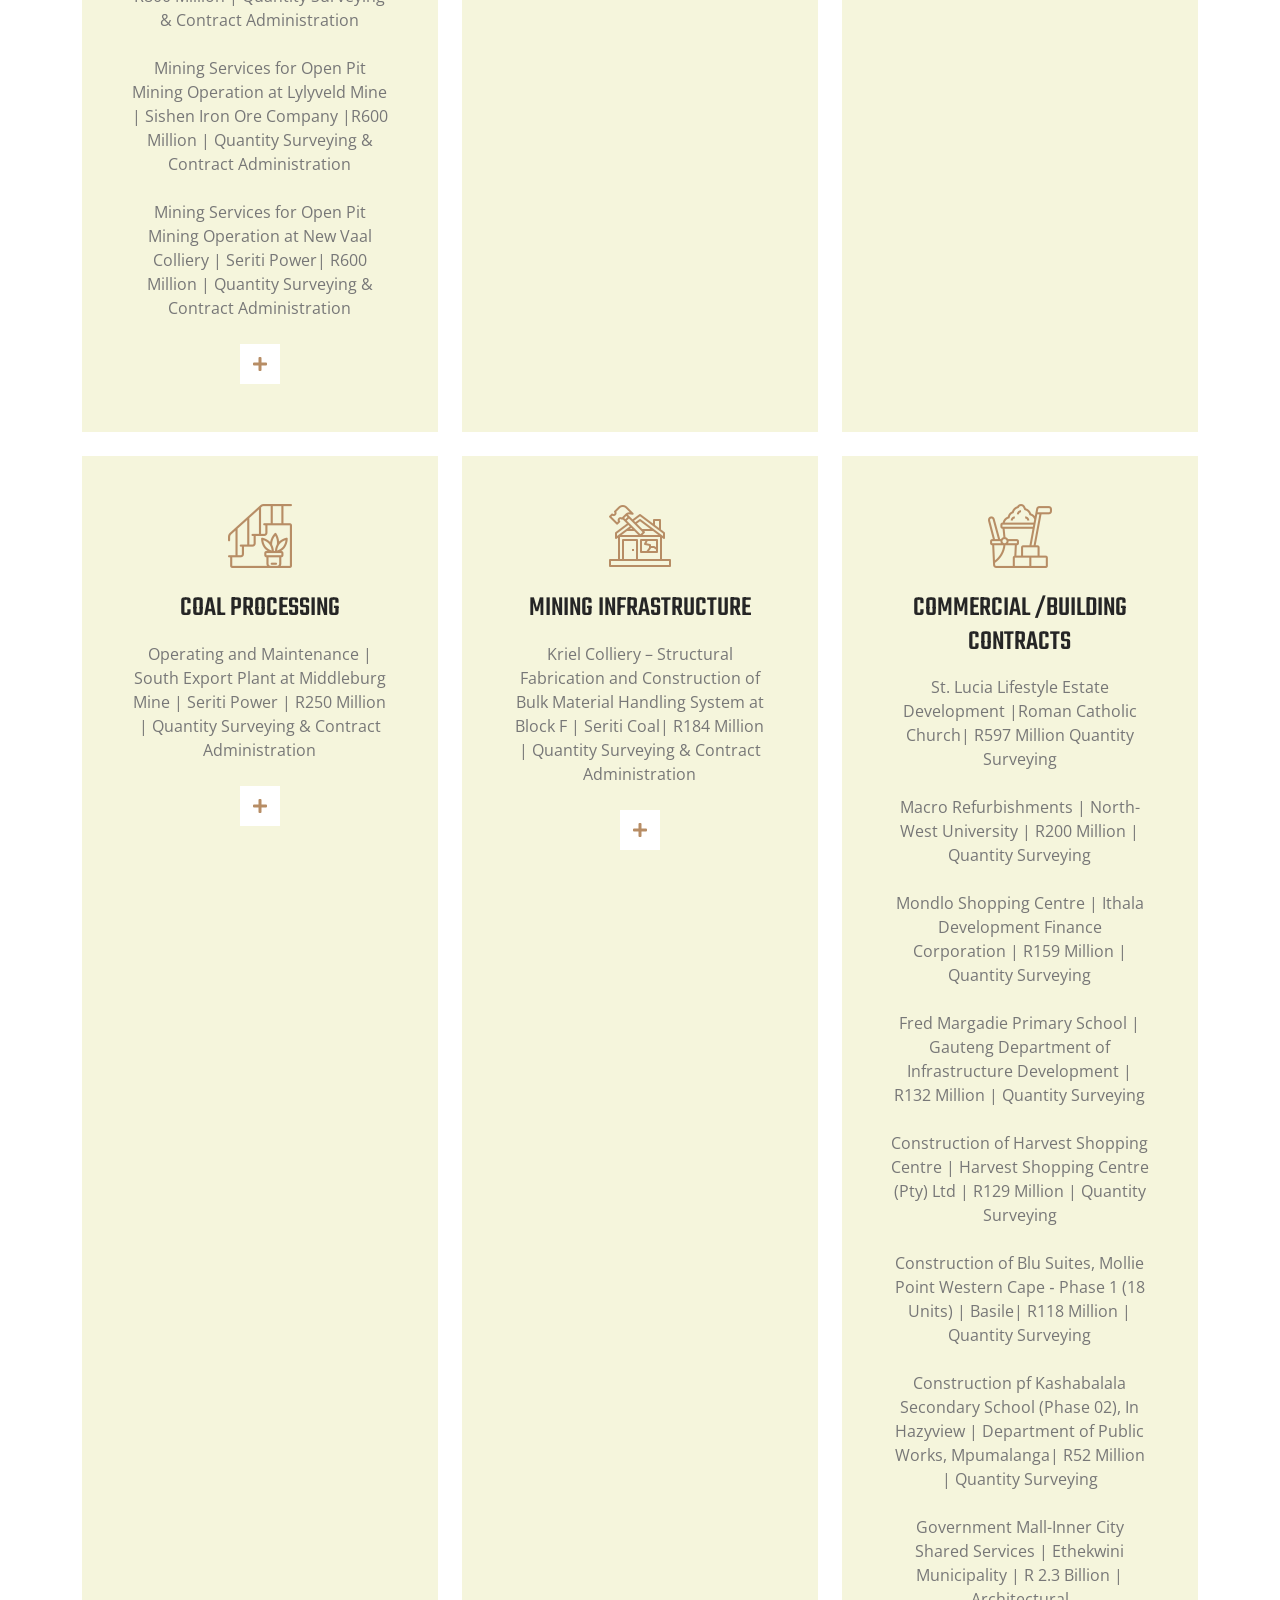
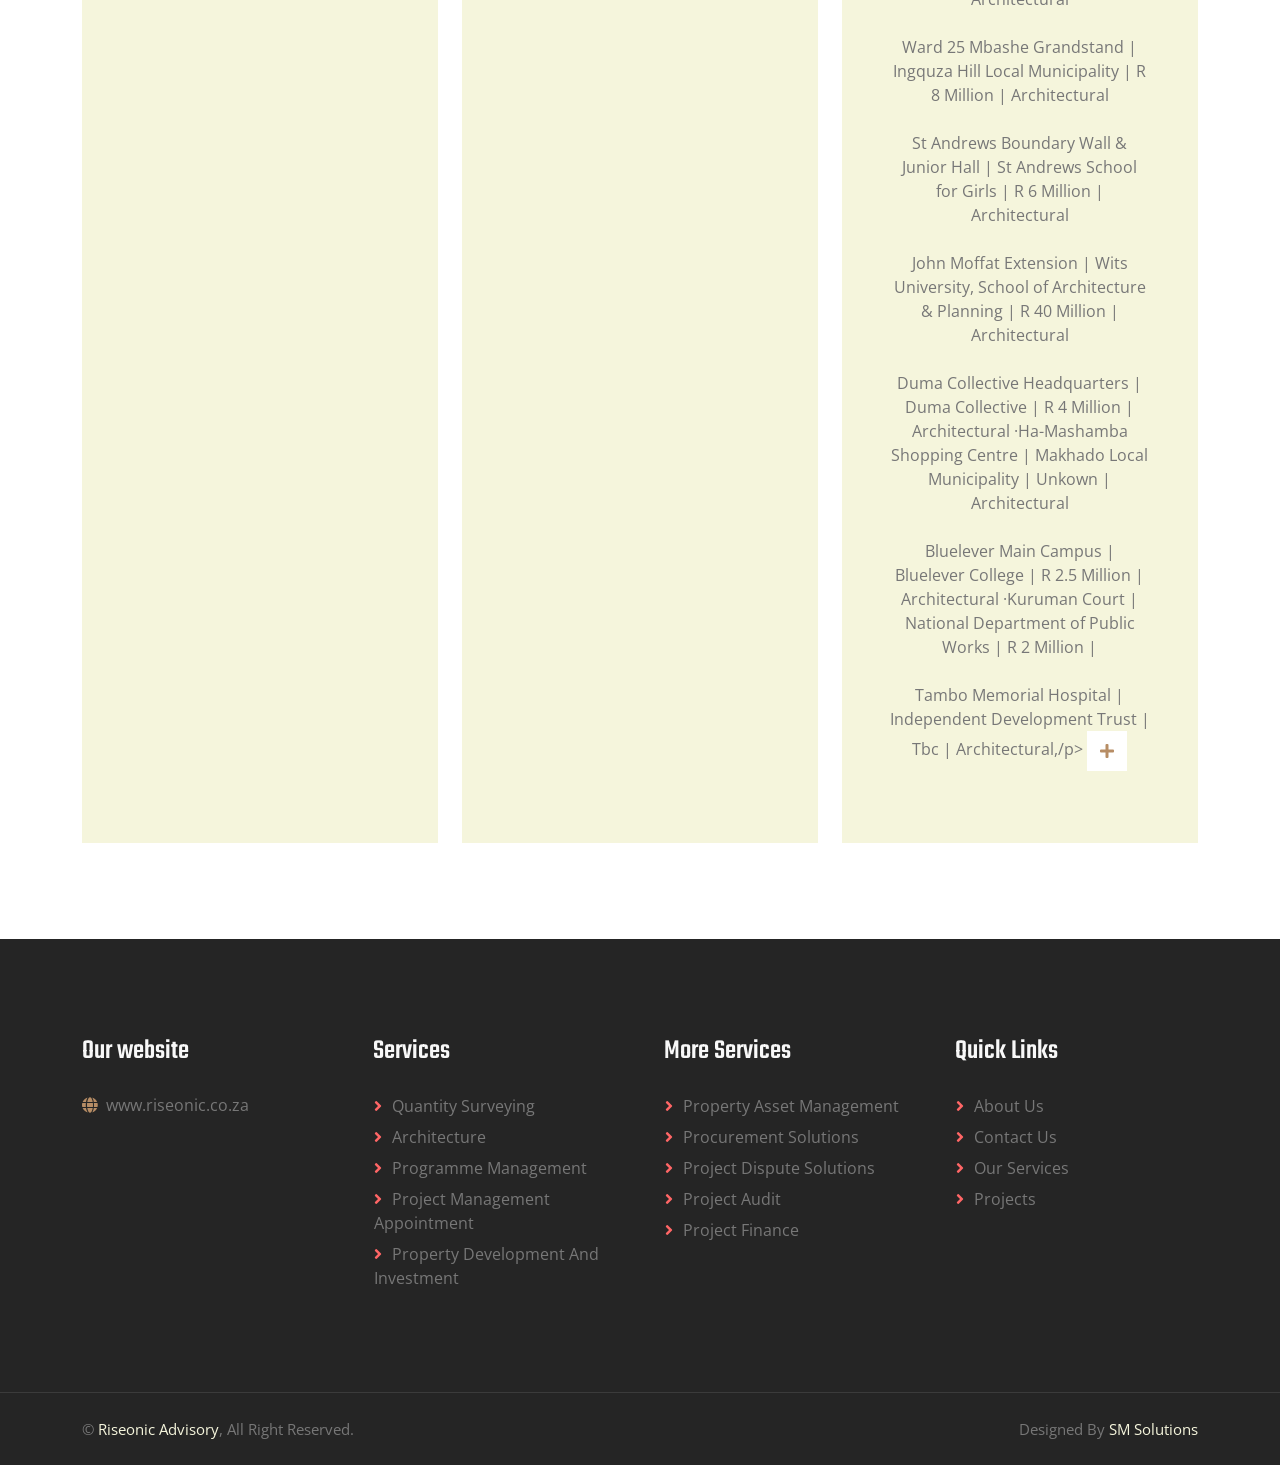
<file: service.html>
<!DOCTYPE html>
<html lang="en">

<head>
    <meta charset="utf-8">
    <title>Arkitektur - Architecture HTML Template</title>
    <meta content="width=device-width, initial-scale=1.0" name="viewport">
    <meta content="" name="keywords">
    <meta content="" name="description">

    <!-- Favicon -->
    <link href="img/favicon.ico" rel="icon">

    <!-- Google Web Fonts -->
    <link rel="preconnect" href="https://fonts.googleapis.com">
    <link rel="preconnect" href="https://fonts.gstatic.com" crossorigin>
    <link href="https://fonts.googleapis.com/css2?family=Open+Sans:wght@400;500;600&family=Teko:wght@400;500;600&display=swap" rel="stylesheet">

    <!-- Icon Font Stylesheet -->
    <link href="https://cdnjs.cloudflare.com/ajax/libs/font-awesome/5.10.0/css/all.min.css" rel="stylesheet">
    <link href="https://cdn.jsdelivr.net/npm/bootstrap-icons@1.4.1/font/bootstrap-icons.css" rel="stylesheet">

    <!-- Libraries Stylesheet -->
    <link href="lib/animate/animate.min.css" rel="stylesheet">
    <link href="lib/owlcarousel/assets/owl.carousel.min.css" rel="stylesheet">
    <link href="lib/tempusdominus/css/tempusdominus-bootstrap-4.min.css" rel="stylesheet" />

    <!-- Customized Bootstrap Stylesheet -->
    <link href="css/bootstrap.min.css" rel="stylesheet">

    <!-- Template Stylesheet -->
    <link href="css/style.css" rel="stylesheet">
</head>

<body>
    <!-- Spinner Start -->
    <div id="spinner" class="show bg-white position-fixed translate-middle w-100 vh-100 top-50 start-50 d-flex align-items-center justify-content-center">
        <div class="spinner-border position-relative text-primary" style="width: 6rem; height: 6rem;" role="status"></div>
        <img class="position-absolute top-50 start-50 translate-middle" src="img/icons/Picture1.png" alt="Icon">
    </div>
    <!-- Spinner End -->
    <!-- Topbar Start -->
    <div class="container-fluid bg-dark p-0 wow fadeIn" data-wow-delay="0.1s">
        <div class="row gx-0 d-none d-lg-flex">
            <div class="col-lg-7 px-5 text-start">
                <div class="h-100 d-inline-flex align-items-center py-3 me-3">
                    <i class="fa fa-globe text-primary me-2"></i>www.riseonic.co.za
                </div>
            </div>
        </div>
    </div>
    <!-- Topbar End -->
    <!-- Navbar Start -->
    <nav class="navbar navbar-expand-lg bg-white navbar-light sticky-top py-lg-0 px-lg-5 wow fadeIn" data-wow-delay="0.1s">
        <a href="index.html" class="navbar-brand ms-4 ms-lg-0">
            <h1 class="text-primary m-0"><img class="me-3" src="img/icons/Riseonic..jpg" alt="Icon"></h1>
        </a>
        <button type="button" class="navbar-toggler me-4" data-bs-toggle="collapse" data-bs-target="#navbarCollapse">
            <span class="navbar-toggler-icon"></span>
        </button>
        <div class="collapse navbar-collapse" id="navbarCollapse">
            <div class="navbar-nav ms-auto p-4 p-lg-0">
                <a href="index.html" class="nav-item nav-link active">Home</a>
                <a href="about.html" class="nav-item nav-link">About</a>
                <a href="service.html" class="nav-item nav-link">Projects</a>
                <div class="nav-item dropdown">
                    <a href="#" class="nav-link dropdown-toggle" data-bs-toggle="dropdown">Services</a>
                    <div class="dropdown-menu border-0 m-0">
                        <a href="feature.html" class="dropdown-item">Quantity Surveying</a>
                        <a href="project.html" class="dropdown-item">Architecture</a>
                        <a href="team.html" class="dropdown-item">Programme Management</a>
                        <a href="appointment.html" class="dropdown-item">Project Management</a>
                        <a href="testimonial.html" class="dropdown-item">Property Development & Investment</a>
                        <a href="404.html" class="dropdown-item">Property Asset Management</a>
                        <a href="Procurement.html" class="dropdown-item">Procurement Solutions</a>
                        <a href="Dispute.html" class="dropdown-item">Project Dispute Solutions</a>
                        <a href="Audit.html" class="dropdown-item">Project Audit</a>
                        <a href="Finance.html" class="dropdown-item">Project Finance</a>
                    </div>
                </div>
                <a href="contact.html" class="nav-item nav-link">Contact</a>
            </div>

        </div>
    </nav>
    <!-- Navbar End -->
    <!-- Page Header Start -->
    <div class="container-fluid page-header py-5 mb-5 wow fadeIn" data-wow-delay="0.1s">
        <div class="container py-5">
            <h1 class="display-1 text-white animated slideInDown">Projects</h1>
            <nav aria-label="breadcrumb animated slideInDown">
                <ol class="breadcrumb text-uppercase mb-0">
                    <li class="breadcrumb-item"><a class="text-white" href="#">Home</a></li>
                    <li class="breadcrumb-item"><a class="text-white" href="#">Services</a></li>
                    <li class="breadcrumb-item text-primary active" aria-current="page">Projects</li>
                </ol>
            </nav>
        </div>
    </div>
    <!-- Page Header End -->
    <!-- Facts Start -->
   
    <!-- Facts End -->
    <!-- Projects Start -->
    <div class="container-xxl py-5">
        <div class="container">
            <div class="text-center mx-auto mb-5 wow fadeInUp" data-wow-delay="0.1s" style="max-width: 600px;">
                <h4 class="section-title">Our Projects</h4>
                <h1 class="display-5 mb-4">Our projects combine innovation, precision, and excellence to achieve success across industries.</h1>
            </div>
            <div class="row g-4">
                <div class="col-lg-4 col-md-6 wow fadeInUp" data-wow-delay="0.1s">
                    <div class="service-item d-flex position-relative text-center h-100">
                        <img class="bg-img" src="img/service-1.jpg" alt="">
                        <div class="service-text p-5">
                            <img class="mb-4" src="img/icons/icon-5.png" alt="Icon">
                            <h3 class="mb-3">OPENCAST MINING</h3>
                            <p class="mb-4">  Mining Services for Open-Pit Mining Operation at Kolomela Mine | Sishen Iron Ore Company | R5.7 Billion | Quantity Surveyor & Contract Administrator</p>
                            <p class="mb-4">  Contract For the Provision of Mining Services for The Open Pit Mining Operations at Mogalakwena Mine | Anglo American | R5.4 Billion | Quantity Surveying & Contract Administration</p>
                            <p class="mb-4">  Mining Services for Open Pit Mining Operation at Middleburg Mining Services | Seriti Coal| R1 Billion | Quantity Surveying & Contract Administration</p>
                            <p class="mb-4">  Opencast Mining and Waste Disposal |Thungela Operations | R800 Million | Quantity Surveying & Contract Administration</p>
                            <p class="mb-4">  Mining Services for Open Pit Mining Operation at Lylyveld Mine | Sishen Iron Ore Company |R600 Million | Quantity Surveying & Contract Administration</p>
                            <p class="mb-4">  Mining Services for Open Pit Mining Operation at New Vaal Colliery | Seriti Power| R600 Million | Quantity Surveying & Contract Administration</p>                            
                            <a class="btn" href=""><i class="fa fa-plus text-primary me-3"></i>Read More</a>
                        </div>
                    </div>
                </div>
                <div class="col-lg-4 col-md-6 wow fadeInUp" data-wow-delay="0.3s">
                    <div class="service-item d-flex position-relative text-center h-100">
                        <img class="bg-img" src="img/service-2.jpg" alt="">
                        <div class="service-text p-5">
                            <img class="mb-4" src="img/icons/icon-6.png" alt="Icon">
                            <h3 class="mb-3">UNDERGROUND VENTILATION</h3>
                            <p class="mb-4">
                                Greenside Colliery - Underground Ventilation Installation | Thungela Operations | R250 Million | Quantity Surveying & Contract Administration</p>
                            <p class="mb-4">
                                Zibulo Colliery - Underground Ventilation Installation | Thungela Operations | R200 Million | Quantity Surveying & Contract Administration
                            </p>
                            <a class="btn" href=""><i class="fa fa-plus text-primary me-3"></i>Read More</a>
                        </div>
                    </div>
                </div>
                <div class="col-lg-4 col-md-6 wow fadeInUp" data-wow-delay="0.5s">
                    <div class="service-item d-flex position-relative text-center h-100">
                        <img class="bg-img" src="img/service-3.jpg" alt="">
                        <div class="service-text p-5">
                            <img class="mb-4" src="img/icons/icon-7.png" alt="Icon">
                            <h3 class="mb-3">BULK MATERIAL HANDLING SERVICES</h3>
                            <p class="mb-4">
                                Bulk Material Handling Services at New Vaal Colliery| Seriti Coal | R290 Million | Quantity Surveying & Contract Administration

                            </p>
                            <a class="btn" href=""><i class="fa fa-plus text-primary me-3"></i>Read More</a>
                        </div>
                    </div>
                </div>
                <div class="col-lg-4 col-md-6 wow fadeInUp" data-wow-delay="0.1s">
                    <div class="service-item d-flex position-relative text-center h-100">
                        <img class="bg-img" src="img/service-4.jpg" alt="">
                        <div class="service-text p-5">
                            <img class="mb-4" src="img/icons/icon-8.png" alt="Icon">
                            <h3 class="mb-3">COAL PROCESSING</h3>
                            <p class="mb-4">
                                Operating and Maintenance | South Export Plant at Middleburg Mine | Seriti Power | R250 Million | Quantity Surveying & Contract Administration

                            </p>
                            <a class="btn" href=""><i class="fa fa-plus text-primary me-3"></i>Read More</a>
                        </div>
                    </div>
                </div>
                <div class="col-lg-4 col-md-6 wow fadeInUp" data-wow-delay="0.3s">
                    <div class="service-item d-flex position-relative text-center h-100">
                        <img class="bg-img" src="img/service-5.jpg" alt="">
                        <div class="service-text p-5">
                            <img class="mb-4" src="img/icons/icon-9.png" alt="Icon">
                            <h3 class="mb-3">MINING INFRASTRUCTURE</h3>
                            <p class="mb-4">Kriel Colliery – Structural Fabrication and Construction of Bulk Material Handling System at Block F | Seriti Coal| R184 Million | Quantity Surveying & Contract Administration</p>
                            <a class="btn" href=""><i class="fa fa-plus text-primary me-3"></i>Read More</a>
                        </div>
                    </div>
                </div>
                <div class="col-lg-4 col-md-6 wow fadeInUp" data-wow-delay="0.5s">
                    <div class="service-item d-flex position-relative text-center h-100">
                        <img class="bg-img" src="img/service-6.jpg" alt="">
                        <div class="service-text p-5">
                            <img class="mb-4" src="img/icons/icon-10.png" alt="Icon">
                            <h3 class="mb-3">COMMERCIAL /BUILDING CONTRACTS</h3>
                            <p class="mb-4">St. Lucia Lifestyle Estate Development |Roman Catholic Church| R597 Million Quantity Surveying</p>
                            <p class="mb-4">Macro Refurbishments | North-West University | R200 Million | Quantity Surveying</p>
                            <p class="mb-4">Mondlo Shopping Centre | Ithala Development Finance Corporation | R159 Million | Quantity Surveying</p>
                            <p class="mb-4">Fred  Margadie  Primary  School  |  Gauteng  Department  of  Infrastructure Development | R132 Million | Quantity Surveying</p>
                            <p class="mb-4">Construction of Harvest Shopping Centre | Harvest Shopping Centre (Pty) Ltd | R129 Million | Quantity Surveying</p>
                            <p class="mb-4">Construction of Blu Suites, Mollie Point Western Cape ‐ Phase 1 (18 Units) | Basile| R118 Million | Quantity Surveying</p>
                            <p class="mb-4">Construction pf Kashabalala Secondary School (Phase 02), In Hazyview | Department of Public Works, Mpumalanga| R52 Million | Quantity Surveying</p>
                            <p class="mb-4">Government Mall-Inner City Shared Services | Ethekwini Municipality | R 2.3 Billion | Architectural</p>
                            <p class="mb-4">Ward 25 Mbashe Grandstand | Ingquza Hill Local Municipality | R 8 Million | Architectural</p>
                            <p class="mb-4">St Andrews Boundary Wall & Junior Hall | St Andrews School for Girls | R 6 Million | Architectural</p>
                            <p class="mb-4">John Moffat Extension | Wits University, School of Architecture & Planning | R 40 Million | Architectural</p>
                            <p class="mb-4">Duma Collective Headquarters | Duma Collective | R 4 Million | Architectural    ·Ha-Mashamba Shopping Centre | Makhado Local Municipality | Unkown |
                                Architectural</p>
                            <p class="mb-4">Bluelever Main Campus | Bluelever College | R 2.5 Million | Architectural    ·Kuruman Court | National Department of Public Works | R 2 Million |</p>
                            <p class="mb-4">Tambo  Memorial  Hospital  |  Independent  Development  Trust  |  Tbc  | Architectural,/p>
                            
                            <a class="btn" href=""><i class="fa fa-plus text-primary me-3"></i>Read More</a>
                        </div>
                    </div>
                </div>
            </div>
        </div>
    </div>
    <!-- Service End -->
    <!-- Testimonial Start -->
   
    <!-- Testimonial End -->
    <!-- Footer Start -->
    <div class="container-fluid bg-dark text-body footer mt-5 pt-5 px-0 wow fadeIn" data-wow-delay="0.1s">
        <div class="container py-5">
            <div class="row g-5">
                <div class="col-lg-3 col-md-6">
                    <h3 class="text-light mb-4">Our website</h3>
                    <i class="fa fa-globe text-primary me-2"></i>www.riseonic.co.za

                    <div class="d-flex pt-2">

                    </div>
                </div>
                <div class="col-lg-3 col-md-6">
                    <h3 class="text-light mb-4">Services</h3>
                    <a class="btn btn-link" href="">Quantity Surveying</a>
                    <a class="btn btn-link" href="">Architecture</a>
                    <a class="btn btn-link" href="">Programme Management</a>
                    <a class="btn btn-link" href="">Project Management Appointment</a>
                    <a class="btn btn-link" href="">Property Development and Investment</a>
                    </div>
                    <div class="col-lg-3 col-md-6">
                        <h3 class="text-light mb-4">More Services</h3>
                        <a class="btn btn-link" href="">Property Asset Management</a>
                        <a class="btn btn-link" href="">Procurement Solutions</a>
                        <a class="btn btn-link" href="">Project Dispute Solutions</a>
                        <a class="btn btn-link" href="">Project Audit</a>
                        <a class="btn btn-link" href="">Project Finance</a>
                    </div>
                    <div class="col-lg-3 col-md-6">
                        <h3 class="text-light mb-4">Quick Links</h3>
                        <a class="btn btn-link" href="">About Us</a>
                        <a class="btn btn-link" href="">Contact Us</a>
                        <a class="btn btn-link" href="">Our Services</a>
                        <a class="btn btn-link" href="">Projects</a>
                       
                    </div>
                    <div class="col-lg-3 col-md-6">

                        <div class="position-relative mx-auto" style="max-width: 400px;">

                        </div>
                    </div>
                </div>
        </div>
        <div class="container-fluid copyright">
            <div class="container">
                <div class="row">
                    <div class="col-md-6 text-center text-md-start mb-3 mb-md-0">
                        &copy; <a href="#">Riseonic Advisory</a>, All Right Reserved.
                    </div>
                    <div class="col-md-6 text-center text-md-end">
                        <!--/*** This template is free as long as you keep the footer author’s credit link/attribution link/backlink. If you'd like to use the template without the footer author’s credit link/attribution link/backlink, you can purchase the Credit Removal License from "https://htmlcodex.com/credit-removal". Thank you for your support. ***/-->
                        Designed By <a href="https://htmlcodex.com">SM Solutions</a>

                    </div>
                </div>
            </div>
        </div>
    </div>
    <!-- Footer End -->
    <!-- Back to Top -->
    <a href="#" class="btn btn-lg btn-primary btn-lg-square back-to-top"><i class="bi bi-arrow-up"></i></a>


    <!-- JavaScript Libraries -->
    <script src="https://code.jquery.com/jquery-3.4.1.min.js"></script>
    <script src="https://cdn.jsdelivr.net/npm/bootstrap@5.0.0/dist/js/bootstrap.bundle.min.js"></script>
    <script src="lib/wow/wow.min.js"></script>
    <script src="lib/easing/easing.min.js"></script>
    <script src="lib/waypoints/waypoints.min.js"></script>
    <script src="lib/counterup/counterup.min.js"></script>
    <script src="lib/owlcarousel/owl.carousel.min.js"></script>
    <script src="lib/tempusdominus/js/moment.min.js"></script>
    <script src="lib/tempusdominus/js/moment-timezone.min.js"></script>
    <script src="lib/tempusdominus/js/tempusdominus-bootstrap-4.min.js"></script>

    <!-- Template Javascript -->
    <script src="js/main.js"></script>
</body>

</html>
</file>
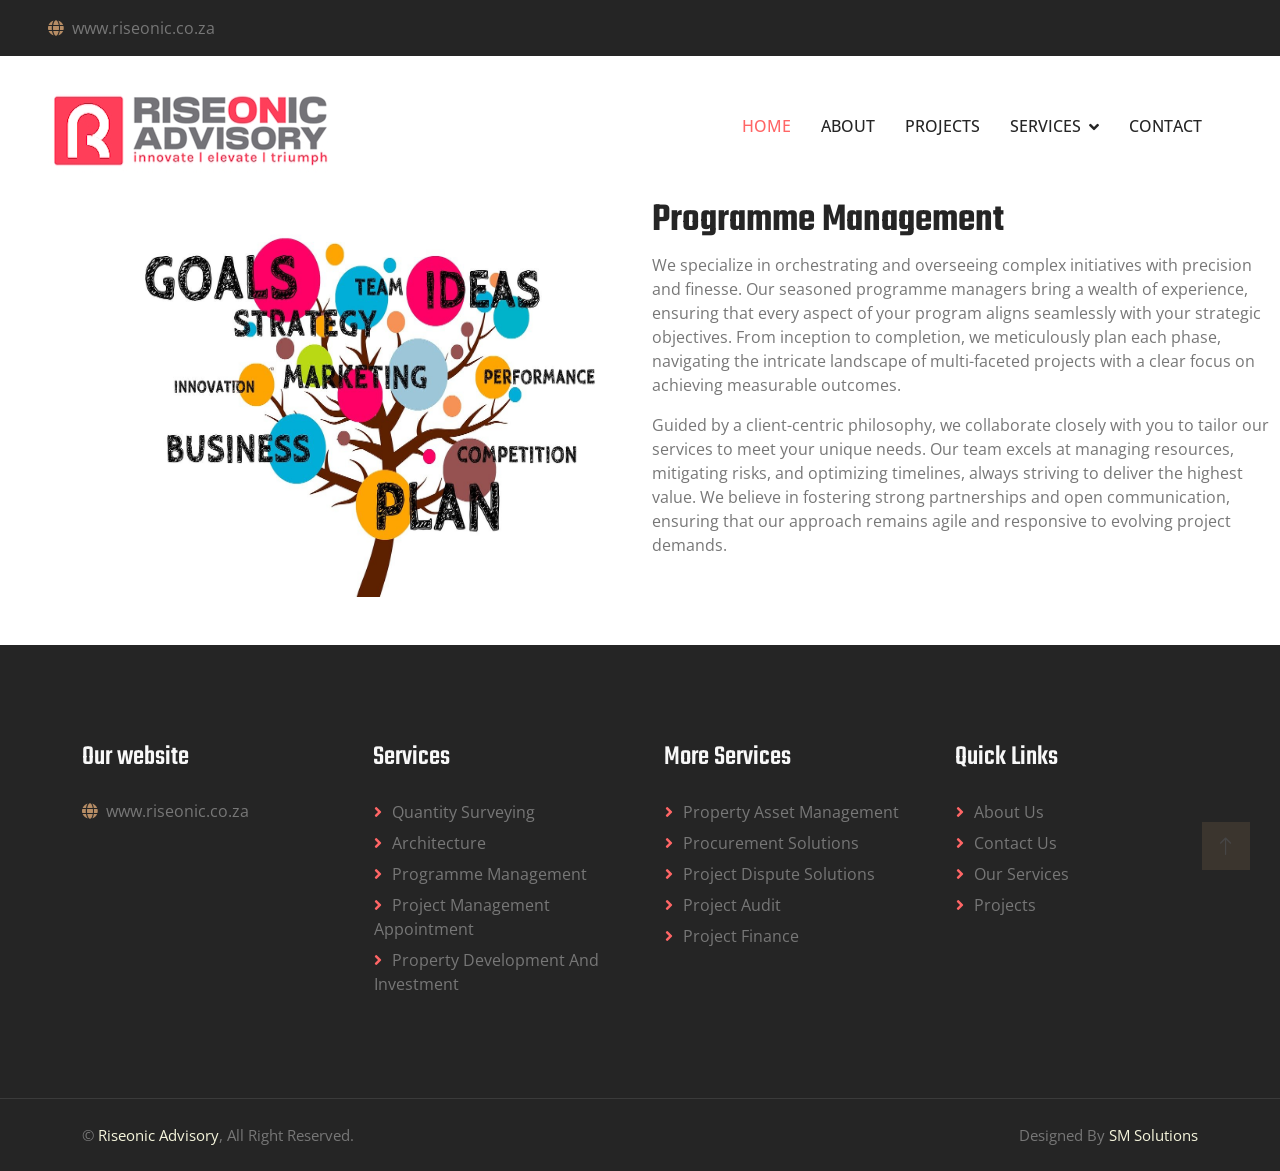
<file: team.html>
<!DOCTYPE html>
<html lang="en">

<head>
    <meta charset="utf-8">
    <title>Arkitektur - Architecture HTML Template</title>
    <meta content="width=device-width, initial-scale=1.0" name="viewport">
    <meta content="" name="keywords">
    <meta content="" name="description">

    <!-- Favicon -->
    <link href="img/favicon.ico" rel="icon">

    <!-- Google Web Fonts -->
    <link rel="preconnect" href="https://fonts.googleapis.com">
    <link rel="preconnect" href="https://fonts.gstatic.com" crossorigin>
    <link href="https://fonts.googleapis.com/css2?family=Open+Sans:wght@400;500;600&family=Teko:wght@400;500;600&display=swap" rel="stylesheet">

    <!-- Icon Font Stylesheet -->
    <link href="https://cdnjs.cloudflare.com/ajax/libs/font-awesome/5.10.0/css/all.min.css" rel="stylesheet">
    <link href="https://cdn.jsdelivr.net/npm/bootstrap-icons@1.4.1/font/bootstrap-icons.css" rel="stylesheet">

    <!-- Libraries Stylesheet -->
    <link href="lib/animate/animate.min.css" rel="stylesheet">
    <link href="lib/owlcarousel/assets/owl.carousel.min.css" rel="stylesheet">
    <link href="lib/tempusdominus/css/tempusdominus-bootstrap-4.min.css" rel="stylesheet" />

    <!-- Customized Bootstrap Stylesheet -->
    <link href="css/bootstrap.min.css" rel="stylesheet">

    <!-- Template Stylesheet -->
    <link href="css/style.css" rel="stylesheet">
</head>

<body>
    <!-- Spinner Start -->
    <div id="spinner" class="show bg-white position-fixed translate-middle w-100 vh-100 top-50 start-50 d-flex align-items-center justify-content-center">
        <div class="spinner-border position-relative text-primary" style="width: 6rem; height: 6rem;" role="status"></div>
        <img class="position-absolute top-50 start-50 translate-middle" src="img/icons/Picture1.png" alt="Icon">
    </div>
    <!-- Spinner End -->
    <!-- Topbar Start -->
    <div class="container-fluid bg-dark p-0 wow fadeIn" data-wow-delay="0.1s">
        <div class="row gx-0 d-none d-lg-flex">
            <div class="col-lg-7 px-5 text-start">
                <div class="h-100 d-inline-flex align-items-center py-3 me-3">
                    <i class="fa fa-globe text-primary me-2"></i>www.riseonic.co.za
                </div>
            </div>
        </div>
    </div>
    <!-- Topbar End -->
    <!-- Navbar Start -->
    <nav class="navbar navbar-expand-lg bg-white navbar-light sticky-top py-lg-0 px-lg-5 wow fadeIn" data-wow-delay="0.1s">
        <a href="index.html" class="navbar-brand ms-4 ms-lg-0">
            <h1 class="text-primary m-0"><img class="me-3" src="img/icons/Riseonic..jpg" alt="Icon"></h1>
        </a>
        <button type="button" class="navbar-toggler me-4" data-bs-toggle="collapse" data-bs-target="#navbarCollapse">
            <span class="navbar-toggler-icon"></span>
        </button>
        <div class="collapse navbar-collapse" id="navbarCollapse">
            <div class="navbar-nav ms-auto p-4 p-lg-0">
                <a href="index.html" class="nav-item nav-link active">Home</a>
                <a href="about.html" class="nav-item nav-link">About</a>
                <a href="service.html" class="nav-item nav-link">Projects</a>
                <div class="nav-item dropdown">
                    <a href="#" class="nav-link dropdown-toggle" data-bs-toggle="dropdown">Services</a>
                    <div class="dropdown-menu border-0 m-0">
                        <a href="feature.html" class="dropdown-item">Quantity Surveying</a>
                        <a href="project.html" class="dropdown-item">Architecture</a>
                        <a href="team.html" class="dropdown-item">Programme Management</a>
                        <a href="appointment.html" class="dropdown-item">Project Management</a>
                        <a href="testimonial.html" class="dropdown-item">Property Development & Investment</a>
                        <a href="404.html" class="dropdown-item">Property Asset Management</a>
                        <a href="Procurement.html" class="dropdown-item">Procurement Solutions</a>
                        <a href="Dispute.html" class="dropdown-item">Project Dispute Solutions</a>
                        <a href="Audit.html" class="dropdown-item">Project Audit</a>
                        <a href="Finance.html" class="dropdown-item">Project Finance</a>
                    </div>
                </div>
                <a href="contact.html" class="nav-item nav-link">Contact</a>
            </div>

        </div>
    </nav>
    <!-- Navbar End -->
    <!-- Page Header End -->
    <!-- Team Start -->
    <div class="row">
        <div class="col-md-6">
            <div class="image_2"><img src="img/Programme.jpg" width="500" height="400"></div>
        </div>
        <div class="col-md-6">
            <div class="box_main">
                <h1 class="technology_text">Programme Management</h1>
                <p class="dummy_text">
                    We specialize in orchestrating and overseeing complex initiatives with precision and finesse. Our seasoned programme managers bring a wealth of experience, ensuring that every aspect of your program aligns seamlessly with your strategic objectives. From inception to completion, we meticulously plan each phase, navigating the intricate landscape of multi-faceted projects with a clear focus on achieving measurable outcomes.
                </p>
                <p class="dummy_text">
                    Guided by a client-centric philosophy, we collaborate closely with you to tailor our services to meet your unique needs. Our team excels at managing resources, mitigating risks, and optimizing timelines, always striving to deliver the highest value. We believe in fostering strong partnerships and open communication, ensuring that our approach remains agile and responsive to evolving project demands.
                </p>
            </div>
        </div>
    </div>
    <!-- Team End -->
    <!-- Footer Start -->
    <div class="container-fluid bg-dark text-body footer mt-5 pt-5 px-0 wow fadeIn" data-wow-delay="0.1s">
        <div class="container py-5">
            <div class="row g-5">
                <div class="col-lg-3 col-md-6">
                    <h3 class="text-light mb-4">Our website</h3>
                    <i class="fa fa-globe text-primary me-2"></i>www.riseonic.co.za

                    <div class="d-flex pt-2">

                    </div>
                </div>
                <div class="col-lg-3 col-md-6">
                    <h3 class="text-light mb-4">Services</h3>
                    <a class="btn btn-link" href="">Quantity Surveying</a>
                    <a class="btn btn-link" href="">Architecture</a>
                    <a class="btn btn-link" href="">Programme Management</a>
                    <a class="btn btn-link" href="">Project Management Appointment</a>
                    <a class="btn btn-link" href="">Property Development and Investment</a>
                </div>
                <div class="col-lg-3 col-md-6">
                    <h3 class="text-light mb-4">More Services</h3>
                    <a class="btn btn-link" href="">Property Asset Management</a>
                    <a class="btn btn-link" href="">Procurement Solutions</a>
                    <a class="btn btn-link" href="">Project Dispute Solutions</a>
                    <a class="btn btn-link" href="">Project Audit</a>
                    <a class="btn btn-link" href="">Project Finance</a>
                </div>
                <div class="col-lg-3 col-md-6">
                    <h3 class="text-light mb-4">Quick Links</h3>
                    <a class="btn btn-link" href="">About Us</a>
                    <a class="btn btn-link" href="">Contact Us</a>
                    <a class="btn btn-link" href="">Our Services</a>
                    <a class="btn btn-link" href="">Projects</a>
                    
                </div>
                <div class="col-lg-3 col-md-6">

                    <div class="position-relative mx-auto" style="max-width: 400px;">

                    </div>
                </div>
            </div>
        </div>
        <div class="container-fluid copyright">
            <div class="container">
                <div class="row">
                    <div class="col-md-6 text-center text-md-start mb-3 mb-md-0">
                        &copy; <a href="#">Riseonic Advisory</a>, All Right Reserved.
                    </div>
                    <div class="col-md-6 text-center text-md-end">
                        <!--/*** This template is free as long as you keep the footer author’s credit link/attribution link/backlink. If you'd like to use the template without the footer author’s credit link/attribution link/backlink, you can purchase the Credit Removal License from "https://htmlcodex.com/credit-removal". Thank you for your support. ***/-->
                        Designed By <a href="https://htmlcodex.com">SM Solutions</a>

                    </div>
                </div>
            </div>
        </div>
    </div>
    <!-- Footer End -->
    <!-- Back to Top -->
    <a href="#" class="btn btn-lg btn-primary btn-lg-square back-to-top"><i class="bi bi-arrow-up"></i></a>


    <!-- JavaScript Libraries -->
    <script src="https://code.jquery.com/jquery-3.4.1.min.js"></script>
    <script src="https://cdn.jsdelivr.net/npm/bootstrap@5.0.0/dist/js/bootstrap.bundle.min.js"></script>
    <script src="lib/wow/wow.min.js"></script>
    <script src="lib/easing/easing.min.js"></script>
    <script src="lib/waypoints/waypoints.min.js"></script>
    <script src="lib/counterup/counterup.min.js"></script>
    <script src="lib/owlcarousel/owl.carousel.min.js"></script>
    <script src="lib/tempusdominus/js/moment.min.js"></script>
    <script src="lib/tempusdominus/js/moment-timezone.min.js"></script>
    <script src="lib/tempusdominus/js/tempusdominus-bootstrap-4.min.js"></script>

    <!-- Template Javascript -->
    <script src="js/main.js"></script>
</body>

</html>
</file>
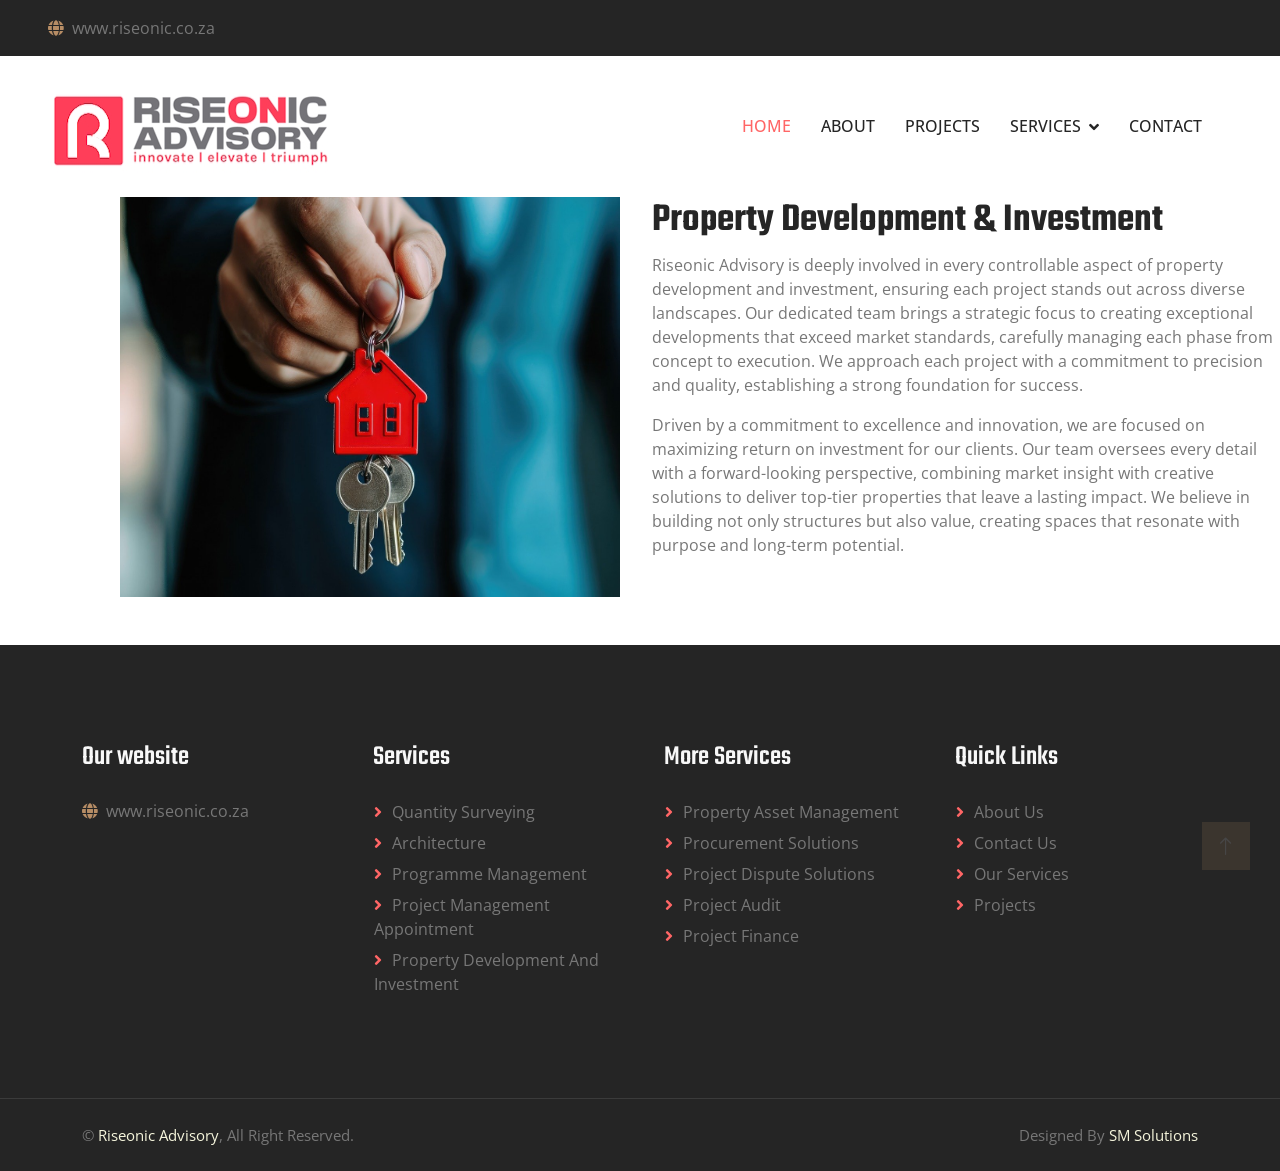
<file: testimonial.html>
<!DOCTYPE html>
<html lang="en">

<head>
    <meta charset="utf-8">
    <title>Arkitektur - Architecture HTML Template</title>
    <meta content="width=device-width, initial-scale=1.0" name="viewport">
    <meta content="" name="keywords">
    <meta content="" name="description">

    <!-- Favicon -->
    <link href="img/favicon.ico" rel="icon">

    <!-- Google Web Fonts -->
    <link rel="preconnect" href="https://fonts.googleapis.com">
    <link rel="preconnect" href="https://fonts.gstatic.com" crossorigin>
    <link href="https://fonts.googleapis.com/css2?family=Open+Sans:wght@400;500;600&family=Teko:wght@400;500;600&display=swap" rel="stylesheet">

    <!-- Icon Font Stylesheet -->
    <link href="https://cdnjs.cloudflare.com/ajax/libs/font-awesome/5.10.0/css/all.min.css" rel="stylesheet">
    <link href="https://cdn.jsdelivr.net/npm/bootstrap-icons@1.4.1/font/bootstrap-icons.css" rel="stylesheet">

    <!-- Libraries Stylesheet -->
    <link href="lib/animate/animate.min.css" rel="stylesheet">
    <link href="lib/owlcarousel/assets/owl.carousel.min.css" rel="stylesheet">
    <link href="lib/tempusdominus/css/tempusdominus-bootstrap-4.min.css" rel="stylesheet" />

    <!-- Customized Bootstrap Stylesheet -->
    <link href="css/bootstrap.min.css" rel="stylesheet">

    <!-- Template Stylesheet -->
    <link href="css/style.css" rel="stylesheet">
</head>

<body>
    <!-- Spinner Start -->
    <div id="spinner" class="show bg-white position-fixed translate-middle w-100 vh-100 top-50 start-50 d-flex align-items-center justify-content-center">
        <div class="spinner-border position-relative text-primary" style="width: 6rem; height: 6rem;" role="status"></div>
        <img class="position-absolute top-50 start-50 translate-middle" src="img/icons/Picture1.png" alt="Icon">
    </div>
    <!-- Spinner End -->


    <!-- Topbar Start -->
    <div class="container-fluid bg-dark p-0 wow fadeIn" data-wow-delay="0.1s">
        <div class="row gx-0 d-none d-lg-flex">
            <div class="col-lg-7 px-5 text-start">
                <div class="h-100 d-inline-flex align-items-center py-3 me-3">
                    <i class="fa fa-globe text-primary me-2"></i>www.riseonic.co.za
                </div>
            </div>
        </div>
    </div>
    <!-- Topbar End -->


    <!-- Navbar Start -->
    <nav class="navbar navbar-expand-lg bg-white navbar-light sticky-top py-lg-0 px-lg-5 wow fadeIn" data-wow-delay="0.1s">
        <a href="index.html" class="navbar-brand ms-4 ms-lg-0">
            <h1 class="text-primary m-0"><img class="me-3" src="img/icons/Riseonic..jpg" alt="Icon"></h1>
        </a>
        <button type="button" class="navbar-toggler me-4" data-bs-toggle="collapse" data-bs-target="#navbarCollapse">
            <span class="navbar-toggler-icon"></span>
        </button>
        <div class="collapse navbar-collapse" id="navbarCollapse">
            <div class="navbar-nav ms-auto p-4 p-lg-0">
                <a href="index.html" class="nav-item nav-link active">Home</a>
                <a href="about.html" class="nav-item nav-link">About</a>
                <a href="service.html" class="nav-item nav-link">Projects</a>
                <div class="nav-item dropdown">
                    <a href="#" class="nav-link dropdown-toggle" data-bs-toggle="dropdown">Services</a>
                    <div class="dropdown-menu border-0 m-0">
                        <a href="feature.html" class="dropdown-item">Quantity Surveying</a>
                        <a href="project.html" class="dropdown-item">Architecture</a>
                        <a href="team.html" class="dropdown-item">Programme Management</a>
                        <a href="appointment.html" class="dropdown-item">Project Management</a>
                        <a href="testimonial.html" class="dropdown-item">Property Development & Investment</a>
                        <a href="404.html" class="dropdown-item">Property Asset Management</a>
                        <a href="Procurement.html" class="dropdown-item">Procurement Solutions</a>
                        <a href="Dispute.html" class="dropdown-item">Project Dispute Solutions</a>
                        <a href="Audit.html" class="dropdown-item">Project Audit</a>
                        <a href="Finance.html" class="dropdown-item">Project Finance</a>
                    </div>
                </div>
                <a href="contact.html" class="nav-item nav-link">Contact</a>
            </div>

        </div>
    </nav>
    <!-- Navbar End -->


    <!-- Page Header Start -->
    
    <!-- Page Header End -->


    <!-- Testimonial Start -->
    <div class="row">
        <div class="col-md-6">
            <div class="image_2"><img src="img/Property.jpg" width="500" height="400"></div>
        </div>
        <div class="col-md-6">
            <div class="box_main">
                <h1 class="technology_text">Property Development & Investment</h1>
                <p class="dummy_text">
                    Riseonic Advisory is deeply involved in every controllable aspect of property development and investment, ensuring each project stands out across diverse landscapes. Our dedicated team brings a strategic focus to creating exceptional developments that exceed market standards, carefully managing each phase from concept to execution. We approach each project with a commitment to precision and quality, establishing a strong foundation for success.
                </p>
                <p class="dummy_text">
                    Driven by a commitment to excellence and innovation, we are focused on maximizing return on investment for our clients. Our team oversees every detail with a forward-looking perspective, combining market insight with creative solutions to deliver top-tier properties that leave a lasting impact. We believe in building not only structures but also value, creating spaces that resonate with purpose and long-term potential.
                </p>
            </div>
        </div>
    </div>
    <!-- Testimonial End -->
        

    <!-- Footer Start -->
    <div class="container-fluid bg-dark text-body footer mt-5 pt-5 px-0 wow fadeIn" data-wow-delay="0.1s">
        <div class="container py-5">
            <div class="row g-5">
                <div class="col-lg-3 col-md-6">
                    <h3 class="text-light mb-4">Our website</h3>
                    <i class="fa fa-globe text-primary me-2"></i>www.riseonic.co.za

                    <div class="d-flex pt-2">

                    </div>
                </div>
                <div class="col-lg-3 col-md-6">
                    <h3 class="text-light mb-4">Services</h3>
                    <a class="btn btn-link" href="">Quantity Surveying</a>
                    <a class="btn btn-link" href="">Architecture</a>
                    <a class="btn btn-link" href="">Programme Management</a>
                    <a class="btn btn-link" href="">Project Management Appointment</a>
                    <a class="btn btn-link" href="">Property Development and Investment</a>
                </div>
                <div class="col-lg-3 col-md-6">
                    <h3 class="text-light mb-4">More Services</h3>
                    <a class="btn btn-link" href="">Property Asset Management</a>
                    <a class="btn btn-link" href="">Procurement Solutions</a>
                    <a class="btn btn-link" href="">Project Dispute Solutions</a>
                    <a class="btn btn-link" href="">Project Audit</a>
                    <a class="btn btn-link" href="">Project Finance</a>
                </div>
                <div class="col-lg-3 col-md-6">
                    <h3 class="text-light mb-4">Quick Links</h3>
                    <a class="btn btn-link" href="">About Us</a>
                    <a class="btn btn-link" href="">Contact Us</a>
                    <a class="btn btn-link" href="">Our Services</a>
                    <a class="btn btn-link" href="">Projects</a>
                </div>
                <div class="col-lg-3 col-md-6">

                    <div class="position-relative mx-auto" style="max-width: 400px;">

                    </div>
                </div>
            </div>
        </div>
        <div class="container-fluid copyright">
            <div class="container">
                <div class="row">
                    <div class="col-md-6 text-center text-md-start mb-3 mb-md-0">
                        &copy; <a href="#">Riseonic Advisory</a>, All Right Reserved.
                    </div>
                    <div class="col-md-6 text-center text-md-end">
                        <!--/*** This template is free as long as you keep the footer author’s credit link/attribution link/backlink. If you'd like to use the template without the footer author’s credit link/attribution link/backlink, you can purchase the Credit Removal License from "https://htmlcodex.com/credit-removal". Thank you for your support. ***/-->
                        Designed By <a href="https://htmlcodex.com">SM Solutions</a>

                    </div>
                </div>
            </div>
        </div>
    </div>
    <!-- Footer End -->


    <!-- Back to Top -->
    <a href="#" class="btn btn-lg btn-primary btn-lg-square back-to-top"><i class="bi bi-arrow-up"></i></a>


    <!-- JavaScript Libraries -->
    <script src="https://code.jquery.com/jquery-3.4.1.min.js"></script>
    <script src="https://cdn.jsdelivr.net/npm/bootstrap@5.0.0/dist/js/bootstrap.bundle.min.js"></script>
    <script src="lib/wow/wow.min.js"></script>
    <script src="lib/easing/easing.min.js"></script>
    <script src="lib/waypoints/waypoints.min.js"></script>
    <script src="lib/counterup/counterup.min.js"></script>
    <script src="lib/owlcarousel/owl.carousel.min.js"></script>
    <script src="lib/tempusdominus/js/moment.min.js"></script>
    <script src="lib/tempusdominus/js/moment-timezone.min.js"></script>
    <script src="lib/tempusdominus/js/tempusdominus-bootstrap-4.min.js"></script>

    <!-- Template Javascript -->
    <script src="js/main.js"></script>
</body>

</html>
</file>
<file: css/style.css>
/********** Template CSS **********/
:root {
    --primary: #FF6666;
    --light: #F5F5DC ;
    --dark:#252525;
}

h1,
h2,
.h1,
.h2,
.fw-bold {
    font-weight: 600 !important;
}

h3,
h4,
.h3,
.h4,
.fw-medium {
    font-weight: 500 !important;
}

h5,
h6,
.h5,
.h6,
.fw-normal {
    font-weight: 400 !important;
}

.back-to-top {
    position: fixed;
    display: none;
    right: 30px;
    bottom: 30px;
    z-index: 99;
}


/*** Spinner ***/
#spinner {
    opacity: 0;
    visibility: hidden;
    transition: opacity .5s ease-out, visibility 0s linear .5s;
    z-index: 99999;
}

#spinner.show {
    transition: opacity .5s ease-out, visibility 0s linear 0s;
    visibility: visible;
    opacity: 1;
}


/*** Button ***/
.btn {
    font-weight: 500;
    transition: .5s;
}

.btn.btn-primary,
.btn.btn-secondary {
    color: #FFFFFF;
}

.btn-square {
    width: 38px;
    height: 38px;
}

.btn-sm-square {
    width: 32px;
    height: 32px;
}

.btn-lg-square {
    width: 48px;
    height: 48px;
}

.btn-square,
.btn-sm-square,
.btn-lg-square {
    padding: 0;
    display: flex;
    align-items: center;
    justify-content: center;
    font-weight: normal;
}

.btn-outline-body {
    color: var(--primary);
    border-color: #FFFFFF;
}

.btn-outline-body:hover {
    color: #FFFFFF;
    background: var(--primary);
    border-color: var(--primary);
}


/*** Navbar ***/
.navbar .dropdown-toggle::after {
    border: none;
    content: "\f107";
    font-family: "Font Awesome 5 Free";
    font-weight: 900;
    vertical-align: middle;
    margin-left: 8px;
}

.navbar .navbar-nav .nav-link {
    margin-right: 30px;
    padding: 30px 0;
    color: var(--dark);
    font-weight: 500;
    text-transform: uppercase;
    outline: none;
}

.navbar .navbar-nav .nav-link:hover,
.navbar .navbar-nav .nav-link.active {
    color: var(--primary);
}

.navbar.sticky-top {
    top: -100px;
    transition: .5s;
}

@media (max-width: 991.98px) {
    .navbar .navbar-nav .nav-link {
        margin-right: 0;
        padding: 10px 0;
    }

    .navbar .navbar-nav {
        border-top: 1px solid #EEEEEE;
    }
}

@media (min-width: 992px) {
    .navbar .nav-item .dropdown-menu {
        display: block;
        visibility: hidden;
        top: 100%;
        transform: rotateX(-75deg);
        transform-origin: 0% 0%;
        transition: .5s;
        opacity: 0;
    }

    .navbar .nav-item:hover .dropdown-menu {
        transform: rotateX(0deg);
        visibility: visible;
        transition: .5s;
        opacity: 1;
    }
}


/*** Header ***/
.owl-carousel-inner {
    position: absolute;
    width: 100%;
    height: 100%;
    top: 0;
    left: 0;
    display: flex;
    align-items: center;
    background: rgba(0, 0, 0, .5);
}

@media (max-width: 768px) {
    .header-carousel .owl-carousel-item {
        position: relative;
        min-height: 500px;
    }

    .header-carousel .owl-carousel-item img {
        position: absolute;
        width: 100%;
        height: 100%;
        object-fit: cover;
    }

    .header-carousel .owl-carousel-item p {
        font-size: 16px !important;
    }
}

.header-carousel .owl-dots {
    position: absolute;
    width: 60px;
    height: 100%;
    top: 0;
    right: 30px;
    display: flex;
    flex-direction: column;
    align-items: center;
    justify-content: center;
}

.header-carousel .owl-dots .owl-dot {
    position: relative;
    width: 60px;
    height: 45px;
    margin: 5px 0;
    background: var(--dark);
    transition: .5s;
}

.header-carousel .owl-dots .owl-dot.active {
    width: 60px;
    height: 60px;
}

.header-carousel .owl-dots .owl-dot img {
    position: absolute;
    width: 100%;
    height: 100%;
    object-fit: cover;
    padding: 2px;
    transition: .5s;
    opacity: .3;
}

.header-carousel .owl-dots .owl-dot.active img {
    opacity: 1;
}

.page-header {
    background: linear-gradient(rgba(0, 0, 0, .5), rgba(0, 0, 0, .5)), url(../img/carousel-1.jpg) center center no-repeat;
    background-size: cover;
}

.breadcrumb-item+.breadcrumb-item::before {
    color: var(--light);
}


/*** Section Title ***/
.section-title {
    color: var(--primary);
    font-weight: 600;
    letter-spacing: 5px;
    text-transform: uppercase;
}


/*** Facts ***/
.fact-item .fact-icon {
    width: 120px;
    height: 120px;
    margin-top: -60px;
    margin-bottom: 1.5rem;
    display: inline-flex;
    align-items: center;
    justify-content: center;
    background: #FFFFFF;
    border-radius: 120px;
    transition: .5s;
}

.fact-item:hover .fact-icon {
    background: var(--dark);
}

.fact-item .fact-icon i {
    color: var(--primary);
    transition: .5;
}

.fact-item:hover .fact-icon i {
    color: #FFFFFF;
}


/*** About & Feature ***/
.about-img,
.feature-img {
    position: relative;
    height: 100%;
    min-height: 400px;
}

.about-img img,
.feature-img img {
    position: absolute;
    width: 60%;
    height: 80%;
    object-fit: cover;
}

.about-img img:last-child,
.feature-img img:last-child {
    margin: 20% 0 0 40%;
}

.about-img::before,
.feature-img::before {
    position: absolute;
    content: "";
    width: 60%;
    height: 80%;
    top: 10%;
    left: 20%;
    border: 5px solid var(--primary);
    z-index: -1;
}


/*** Service ***/
.service-item .bg-img {
    position: absolute;
    width: 100%;
    height: 100%;
    object-fit: cover;
    z-index: -1;
}
.image_2 {
    width: 80%;
    float: left;
    padding-left: 120px
}

.service-item .service-text {
    background: var(--light);
    transition: .5s;
}

.service-item:hover .service-text {
    background: rgba(0, 0, 0, .7);
}

.service-item * {
    transition: .5;
}

.service-item:hover * {
    color: #FFFFFF;
}

.service-item .btn {
    width: 40px;
    height: 40px;
    display: inline-flex;
    align-items: center;
    color: var(--dark);
    background: #FFFFFF;
    white-space: nowrap;
    overflow: hidden;
    transition: .5s;
}

.service-item:hover .btn {
    width: 140px;
}


/*** Project ***/
.project .nav .nav-link {
    background: var(--light);
    transition: .5s;
}

.project .nav .nav-link.active {
    background: var(--primary);
}

.project .nav .nav-link.active h3 {
    color: #FFFFFF !important;
}
 .slideshow-container {
      max-width: 100%;
      position: relative;
      margin: auto;
    }

    .mySlides {
      display: none;
      padding: 80px;
      text-align: center;
      background-color: #f8f8f8;
    }

    .prev, .next {
      cursor: pointer;
      position: absolute;
      top: 50%;
      width: auto;
      padding: 16px;
      color: white;
      font-weight: bold;
      transition: 0.6s ease;
      border-radius: 0 3px 3px 0;
      user-select: none;
    }

    .next {
      right: 0;
      border-radius: 3px 0 0 3px;
    }

/*** Team ***/
.team-items {
    margin: -.75rem;
}

.team-item {
    padding: .75rem;
}

.team-item::after {
    position: absolute;
    content: "";
    width: 100%;
    height: 0;
    top: 0;
    left: 0;
    background: #FFFFFF;
    transition: .5s;
    z-index: -1;
}

.team-item:hover::after {
    height: 100%;
    background: var(--primary);
}

.team-item .team-social {
    position: absolute;
    width: 100%;
    bottom: -20px;
    left: 0;
}

.team-item .team-social .btn {
    display: inline-flex;
    margin: 0 2px;
    color: var(--primary);
    background: var(--light);
}

.team-item .team-social .btn:hover {
    color: #FFFFFF;
    background: var(--primary);
}


/*** Appointment ***/
.bootstrap-datetimepicker-widget.bottom {
    top: auto !important;
}

.bootstrap-datetimepicker-widget .table * {
    border-bottom-width: 0px;
}

.bootstrap-datetimepicker-widget .table th {
    font-weight: 500;
}

.bootstrap-datetimepicker-widget.dropdown-menu {
    padding: 10px;
    border-radius: 2px;
}

.bootstrap-datetimepicker-widget table td.active,
.bootstrap-datetimepicker-widget table td.active:hover {
    background: var(--primary);
}

.bootstrap-datetimepicker-widget table td.today::before {
    border-bottom-color: var(--primary);
}


/*** Testimonial ***/
.testimonial-carousel {
    display: flex !important;
    flex-direction: column-reverse;
    max-width: 700px;
    margin: 0 auto;
}

.testimonial-carousel .owl-dots {
    height: 100px;
    display: flex;
    align-items: center;
    justify-content: center;
    margin-bottom: 30px;
}

.testimonial-carousel .owl-dots .owl-dot {
    position: relative;
    width: 60px;
    height: 60px;
    margin: 0 5px;
    transition: .5s;
}

.testimonial-carousel .owl-dots .owl-dot.active {
    width: 100px;
    height: 100px;
}

.testimonial-carousel .owl-dots .owl-dot::after {
    position: absolute;
    width: 40px;
    height: 40px;
    bottom: -20px;
    left: 50%;
    transform: translateX(-50%);
    display: flex;
    align-items: center;
    justify-content: center;
    content: "\f10d";
    font-family: "Font Awesome 5 Free";
    font-weight: 900;
    color: var(--primary);
    background: #FFFFFF;
    border-radius: 40px;
    transition: .5s;
    opacity: 0;
}

.testimonial-carousel .owl-dots .owl-dot.active::after {
    opacity: 1;
}

.testimonial-carousel .owl-dots .owl-dot img {
    opacity: .4;
    transition: .5s;
}

.testimonial-carousel .owl-dots .owl-dot.active img {
    opacity: 1;
}


/*** Footer ***/
.footer .btn.btn-link {
    display: block;
    margin-bottom: 5px;
    padding: 0;
    text-align: left;
    color: #777777;
    font-weight: normal;
    text-transform: capitalize;
    transition: .3s;
}

.footer .btn.btn-link::before {
    position: relative;
    content: "\f105";
    font-family: "Font Awesome 5 Free";
    font-weight: 900;
    color: var(--primary);
    margin-right: 10px;
}

.footer .btn.btn-link:hover {
    color: var(--primary);
    letter-spacing: 1px;
    box-shadow: none;
}

.footer .form-control {
    border-color: #777777;
}

.footer .copyright {
    padding: 25px 0;
    font-size: 15px;
    border-top: 1px solid rgba(256, 256, 256, .1);
}

.footer .copyright a {
    color: var(--light);
}

.footer .copyright a:hover {
    color: var(--primary);
}
</file>
